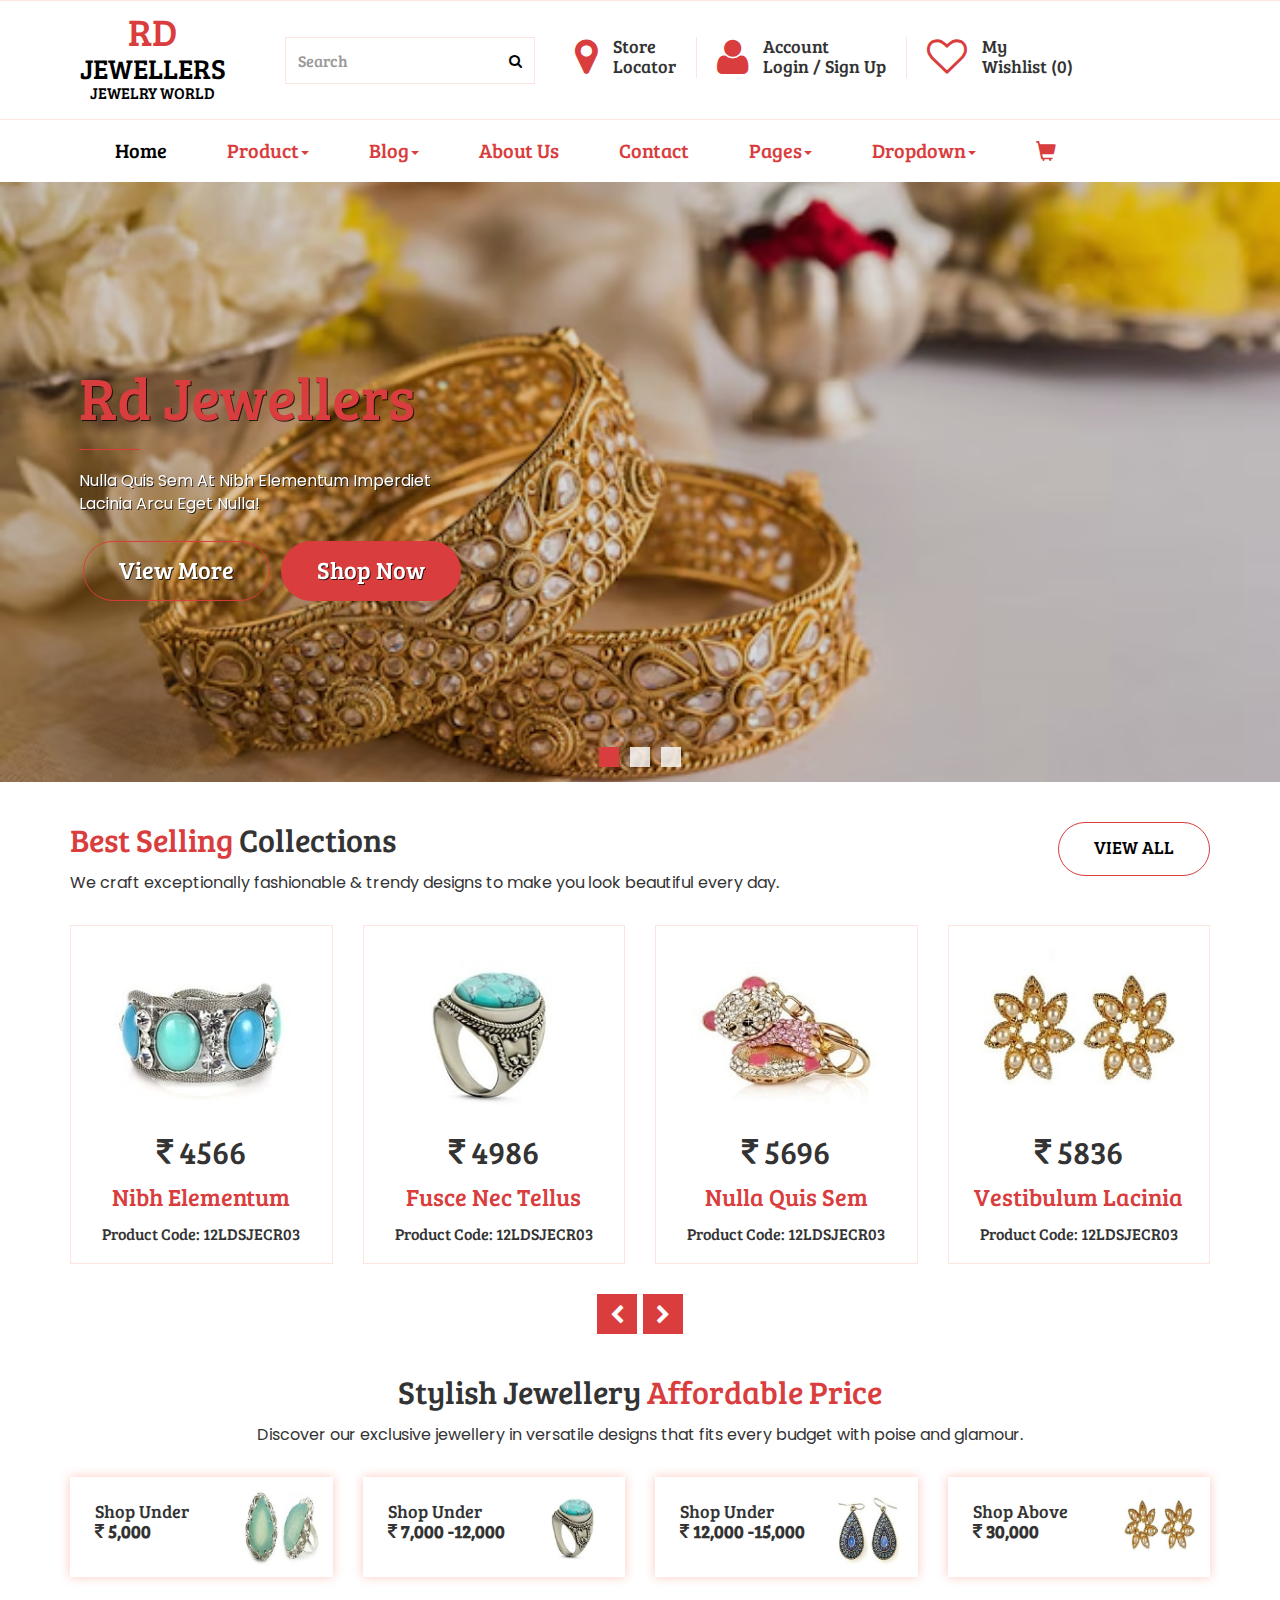
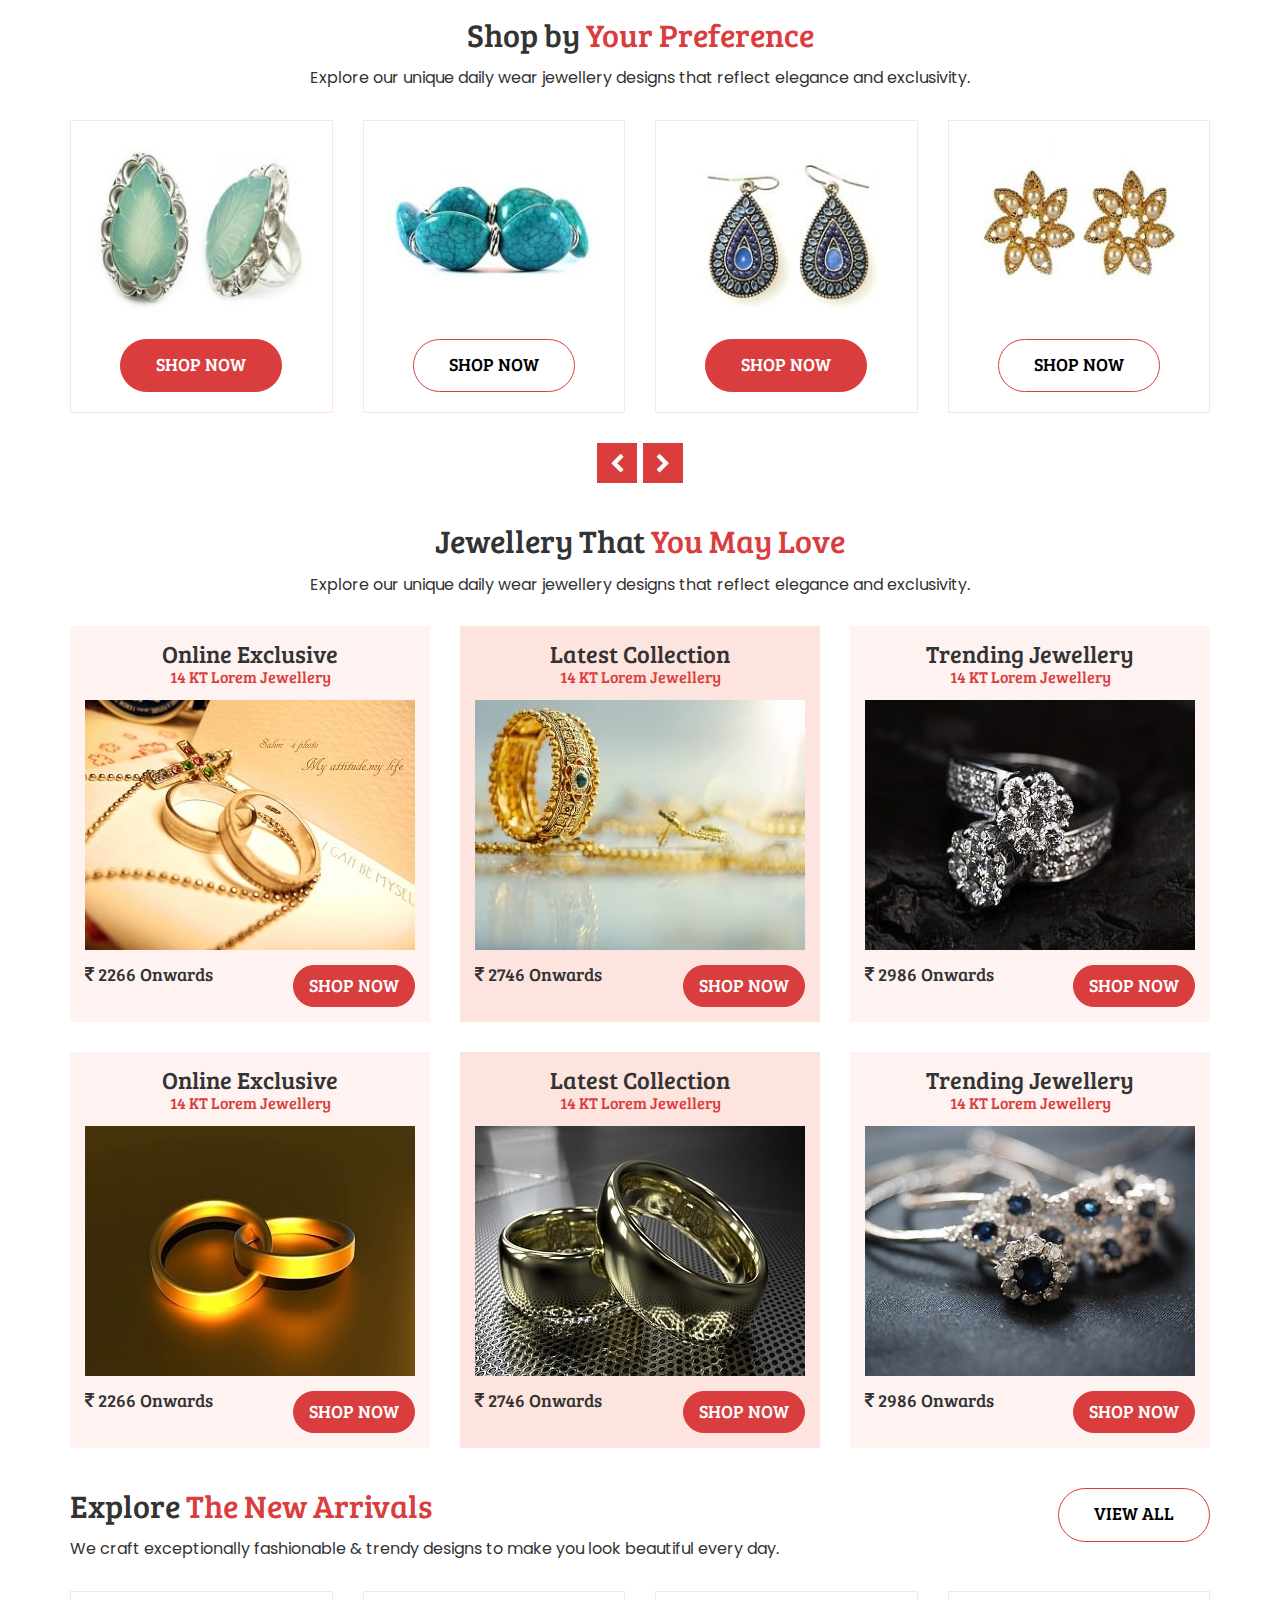
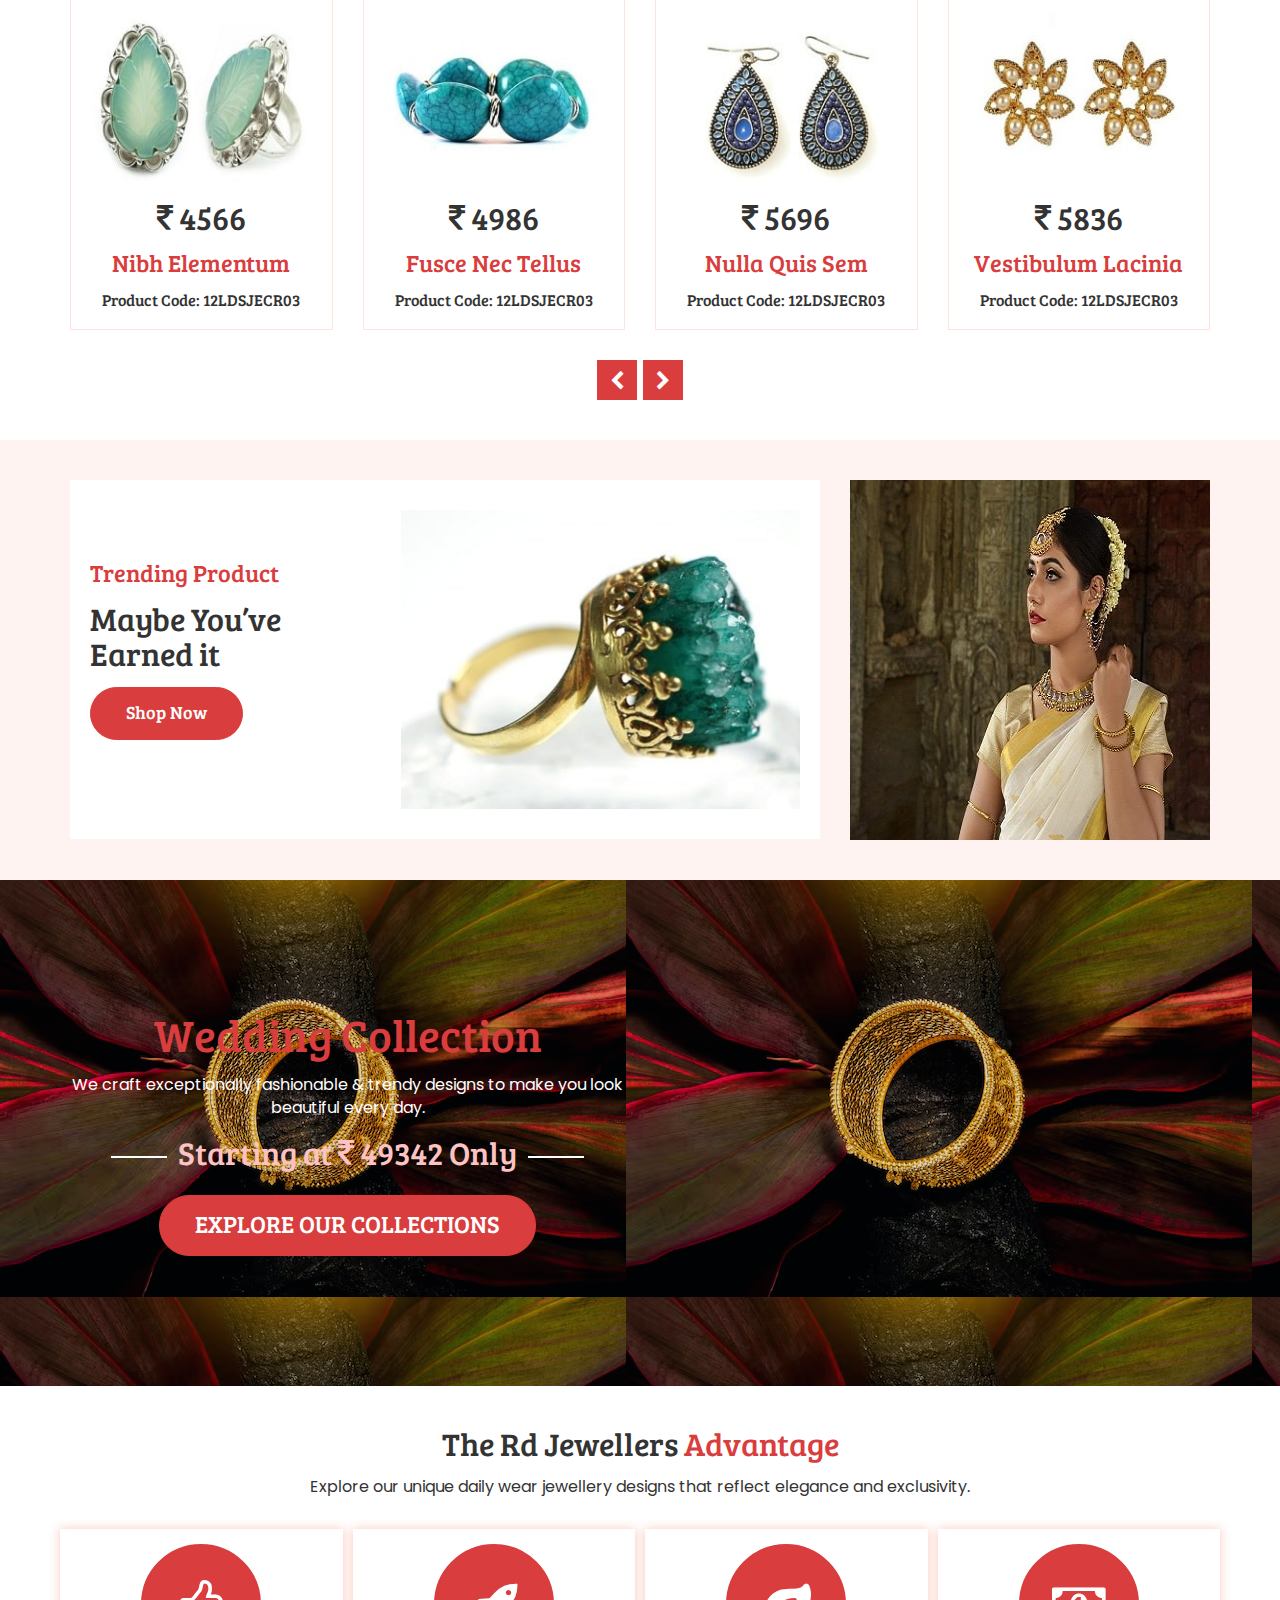
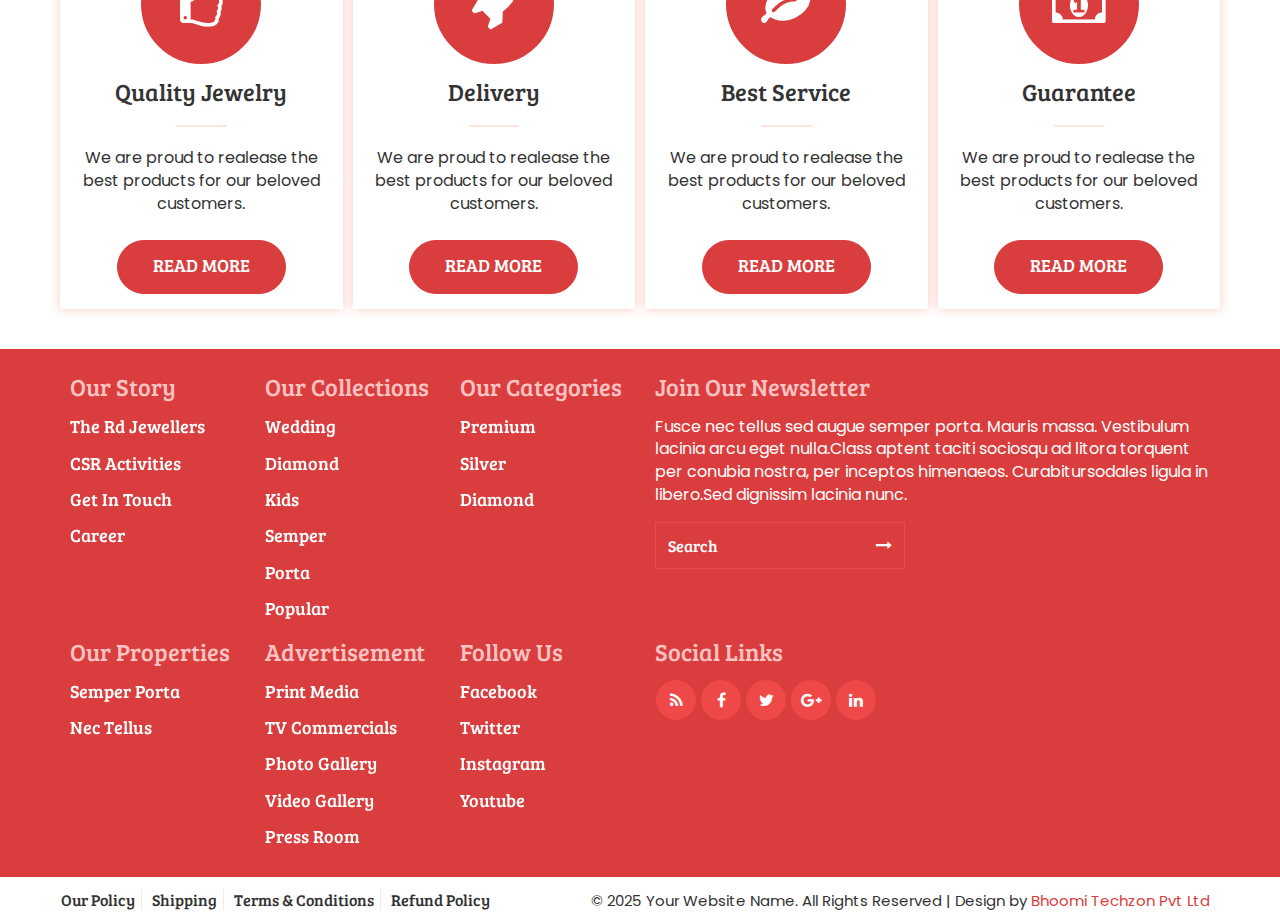
<file: index.html>
<!DOCTYPE html>
<html lang="en">
  <head>
    <meta charset="utf-8">
    <meta http-equiv="X-UA-Compatible" content="IE=edge">
    <meta name="viewport" content="width=device-width, initial-scale=1">
    <title>Rd Jewellers</title>
	<link href="css/bootstrap.min.css" rel="stylesheet">
	<link href="css/global.css" rel="stylesheet">
	<link href="css/index.css" rel="stylesheet">
	<link rel="stylesheet" type="text/css" href="css/font-awesome.min.css" />
	<link href="https://fonts.googleapis.com/css2?family=Bree+Serif&display=swap" rel="stylesheet">
	<link href="https://fonts.googleapis.com/css2?family=Poppins:ital,wght@0,400;1,300&display=swap" rel="stylesheet">
	<script src="js/jquery-2.1.1.min.js"></script>
    <script src="js/bootstrap.min.js"></script>
  </head>
  
<body>

<section id="header">
 <div class="container">
  <div class="row">
   <div class="header_1 clearfix">
    <div class="col-sm-2">
	 <div class="header_1l text-center clearfix">
	   <h2 class="mgt"><a class="col_1" href="index.html">RD <span class="span_1">JEWELLERS</span>  <span class="span_2">JEWELRY WORLD</span></a></h2>
	 </div>
	</div>
	<div class="col-sm-10">
	 <div class="header_1r clearfix">
	   <div class="header_1ri border_none clearfix">
	     <div class="input-group">
					<input type="text" class="form-control" placeholder="Search">
					<span class="input-group-btn">
						<button class="btn btn-primary" type="button">
							<i class="fa fa-search"></i></button>
					</span>
				 </div>
	   </div>
	   <div class="header_1ri clearfix">
	     <span class="span_1"><a class="col_1" href="#"><i class="fa fa-map-marker"></i></a></span>
		 <h5 class="mgt"><a href="#">Store <br> Locator</a></h5>
	   </div>
	   <div class="header_1ri clearfix">
	     <span class="span_1"><a class="col_1" href="login.html"><i class="fa fa-user"></i></a></span>
		 <h5 class="mgt"><a href="login.html">Account <br> Login / Sign Up</a></h5>
	   </div>
	   
	   <div class="header_1ri border_none clearfix">
	     <span class="span_1"><a class="col_1" href="#"><i class="fa fa-heart-o"></i></a></span>
		 <h5 class="mgt"><a href="#">My <br> Wishlist (0)</a></h5>
	   </div>
	 </div>
	</div>
   </div>
  </div>
 </div>
</section>

<section id="menu" class="clearfix cd-secondary-nav">
	<nav class="navbar nav_t">
		<div class="container">
		    <div class="navbar-header page-scroll">
				<button type="button" class="navbar-toggle" data-toggle="collapse" data-target="#bs-example-navbar-collapse-1">
					<span class="sr-only">Toggle navigation</span>
					<span class="icon-bar"></span>
					<span class="icon-bar"></span>
					<span class="icon-bar"></span>
				</button>
				<a class="col_1 navbar-brand" href="index.html">RD <span class="span_1">JEWELLERS</span>  <span class="span_2">JEWELRY WORLD</span></a>
			</div>
			<!-- Brand and toggle get grouped for better mobile display -->
			<!-- Collect the nav links, forms, and other content for toggling -->
			<div class="collapse navbar-collapse" id="bs-example-navbar-collapse-1">
				<ul class="nav navbar-nav">
				
				<li><a class="m_tag active_tab" href="index.html">Home</a></li>
				<li class="dropdown">
					  <a class="m_tag" href="#" data-toggle="dropdown" role="button" aria-expanded="false">Product<span class="caret"></span></a>
					  <ul class="dropdown-menu drop_3" role="menu">
						<li><a href="product.html">Product</a></li>
						<li><a class="border_none" href="detail.html">Product Detail</a></li>
					  </ul>
                    </li>
				<li class="dropdown">
					  <a class="m_tag" href="#" data-toggle="dropdown" role="button" aria-expanded="false">Blog<span class="caret"></span></a>
					  <ul class="dropdown-menu drop_3" role="menu">
						<li><a href="blog.html">Blog</a></li>
						<li><a class="border_none" href="blog_detail.html">Blog Detail</a></li>
					  </ul>
                    </li>
				
				<li><a class="m_tag" href="about.html">About Us</a></li>
				<li><a class="m_tag" href="contact.html">Contact</a></li>
				<li class="dropdown">
					  <a class="m_tag" href="#" data-toggle="dropdown" role="button" aria-expanded="false">Pages<span class="caret"></span></a>
					  <ul class="dropdown-menu drop_3" role="menu">
					    <li><a href="login.html">My Account</a></li>
						<li><a href="cart.html">Shopping Cart</a></li>
						<li><a class="border_none" href="checkout.html">Checkout</a></li>
					  </ul>
                    </li>
				<li class="dropdown dropdown-large">
				<a href="#" class="dropdown-toggle m_tag" data-toggle="dropdown">Dropdown<b class="caret"></b></a>
				
				<ul class="dropdown-menu dropdown-menu-large row">
					<li class="col-sm-2">
						<ul>
							<li class="dropdown-header">BRACELETS</li>
							<li><a href="#">Available</a></li>
							<li><a href="#">Examples</a></li>
							<li><a href="#">Jewelry</a></li>
							<li><a href="#">Aligninment</a></li>
							<li><a href="#">Headers</a></li>
						</ul><br>
						<ul>
							<li class="dropdown-header">BY METAL</li>
							<li><a href="#">Available</a></li>
							<li><a href="#">Examples</a></li>
							<li><a href="#">Jewelry</a></li>
						</ul>
					</li>
					<li class="col-sm-2">
						<ul>
							<li class="dropdown-header">EARRINGS</li>
							<li><a href="#">Available</a></li>
							<li><a href="#">Examples</a></li>
							<li><a href="#">Jewelry</a></li>
							<li><a href="#">Aligninment</a></li>
							<li><a href="#">Headers</a></li>
						</ul><br>
						<ul>
							<li class="dropdown-header">BY METAL</li>
							<li><a href="#"> Glyphs</a></li>
							<li><a href="#">Examples</a></li>
							<li><a href="#">Jewelry</a></li>
						</ul>
					</li>
					<li class="col-sm-2">
						<ul>
							<li class="dropdown-header">PENDANTS</li>
							<li><a href="#">Available</a></li>
							<li><a href="#">Examples</a></li>
							<li><a href="#">Jewelry</a></li>
							<li><a href="#">Aligninment</a></li>
							<li><a href="#">Headers</a></li>
						</ul><br>
						<ul>
							<li class="dropdown-header">BY METAL</li>
							<li><a href="#"> Glyphs</a></li>
							<li><a href="#">Examples</a></li>
							<li><a href="#">Jewelry</a></li>
						</ul>
					</li>
					<li class="col-sm-2">
						<ul>
							<li class="dropdown-header">PENDANTS</li>
							<li><a href="#">Available</a></li>
							<li><a href="#">Examples</a></li>
							<li><a href="#">Jewelry</a></li>
							<li><a href="#">Aligninment</a></li>
							<li><a href="#">Headers</a></li>
						</ul><br>
						<ul>
							<li class="dropdown-header">BY METAL</li>
							<li><a href="#"> Glyphs</a></li>
							<li><a href="#">Examples</a></li>
							<li><a href="#">Jewelry</a></li>
						</ul>
					</li>
					<li class="col-sm-4">
						<ul>
							<li><a href="#"><img src="images/1.avif" alt="abc" class="iw"></a></li>
						</ul><br>
						<ul>
							<li><a href="#"><img src="images/2.avif" alt="abc" class="iw"></a></li>
						</ul>
					</li>
				</ul>
				
			</li>
			     <li class="dropdown drop_cart">
					  <a class="m_tag" href="#" data-toggle="dropdown" role="button" aria-expanded="false"><i class="glyphicon glyphicon-shopping-cart"></i></a>
					  <ul class="dropdown-menu drop_1" role="menu">
						<li>
						 <div class="drop_1i clearfix">
						  <div class="col-sm-6">
						   <div class="drop_1il clearfix"><h5 class="mgt">2 ITEMS</h5></div>
						  </div>
						  <div class="col-sm-6">
						   <div class="drop_1il text-right clearfix"><h5 class="mgt"><a href="cart.html">VIEW CART</a></h5></div>
						  </div>
						 </div>
						 <div class="drop_1i1 clearfix">
						  <div class="col-sm-6">
						   <div class="drop_1i1l clearfix"><h6 class="mgt bold"><a href="#">Nulla Quis</a> <br> <span class="normal col_2">1x - $89.00</span></h6></div>
						  </div>
						  <div class="col-sm-4">
						   <div class="drop_1i1r clearfix"><a href="#"><img src="images/21.jpg" class="iw" alt="abc"></a></div>
						  </div>
						  <div class="col-sm-2">
						   <div class="drop_1i1l text-right clearfix"><h6 class="mgt bold"> <span><i class="fa fa-remove"></i></span></h6></div>
						  </div>
						 </div>
						 <div class="drop_1i1 clearfix">
						  <div class="col-sm-6">
						   <div class="drop_1i1l clearfix"><h6 class="mgt bold"><a href="#">Eget Nulla</a> <br> <span class="normal col_2">1x - $89.00</span></h6></div>
						  </div>
						  <div class="col-sm-4">
						   <div class="drop_1i1r clearfix"><a href="#"><img src="images/20.jpg" class="iw" alt="abc"></a></div>
						  </div>
						  <div class="col-sm-2">
						   <div class="drop_1i1l text-right clearfix"><h6 class="mgt bold"> <span><i class="fa fa-remove"></i></span></h6></div>
						  </div>
						 </div>
						 <div class="drop_1i2 clearfix">
						  <div class="col-sm-6">
						   <div class="drop_1il clearfix"><h5 class="mgt">TOTAL</h5></div>
						  </div>
						  <div class="col-sm-6">
						   <div class="drop_1il text-right clearfix"><h5 class="mgt">$138.00</h5></div>
						  </div>
						 </div>
						 <div class="drop_1i3 text-center clearfix">
						  <div class="col-sm-12">
						   <h5><a class="button_1 block" href="#">CHECKOUT</a></h5>
						   <h5><a class="button block" href="#">VIEW CART</a></h5>
						  </div>
						 </div>
						</li>
					  </ul>
                    </li>
			</ul>
		    	

			</div>
			<!-- /.navbar-collapse -->
		</div>
		<!-- /.container-fluid -->
	</nav>
	
	</section>
	
<section id="center" class="center_home"> 
 <div class="carousel fade-carousel slide" data-ride="carousel" data-interval="4000" id="bs-carousel">
	  <!-- Overlay -->
	  <div class="overlay"></div>
	
	  <!-- Indicators -->
	  <ol class="carousel-indicators">
		<li data-target="#bs-carousel" data-slide-to="0" class="active"></li>
		<li data-target="#bs-carousel" data-slide-to="1" class=""></li>
		<li data-target="#bs-carousel" data-slide-to="2" class=""></li>
	  </ol>
	  
	  <!-- Wrapper for slides -->
	  <div class="carousel-inner">
		<div class="item slides active">
		  <div class="slide-1"></div>
		  <div class="hero">
			<h1 class="mgt">Rd Jewellers</h1>
			<hr>
			<p>Nulla quis sem at nibh elementum imperdiet <br> lacinia arcu eget nulla!</p>
			<h4><a class="button col" href="#">View More</a></h4>
			<h4><a class="button_1 col" href="#"> Shop Now</a></h4>
		  </div>
		</div>
		<div class="item slides">
		  <div class="slide-2"></div>
		  <div class="hero hero_1">
			<h1 class="mgt">Dolore Magna</h1>
			<hr>
			<p>Nulla quis sem at nibh elementum imperdiet <br> lacinia arcu eget nulla!</p>
			<h4><a class="button col" href="#">View More</a></h4>
			<h4><a class="button_1 col" href="#"> Shop Now</a></h4>
		  </div>
		</div>
		<div class="item slides">
		  <div class="slide-3"></div>
		  <div class="hero">
			<h1 class="mgt">Fusce  Tellus </h1>
			<hr>
			<p>Nulla quis sem at nibh elementum imperdiet <br> lacinia arcu eget nulla!</p>
			<h4><a class="button col" href="#">View More</a></h4>
			<h4><a class="button_1 col" href="#"> Shop Now</a></h4>
		  </div>
		</div>
	  </div> 
	</div>
</section>

<section id="list">
 <div class="container">
  <div class="row">
   <div class="list_1 clearfix">
     <div class="col-sm-9">
	  <div class="list_1l clearfix">
	    <h3 class="mgt"><span class="col_1">Best Selling</span> Collections</h3>
		<p>We craft exceptionally fashionable & trendy designs to make you look beautiful every day.</p>
	  </div>
	 </div>
	 <div class="col-sm-3">
	  <div class="list_1r text-right clearfix">
	    <h5 class="mgt"><a class="button mgt" href="#">VIEW ALL</a></h5>
	  </div>
	 </div>
   </div>
   <div class="list_2 clearfix">
     <div id="carousel-example" class="carousel slide" data-ride="carousel">
            <!-- Wrapper for slides -->
            <div class="carousel-inner">
                <div class="item active">
					<div class="col-sm-3">
					  <div class="list_2i clearfix mgt-center">
					    <a href="product.html"><img src="images/10.jpg" class="iw" alt="abc"></a>
						<h3><i class="fa fa-rupee"></i> 4566</h3>
						<h4><a class="col_1" href="product.html">Nibh Elementum</a></h4>
						<h6>Product Code: 12LDSJECR03</h6>
					  </div>
					</div>
					<div class="col-sm-3">
					  <div class="list_2i clearfix mgt-center">
					    <a href="product.html"><img src="images/11.jpg" class="iw" alt="abc"></a>
						<h3><i class="fa fa-rupee"></i> 4986</h3>
						<h4><a class="col_1" href="product.html">Fusce Nec Tellus</a></h4>
						<h6>Product Code: 12LDSJECR03</h6>
					  </div>
					</div>
					<div class="col-sm-3">
					  <div class="list_2i clearfix mgt-center">
					    <a href="product.html"><img src="./images/12.jpg" class="iw" alt="abc"></a>
						<h3><i class="fa fa-rupee"></i> 5696</h3>
						<h4><a class="col_1" href="product.html">Nulla Quis Sem</a></h4>
						<h6>Product Code: 12LDSJECR03</h6>
					  </div>
					</div>
					<div class="col-sm-3">
					  <div class="list_2i clearfix mgt-center">
					    <a href="product.html"><img src="images/9.jpg" class="iw" alt="abc"></a>
						<h3><i class="fa fa-rupee"></i> 5836</h3>
						<h4><a class="col_1" href="product.html">Vestibulum Lacinia</a></h4>
						<h6>Product Code: 12LDSJECR03</h6>
					  </div>
					</div>
                </div>
                <div class="item">
					<div class="col-sm-3">
					  <div class="list_2i clearfix mgt-center">
					    <a href="product.html"><img src="images/10.jpg" class="iw" alt="abc"></a>
						<h3><i class="fa fa-rupee"></i> 4566</h3>
						<h4><a class="col_1" href="product.html">Nibh Elementum</a></h4>
						<h6>Product Code: 12LDSJECR03</h6>
					  </div>
					</div>
					<div class="col-sm-3">
					  <div class="list_2i clearfix mgt-center">
					    <a href="product.html"><img src="images/11.jpg" class="iw" alt="abc"></a>
						<h3><i class="fa fa-rupee"></i> 4986</h3>
						<h4><a class="col_1" href="#">Fusce Nec Tellus</a></h4>
						<h6>Product Code: 12LDSJECR03</h6>
					  </div>
					</div>
					<div class="col-sm-3">
					  <div class="list_2i clearfix mgt-center">
					    <a href="product.html"><img src="images/12.jpg" class="iw" alt="abc"></a>
						<h3><i class="fa fa-rupee"></i> 5696</h3>
						<h4><a class="col_1" href="#">Nulla Quis Sem</a></h4>
						<h6>Product Code: 12LDSJECR03</h6>
					  </div>
					</div>
					<div class="col-sm-3">
					  <div class="list_2i clearfix mgt-center">
					    <a href="product.html"><img src="images/13.png" class="iw" alt="abc"></a>
						<h3><i class="fa fa-rupee"></i> 5836</h3>
						<h4><a class="col_1" href="product.html">Vestibulum Lacinia</a></h4>
						<h6>Product Code: 12LDSJECR03</h6>
					  </div>
					</div>
                </div>
            </div>
        </div>
	 <div class="feature_2_last text-center clearfix">
            <div class="col-sm-12">
                <!-- Controls -->
                <div class="controls">
                    <a class="left fa fa-chevron-left btn btn-success" href="#carousel-example" data-slide="prev"></a><a class="right fa fa-chevron-right btn btn-success" href="#carousel-example" data-slide="next"></a>
                </div>
            </div>
        </div>
   </div>
  </div>
 </div>
</section>

<section id="price">
 <div class="container">
  <div class="row">
   <div class="price_1 text-center clearfix">
       <div class="col-sm-12">
	     <h3 class="mgt"> Stylish Jewellery  <span class="col_1">Affordable Price </span></h3>
		<p>Discover our exclusive jewellery in versatile designs that fits every budget with poise and glamour.</p>
	   </div>
   </div>
   <div class="price_2 clearfix">
       <div class="col-sm-3">
        <div class="price_2i clearfix">
		 <div class="col-sm-8">
		  <h5>Shop Under <br> <span class="bold"><i class="fa fa-rupee"></i> 5,000</span></h5>
		 </div>
		 <div class="col-sm-4 space_all">
		  <img src="images/6.jpg" class="iw" height="80" alt="abc">
		 </div>
		</div>
	   </div>
	   <div class="col-sm-3">
        <div class="price_2i clearfix">
		 <div class="col-sm-8">
		  <h5>Shop Under <br> <span class="bold"><i class="fa fa-rupee"></i> 7,000 -12,000</span></h5>
		 </div>
		 <div class="col-sm-4 space_all">
		  <img src="images/11.jpg" class="iw" height="80" alt="abc">
		 </div>
		</div>
	   </div>
	   <div class="col-sm-3">
        <div class="price_2i clearfix">
		 <div class="col-sm-8">
		  <h5>Shop Under <br> <span class="bold"><i class="fa fa-rupee"></i> 12,000 -15,000</span></h5>
		 </div>
		 <div class="col-sm-4 space_all">
		  <img src="images/8.jpg" class="iw" height="80" alt="abc">
		 </div>
		</div>
	   </div>
	   <div class="col-sm-3">
        <div class="price_2i clearfix">
		 <div class="col-sm-8">
		  <h5>Shop Above <br> <span class="bold"><i class="fa fa-rupee"></i> 30,000</span></h5>
		 </div>
		 <div class="col-sm-4 space_all">
		  <img src="images/9.jpg" class="iw" height="80" alt="abc">
		 </div>
		</div>
	   </div>
   </div>
  </div>
 </div>
</section>

<section id="list_o">
 <div class="container">
  <div class="row">
   <div class="price_1 text-center clearfix">
       <div class="col-sm-12">
	     <h3 class="mgt">Shop by  <span class="col_1">Your Preference</span></h3>
		<p>Explore our unique daily wear jewellery designs that reflect elegance and exclusivity.</p>
	   </div>
   </div>
   <div class="list_2 clearfix">
     <div id="carousel-example_1" class="carousel slide" data-ride="carousel">
            <!-- Wrapper for slides -->
            <div class="carousel-inner">
                <div class="item active">
					<div class="col-sm-3">
					  <div class="list_2i text-center clearfix">
					    <a href="detail.html"><img src="images/6.jpg" class="iw" alt="abc"></a>
						<h5><a class="button_1" href="#">SHOP NOW</a></h5>
					  </div>
					</div>
					<div class="col-sm-3">
					  <div class="list_2i text-center clearfix">
					    <a href="detail.html"><img src="images/7.jpg" class="iw" alt="abc"></a>
				       <h5><a class="button" href="#">SHOP NOW</a></h5>
					  </div>
					</div>
					<div class="col-sm-3">
					  <div class="list_2i text-center clearfix">
					    <a href="detail.html"><img src="images/8.jpg" class="iw" alt="abc"></a>
				        <h5><a class="button_1" href="#">SHOP NOW</a></h5>
					  </div>
					</div>
					<div class="col-sm-3">
					  <div class="list_2i text-center clearfix">
					    <a href="detail.html"><img src="images/9.jpg" class="iw" alt="abc"></a>
				        <h5><a class="button" href="#">SHOP NOW</a></h5>
					  </div>
					</div>
                </div>
                <div class="item">
					<div class="col-sm-3">
					  <div class="list_2i text-center clearfix">
					    <a href="detail.html"><img src="images/10.jpg" class="iw" alt="abc"></a>
				        <h5><a class="button_1" href="#">SHOP NOW</a></h5>
					  </div>
					</div>
					<div class="col-sm-3">
					  <div class="list_2i text-center clearfix">
					    <a href="detail.html"><img src="images/11.jpg" class="iw" alt="abc"></a>
				        <h5><a class="button" href="#">SHOP NOW</a></h5>
					  </div>
					</div>
					<div class="col-sm-3">
					  <div class="list_2i text-center clearfix">
					    <a href="detail.html"><img src="images/12.jpg" class="iw" alt="abc"></a>
					    <h5><a class="button_1" href="#">SHOP NOW</a></h5>
					  </div>
					</div>
					<div class="col-sm-3">
					  <div class="list_2i text-center clearfix">
					    <a href="detail.html"><img src="images/13.png" class="iw" alt="abc"></a>
					    <h5><a class="button" href="#">SHOP NOW</a></h5>
					  </div>
					</div>
                </div>
            </div>
        </div>
	 <div class="feature_2_last text-center clearfix">
            <div class="col-sm-12">
                <!-- Controls -->
                <div class="controls">
                    <a class="left fa fa-chevron-left btn btn-success" href="#carousel-example_1" data-slide="prev"></a><a class="right fa fa-chevron-right btn btn-success" href="#carousel-example_1" data-slide="next"></a>
                </div>
            </div>
        </div>
   </div>
  </div>
 </div>
</section>

<section id="popular">
 <div class="container">
  <div class="row">
   <div class="price_1 text-center clearfix">
       <div class="col-sm-12">
	     <h3 class="mgt">Jewellery That  <span class="col_1">You May Love</span></h3>
		<p>Explore our unique daily wear jewellery designs that reflect elegance and exclusivity.</p>
	   </div>
   </div>
   <div class="popular_1 clearfix">
    <div class="col-sm-4">
	 <div class="popular_1i clearfix">
	  <h4 class="mgt text-center">Online Exclusive </h4>
	  <h6 class="mgt-center">14 KT Lorem Jewellery </h6>
	  <img src="images/14.jpg" class="iw" alt="abc">
	  <div class="popular_1ii clearfix">
	   <div class="col-sm-6 space_left">
	    <h5><i class="fa fa-rupee"></i> 2266 Onwards</h5>
	   </div>
	   <div class="col-sm-6 space_all">
	    <h5 class="text-right"><a class="button_1 mgt" href="#">SHOP NOW</a></h5>
	   </div>
	  </div>
	 </div>
	</div>
	<div class="col-sm-4">
	 <div class="popular_1i bg_1 clearfix">
	  <h4 class="mgt text-center">Latest Collection </h4>
	  <h6 class="mgt-center">14 KT Lorem Jewellery </h6>
	  <img src="images/15.jpg" class="iw" alt="abc">
	  <div class="popular_1ii clearfix">
	   <div class="col-sm-6 space_left">
	    <h5><i class="fa fa-rupee"></i> 2746 Onwards</h5>
	   </div>
	   <div class="col-sm-6 space_all">
	    <h5 class="text-right"><a class="button_1 mgt" href="#">SHOP NOW</a></h5>
	   </div>
	  </div>
	 </div>
	</div>
	<div class="col-sm-4">
	 <div class="popular_1i clearfix">
	  <h4 class="mgt text-center">Trending Jewellery </h4>
	  <h6 class="mgt-center">14 KT Lorem Jewellery </h6>
	  <img src="images/16.jpg" class="iw" alt="abc">
	  <div class="popular_1ii clearfix">
	   <div class="col-sm-6 space_left">
	    <h5><i class="fa fa-rupee"></i> 2986 Onwards</h5>
	   </div>
	   <div class="col-sm-6 space_all">
	    <h5 class="text-right"><a class="button_1 mgt" href="#">SHOP NOW</a></h5>
	   </div>
	  </div>
	 </div>
	</div>
   </div>
   <div class="popular_1 clearfix">
    <div class="col-sm-4">
	 <div class="popular_1i clearfix">
	  <h4 class="mgt text-center">Online Exclusive </h4>
	  <h6 class="mgt-center">14 KT Lorem Jewellery </h6>
	  <img src="images/17.jpg" class="iw" alt="abc">
	  <div class="popular_1ii clearfix">
	   <div class="col-sm-6 space_left">
	    <h5><i class="fa fa-rupee"></i> 2266 Onwards</h5>
	   </div>
	   <div class="col-sm-6 space_all">
	    <h5 class="text-right"><a class="button_1 mgt" href="#">SHOP NOW</a></h5>
	   </div>
	  </div>
	 </div>
	</div>
	<div class="col-sm-4">
	 <div class="popular_1i bg_1 clearfix">
	  <h4 class="mgt text-center">Latest Collection </h4>
	  <h6 class="mgt-center">14 KT Lorem Jewellery </h6>
	  <img src="images/18.jpg" class="iw" alt="abc">
	  <div class="popular_1ii clearfix">
	   <div class="col-sm-6 space_left">
	    <h5><i class="fa fa-rupee"></i> 2746 Onwards</h5>
	   </div>
	   <div class="col-sm-6 space_all">
	    <h5 class="text-right"><a class="button_1 mgt" href="#">SHOP NOW</a></h5>
	   </div>
	  </div>
	 </div>
	</div>
	<div class="col-sm-4">
	 <div class="popular_1i clearfix">
	  <h4 class="mgt text-center">Trending Jewellery </h4>
	  <h6 class="mgt-center">14 KT Lorem Jewellery </h6>
	  <img src="images/19.jpg" class="iw" alt="abc">
	  <div class="popular_1ii clearfix">
	   <div class="col-sm-6 space_left">
	    <h5><i class="fa fa-rupee"></i> 2986 Onwards</h5>
	   </div>
	   <div class="col-sm-6 space_all">
	    <h5 class="text-right"><a class="button_1 mgt" href="#">SHOP NOW</a></h5>
	   </div>
	  </div>
	 </div>
	</div>
   </div>
  </div>
 </div>
</section>

<section id="list_o_1">
 <div class="container">
  <div class="row">
   <div class="list_1 clearfix">
     <div class="col-sm-9">
	  <div class="list_1l clearfix">
	    <h3 class="mgt">Explore  <span class="col_1">The New Arrivals </span></h3>
		<p>We craft exceptionally fashionable &amp; trendy designs to make you look beautiful every day.</p>
	  </div>
	 </div>
	 <div class="col-sm-3">
	  <div class="list_1r text-right clearfix">
	    <h5 class="mgt"><a class="button mgt" href="#">VIEW ALL</a></h5>
	  </div>
	 </div>
   </div>
   <div class="list_2 clearfix">
     <div id="carousel-example_2" class="carousel slide" data-ride="carousel">
            <!-- Wrapper for slides -->
            <div class="carousel-inner">
                <div class="item active">
					<div class="col-sm-3">
					  <div class="list_2i clearfix mgt-center">
					    <a href="#"><img src="images/6.jpg" class="iw" alt="abc"></a>
						<h3><i class="fa fa-rupee"></i> 4566</h3>
						<h4><a class="col_1" href="#">Nibh Elementum</a></h4>
						<h6>Product Code: 12LDSJECR03</h6>
					  </div>
					</div>
					<div class="col-sm-3">
					  <div class="list_2i clearfix mgt-center">
					    <a href="#"><img src="images/7.jpg" class="iw" alt="abc"></a>
						<h3><i class="fa fa-rupee"></i> 4986</h3>
						<h4><a class="col_1" href="#">Fusce Nec Tellus</a></h4>
						<h6>Product Code: 12LDSJECR03</h6>
					  </div>
					</div>
					<div class="col-sm-3">
					  <div class="list_2i clearfix mgt-center">
					    <a href="#"><img src="images/8.jpg" class="iw" alt="abc"></a>
						<h3><i class="fa fa-rupee"></i> 5696</h3>
						<h4><a class="col_1" href="#">Nulla Quis Sem</a></h4>
						<h6>Product Code: 12LDSJECR03</h6>
					  </div>
					</div>
					<div class="col-sm-3">
					  <div class="list_2i clearfix mgt-center">
					    <a href="#"><img src="images/9.jpg" class="iw" alt="abc"></a>
						<h3><i class="fa fa-rupee"></i> 5836</h3>
						<h4><a class="col_1" href="#">Vestibulum Lacinia</a></h4>
						<h6>Product Code: 12LDSJECR03</h6>
					  </div>
					</div>
                </div>
                <div class="item">
					<div class="col-sm-3">
					  <div class="list_2i clearfix mgt-center">
					    <a href="#"><img src="images/10.jpg" class="iw" alt="abc"></a>
						<h3><i class="fa fa-rupee"></i> 4566</h3>
						<h4><a class="col_1" href="#">Nibh Elementum</a></h4>
						<h6>Product Code: 12LDSJECR03</h6>
					  </div>
					</div>
					<div class="col-sm-3">
					  <div class="list_2i clearfix mgt-center">
					    <a href="#"><img src="images/11.jpg" class="iw" alt="abc"></a>
						<h3><i class="fa fa-rupee"></i> 4986</h3>
						<h4><a class="col_1" href="#">Fusce Nec Tellus</a></h4>
						<h6>Product Code: 12LDSJECR03</h6>
					  </div>
					</div>
					<div class="col-sm-3">
					  <div class="list_2i clearfix mgt-center">
					    <a href="#"><img src="images/12.jpg" class="iw" alt="abc"></a>
						<h3><i class="fa fa-rupee"></i> 5696</h3>
						<h4><a class="col_1" href="#">Nulla Quis Sem</a></h4>
						<h6>Product Code: 12LDSJECR03</h6>
					  </div>
					</div>
					<div class="col-sm-3">
					  <div class="list_2i clearfix mgt-center">
					    <a href="#"><img src="images/13.png" class="iw" alt="abc"></a>
						<h3><i class="fa fa-rupee"></i> 5836</h3>
						<h4><a class="col_1" href="#">Vestibulum Lacinia</a></h4>
						<h6>Product Code: 12LDSJECR03</h6>
					  </div>
					</div>
                </div>
            </div>
        </div>
	 <div class="feature_2_last text-center clearfix">
            <div class="col-sm-12">
                <!-- Controls -->
                <div class="controls">
                    <a class="left fa fa-chevron-left btn btn-success" href="#carousel-example_2" data-slide="prev"></a><a class="right fa fa-chevron-right btn btn-success" href="#carousel-example_2" data-slide="next"></a>
                </div>
            </div>
        </div>
   </div>
  </div>
 </div>
</section>

<section id="collection_o">
 <div class="container">
  <div class="row">
   <div class="collect_1 clearfix">
    <div class="col-sm-8">
	 <div class="collect_1l clearfix">
	  <div class="col-sm-5 space_all">
	   <div class="collect_1ll clearfix">
	    <h4 class="mgt col_1">Trending Product</h4>
		<h3>Maybe You’ve Earned it</h3>
		<h5><a class="button_1 mgt" href="#"> Shop Now</a></h5>
	   </div>
	  </div>
	  <div class="col-sm-7 space_right">
	   <div class="collect_1lr clearfix">
	    <a href="#"><img src="images/20.jpg" alt="abc" class="iw"></a>
	   </div>
	  </div>
	 </div>
	</div>
    <div class="col-sm-4">
	 <div class="collect_1ln clearfix">
	  <img src="images/21.jpg" class="iw" alt="abc">
	 </div>
	</div>
   </div>
  </div>
 </div>
</section>

<section id="explore">
 <div class="explore_m clearfix">
  <div class="container">
   <div class="row">
    <div class="explore_1 clearfix">
	 <div class="col-sm-6">
	  <div class="explore_1l text-center clearfix">
	   <h1 class="mgt col_1">Wedding Collection</h1>
	   <p class="col">We craft exceptionally fashionable & trendy designs to make you look beautiful every day.</p>
	   <h3 class="col_3">Starting at <i class="fa fa-rupee"></i> 49342 Only</h3>
	   <h4><a class="button_1" href="#">EXPLORE OUR COLLECTIONS</a></h4>
	  </div>
	 </div>
	 <div class="col-sm-6">
	  <div class="explore_1r clearfix"></div>
	 </div>
	</div>
   </div>
  </div>
 </div>
</section>

<section id="list_last">
 <div class="container">
  <div class="row">
   <div class="price_1 text-center clearfix">
       <div class="col-sm-12">
	     <h3 class="mgt">The Rd Jewellers  <span class="col_1">Advantage</span></h3>
		<p>Explore our unique daily wear jewellery designs that reflect elegance and exclusivity.</p>
	   </div>
   </div>
   <div class="list_last_1 clearfix">
    <div class="col-sm-3 space_all">
	 <div class="list_last_1i text-center clearfix">
	  <span><i class="fa fa-thumbs-o-up"></i></span>
	  <h4><a href="#">Quality Jewelry</a></h4>
	  <hr>
	  <p>We are proud to realease the best products for our beloved customers.</p>
	  <h5 class="normal"><a class="button_1" href="#">READ MORE</a></h5>
	 </div>
	</div>
	<div class="col-sm-3 space_all">
	 <div class="list_last_1i text-center clearfix">
	  <span><i class="fa fa-rocket"></i></span>
	  <h4><a href="#">Delivery</a></h4>
	  <hr>
	  <p>We are proud to realease the best products for our beloved customers.</p>
	  <h5 class="normal"><a class="button_1" href="#">READ MORE</a></h5>
	 </div>
	</div>
	<div class="col-sm-3 space_all">
	 <div class="list_last_1i text-center clearfix">
	  <span><i class="fa fa-leaf"></i></span>
	  <h4><a href="#">Best Service</a></h4>
	  <hr>
	  <p>We are proud to realease the best products for our beloved customers.</p>
	  <h5 class="normal"><a class="button_1" href="#">READ MORE</a></h5>
	 </div>
	</div>
	<div class="col-sm-3 space_all">
	 <div class="list_last_1i text-center clearfix">
	  <span><i class="fa fa-money"></i></span>
	  <h4><a href="#">Guarantee</a></h4>
	  <hr>
	  <p>We are proud to realease the best products for our beloved customers.</p>
	  <h5 class="normal"><a class="button_1" href="#">READ MORE</a></h5>
	 </div>
	</div>
   </div>
  </div>
 </div>
</section>

<section id="footer">
 <div class="container">
  <div class="row">
   <div class="footer_1 mgt clearfix">
    <div class="col-sm-2">
	 <div class="footer_1i clearfix">
	  <h4 class="mgt col_3">Our Story</h4>
	  <h5><a class="hvr-forward col" href="#">The Rd Jewellers</a></h5>
	  <h5><a class="hvr-forward col" href="#">CSR Activities</a></h5>
	  <h5><a class="hvr-forward col" href="#">Get In Touch</a></h5>
	  <h5><a class="hvr-forward col" href="#">Career</a></h5>
	 </div>
	</div>
	<div class="col-sm-2">
	 <div class="footer_1i clearfix">
	  <h4 class="mgt col_3">Our Collections</h4>
	  <h5><a class="hvr-forward col" href="#">Wedding</a></h5>
	  <h5><a class="hvr-forward col" href="#">Diamond</a></h5>
	  <h5><a class="hvr-forward col" href="#">Kids</a></h5>
	  <h5><a class="hvr-forward col" href="#">Semper</a></h5>
	  <h5><a class="hvr-forward col" href="#">Porta</a></h5>
	  <h5><a class="hvr-forward col" href="#">Popular</a></h5>
	 </div>
	</div>
	<div class="col-sm-2">
	 <div class="footer_1i clearfix">
	  <h4 class="mgt col_3">Our Categories</h4>
	  <h5><a class="hvr-forward col" href="#">Premium</a></h5>
	  <h5><a class="hvr-forward col" href="#">Silver</a></h5>
	  <h5><a class="hvr-forward col" href="#">Diamond</a></h5>
	 </div>
	</div>
	<div class="col-sm-6">
	 <div class="footer_1i clearfix">
	  <h4 class="mgt col_3">Join Our Newsletter</h4>
	  <p class="col">Fusce nec tellus sed augue semper porta. Mauris massa. Vestibulum lacinia arcu eget nulla.Class aptent taciti sociosqu ad litora torquent per conubia nostra, per inceptos himenaeos. Curabitursodales ligula in libero.Sed dignissim lacinia nunc.</p>
	  <div class="input-group">
					<input type="text" class="form-control" placeholder="Search">
					<span class="input-group-btn">
						<button class="btn btn-primary" type="button">
							<i class="fa fa-long-arrow-right"></i></button>
					</span>
	  </div>
	 </div>
	</div>
   </div>
   <div class="footer_1 clearfix">
    <div class="col-sm-2">
	 <div class="footer_1i clearfix">
	  <h4 class="mgt col_3">Our Properties</h4>
	  <h5><a class="hvr-forward col" href="#">Semper Porta</a></h5>
	  <h5><a class="hvr-forward col" href="#">Nec Tellus</a></h5>
	 </div>
	</div>
	<div class="col-sm-2">
	 <div class="footer_1i clearfix">
	  <h4 class="mgt col_3">Advertisement</h4>
	  <h5><a class="hvr-forward col" href="#">Print Media</a></h5>
	  <h5><a class="hvr-forward col" href="#">TV Commercials</a></h5>
	  <h5><a class="hvr-forward col" href="#">Photo Gallery</a></h5>
	  <h5><a class="hvr-forward col" href="#">Video Gallery</a></h5>
	  <h5><a class="hvr-forward col" href="#">Press Room</a></h5>
	 </div>
	</div>
	<div class="col-sm-2">
	 <div class="footer_1i clearfix">
	  <h4 class="mgt col_3">Follow Us</h4>
	  <h5><a class="hvr-forward col" href="#">Facebook</a></h5>
	  <h5><a class="hvr-forward col" href="#">Twitter</a></h5>
	  <h5><a class="hvr-forward col" href="#">Instagram</a></h5>
	  <h5><a class="hvr-forward col" href="#">Youtube</a></h5>
	 </div>
	</div>
	<div class="col-sm-6">
	 <div class="footer_1i clearfix">
	  <h4 class="mgt col_3">Social Links</h4>
		 <ul class="social-network social-circle">
							<li><a href="#" class="icoRss" title="Rss"><i class="fa fa-rss"></i></a></li>
							<li><a href="#" class="icoFacebook" title="Facebook"><i class="fa fa-facebook"></i></a></li>
							<li><a href="#" class="icoTwitter" title="Twitter"><i class="fa fa-twitter"></i></a></li>
							<li><a href="#" class="icoGoogle" title="Google +"><i class="fa fa-google-plus"></i></a></li>
							<li><a href="#" class="icoLinkedin" title="Linkedin"><i class="fa fa-linkedin"></i></a></li>
		 </ul>
	 </div>
	</div>
   </div>
  </div>
 </div>
</section>

<section id="footer_bottom">
 <div class="container">
  <div class="row">
   <div class="footer_b clearfix">
	 <div class="col-sm-5 space_left">
	  <div class="footer_br clearfix">
	  <ul class="mgt">
	   <li>
		<a href="#">Our Policy</a>
		<a href="#">Shipping</a>
		<a href="#">Terms & Conditions</a>
		<a class="border_none" href="#">Refund Policy</a>
	   </li>
	  </ul>
	 </div>
	 </div>
	 <div class="col-sm-7 space_left">
	  <div class="footer_bl  text-right clearfix">
	   <p>© 2025 Your Website Name. All Rights Reserved | Design by <a class="col_1" href="">Bhoomi Techzon Pvt Ltd</a></p>
	  </div>
	 </div>
   </div>
  </div>
 </div>
</section>
	
<script type="text/javascript">
$(document).ready(function(){
	/*****Fixed Menu******/
	var secondaryNav = $('.cd-secondary-nav'),
	   secondaryNavTopPosition = secondaryNav.offset().top;
	   navbar_height = document.querySelector('.navbar').offsetHeight;
	   
		$(window).on('scroll', function(){
		    if($(window).scrollTop() > secondaryNavTopPosition + navbar_height ) {
				secondaryNav.addClass('is-fixed');	
				document.body.style.paddingTop = navbar_height + 'px';
				
			} else {
				secondaryNav.removeClass('is-fixed');
				document.body.style.paddingTop = '0'
			}
		});	
		
});
</script>

</body>
 
</html>
</file>
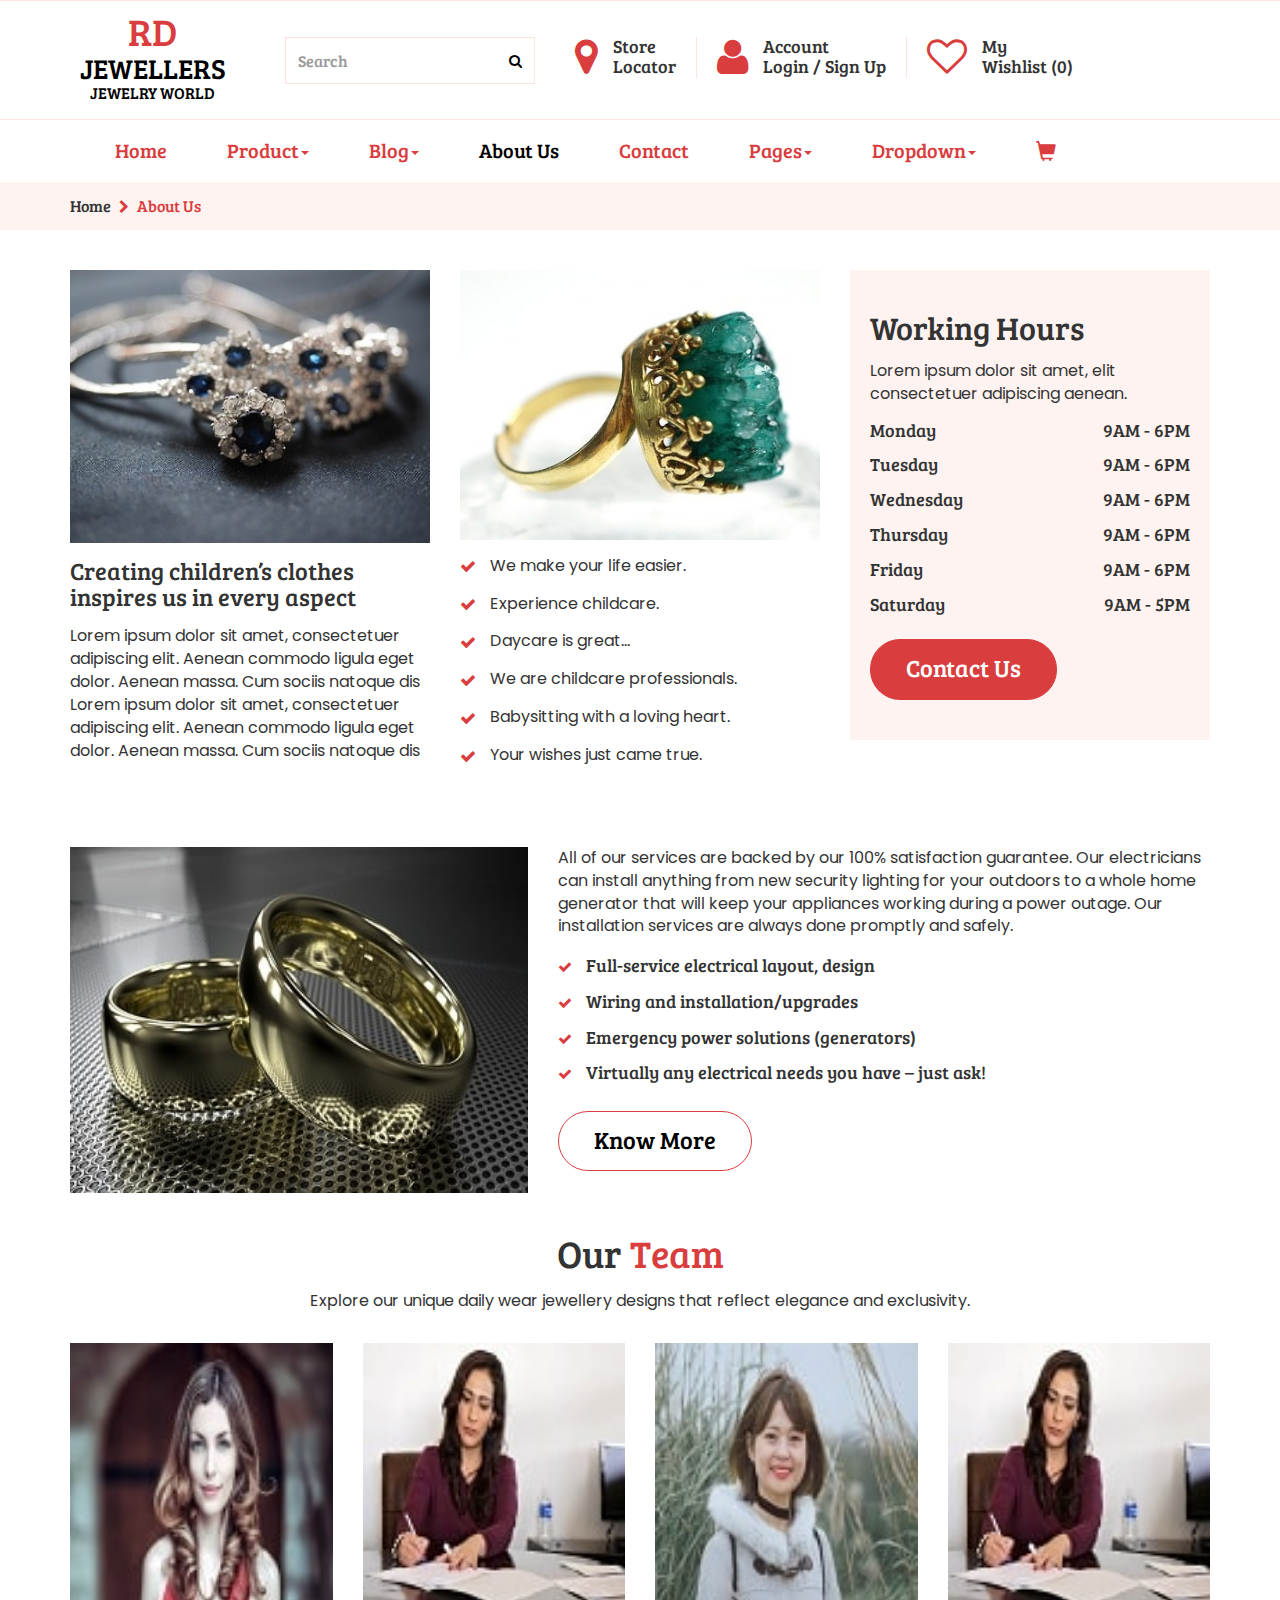
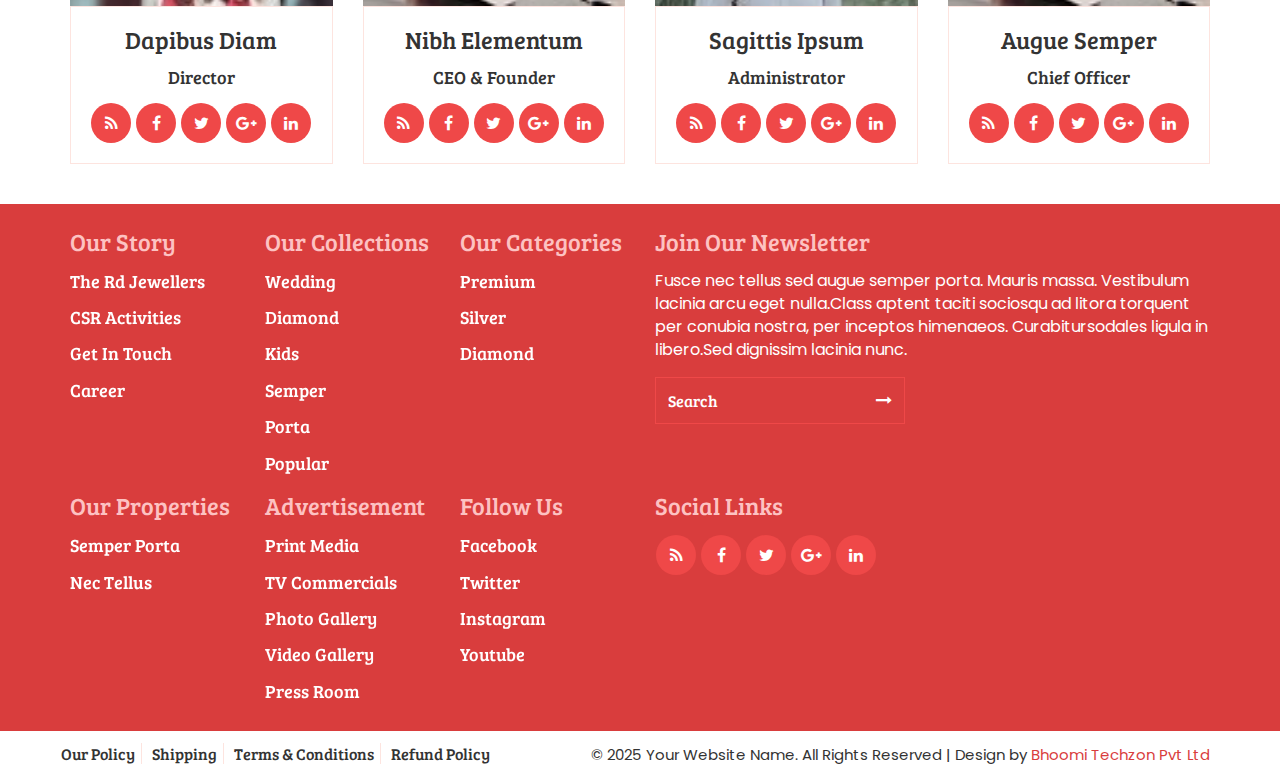
<file: about.html>
<!DOCTYPE html>
<html lang="en">
  <head>
    <meta charset="utf-8">
    <meta http-equiv="X-UA-Compatible" content="IE=edge">
    <meta name="viewport" content="width=device-width, initial-scale=1">
    <title>Rd Jewellers</title>
	<link href="css/bootstrap.min.css" rel="stylesheet">
	<link href="css/global.css" rel="stylesheet">
	<link href="css/about.css" rel="stylesheet">
	<link rel="stylesheet" type="text/css" href="css/font-awesome.min.css" />
	<link href="https://fonts.googleapis.com/css2?family=Bree+Serif&display=swap" rel="stylesheet">
	<link href="https://fonts.googleapis.com/css2?family=Poppins:ital,wght@0,400;1,300&display=swap" rel="stylesheet">
	<script src="js/jquery-2.1.1.min.js"></script>
    <script src="js/bootstrap.min.js"></script>
  </head>
  
<body>

<section id="header">
 <div class="container">
  <div class="row">
   <div class="header_1 clearfix">
    <div class="col-sm-2">
	 <div class="header_1l text-center clearfix">
	   <h2 class="mgt"><a class="col_1" href="index.html">RD <span class="span_1">JEWELLERS</span>  <span class="span_2">JEWELRY WORLD</span></a></h2>
	 </div>
	</div>
	<div class="col-sm-10">
	 <div class="header_1r clearfix">
	   <div class="header_1ri border_none clearfix">
	     <div class="input-group">
					<input type="text" class="form-control" placeholder="Search">
					<span class="input-group-btn">
						<button class="btn btn-primary" type="button">
							<i class="fa fa-search"></i></button>
					</span>
				 </div>
	   </div>
	   <div class="header_1ri clearfix">
	     <span class="span_1"><a class="col_1" href="#"><i class="fa fa-map-marker"></i></a></span>
		 <h5 class="mgt"><a href="#">Store <br> Locator</a></h5>
	   </div>
	   <div class="header_1ri clearfix">
	     <span class="span_1"><a class="col_1" href="login.html"><i class="fa fa-user"></i></a></span>
		 <h5 class="mgt"><a href="login.html">Account <br> Login / Sign Up</a></h5>
	   </div>
	   
	   <div class="header_1ri border_none clearfix">
	     <span class="span_1"><a class="col_1" href="#"><i class="fa fa-heart-o"></i></a></span>
		 <h5 class="mgt"><a href="#">My <br> Wishlist (0)</a></h5>
	   </div>
	 </div>
	</div>
   </div>
  </div>
 </div>
</section>

<section id="menu" class="clearfix cd-secondary-nav">
	<nav class="navbar nav_t">
		<div class="container">
		    <div class="navbar-header page-scroll">
				<button type="button" class="navbar-toggle" data-toggle="collapse" data-target="#bs-example-navbar-collapse-1">
					<span class="sr-only">Toggle navigation</span>
					<span class="icon-bar"></span>
					<span class="icon-bar"></span>
					<span class="icon-bar"></span>
				</button>
				<a class="col_1 navbar-brand" href="index.html">RD <span class="span_1">JEWELLERS</span>  <span class="span_2">JEWELRY WORLD</span></a>
			</div>
			<!-- Brand and toggle get grouped for better mobile display -->
			<!-- Collect the nav links, forms, and other content for toggling -->
			<div class="collapse navbar-collapse" id="bs-example-navbar-collapse-1">
				<ul class="nav navbar-nav">
				
				<li><a class="m_tag" href="index.html">Home</a></li>
				<li class="dropdown">
					  <a class="m_tag" href="#" data-toggle="dropdown" role="button" aria-expanded="false">Product<span class="caret"></span></a>
					  <ul class="dropdown-menu drop_3" role="menu">
						<li><a href="product.html">Product</a></li>
						<li><a class="border_none" href="detail.html">Product Detail</a></li>
					  </ul>
                    </li>
				<li class="dropdown">
					  <a class="m_tag" href="#" data-toggle="dropdown" role="button" aria-expanded="false">Blog<span class="caret"></span></a>
					  <ul class="dropdown-menu drop_3" role="menu">
						<li><a href="blog.html">Blog</a></li>
						<li><a class="border_none" href="blog_detail.html">Blog Detail</a></li>
					  </ul>
                    </li>
				
				<li><a class="m_tag active_tab" href="about.html">About Us</a></li>
				<li><a class="m_tag" href="contact.html">Contact</a></li>
				<li class="dropdown">
					  <a class="m_tag" href="#" data-toggle="dropdown" role="button" aria-expanded="false">Pages<span class="caret"></span></a>
					  <ul class="dropdown-menu drop_3" role="menu">
					    <li><a href="login.html">My Account</a></li>
						<li><a href="cart.html">Shopping Cart</a></li>
						<li><a class="border_none" href="checkout.html">Checkout</a></li>
					  </ul>
                    </li>
				<li class="dropdown dropdown-large">
				<a href="#" class="dropdown-toggle m_tag" data-toggle="dropdown">Dropdown<b class="caret"></b></a>
				
				<ul class="dropdown-menu dropdown-menu-large row">
					<li class="col-sm-2">
						<ul>
							<li class="dropdown-header">BRACELETS</li>
							<li><a href="#">Available</a></li>
							<li><a href="#">Examples</a></li>
							<li><a href="#">Jewelry</a></li>
							<li><a href="#">Aligninment</a></li>
							<li><a href="#">Headers</a></li>
						</ul><br>
						<ul>
							<li class="dropdown-header">BY METAL</li>
							<li><a href="#">Available</a></li>
							<li><a href="#">Examples</a></li>
							<li><a href="#">Jewelry</a></li>
						</ul>
					</li>
					<li class="col-sm-2">
						<ul>
							<li class="dropdown-header">EARRINGS</li>
							<li><a href="#">Available</a></li>
							<li><a href="#">Examples</a></li>
							<li><a href="#">Jewelry</a></li>
							<li><a href="#">Aligninment</a></li>
							<li><a href="#">Headers</a></li>
						</ul><br>
						<ul>
							<li class="dropdown-header">BY METAL</li>
							<li><a href="#"> Glyphs</a></li>
							<li><a href="#">Examples</a></li>
							<li><a href="#">Jewelry</a></li>
						</ul>
					</li>
					<li class="col-sm-2">
						<ul>
							<li class="dropdown-header">PENDANTS</li>
							<li><a href="#">Available</a></li>
							<li><a href="#">Examples</a></li>
							<li><a href="#">Jewelry</a></li>
							<li><a href="#">Aligninment</a></li>
							<li><a href="#">Headers</a></li>
						</ul><br>
						<ul>
							<li class="dropdown-header">BY METAL</li>
							<li><a href="#"> Glyphs</a></li>
							<li><a href="#">Examples</a></li>
							<li><a href="#">Jewelry</a></li>
						</ul>
					</li>
					<li class="col-sm-2">
						<ul>
							<li class="dropdown-header">PENDANTS</li>
							<li><a href="#">Available</a></li>
							<li><a href="#">Examples</a></li>
							<li><a href="#">Jewelry</a></li>
							<li><a href="#">Aligninment</a></li>
							<li><a href="#">Headers</a></li>
						</ul><br>
						<ul>
							<li class="dropdown-header">BY METAL</li>
							<li><a href="#"> Glyphs</a></li>
							<li><a href="#">Examples</a></li>
							<li><a href="#">Jewelry</a></li>
						</ul>
					</li>
					<li class="col-sm-4">
						<ul>
							<li><a href="#"><img src="images/1.avif" alt="abc" class="iw"></a></li>
						</ul><br>
						<ul>
							<li><a href="#"><img src="images/2.avif" alt="abc" class="iw"></a></li>
						</ul>
					</li>
				</ul>
				
			</li>
			    <li class="dropdown drop_cart">
					  <a class="m_tag" href="#" data-toggle="dropdown" role="button" aria-expanded="false"><i class="glyphicon glyphicon-shopping-cart"></i></a>
					  <ul class="dropdown-menu drop_1" role="menu">
						<li>
						 <div class="drop_1i clearfix">
						  <div class="col-sm-6">
						   <div class="drop_1il clearfix"><h5 class="mgt">2 ITEMS</h5></div>
						  </div>
						  <div class="col-sm-6">
						   <div class="drop_1il text-right clearfix"><h5 class="mgt"><a href="#">VIEW CART</a></h5></div>
						  </div>
						 </div>
						 <div class="drop_1i1 clearfix">
						  <div class="col-sm-6">
						   <div class="drop_1i1l clearfix"><h6 class="mgt bold"><a href="#">Nulla Quis</a> <br> <span class="normal col_2">1x - $89.00</span></h6></div>
						  </div>
						  <div class="col-sm-4">
						   <div class="drop_1i1r clearfix"><a href="#"><img src="images/21.jpg" class="iw" alt="abc"></a></div>
						  </div>
						  <div class="col-sm-2">
						   <div class="drop_1i1l text-right clearfix"><h6 class="mgt bold"> <span><i class="fa fa-remove"></i></span></h6></div>
						  </div>
						 </div>
						 <div class="drop_1i1 clearfix">
						  <div class="col-sm-6">
						   <div class="drop_1i1l clearfix"><h6 class="mgt bold"><a href="#">Eget Nulla</a> <br> <span class="normal col_2">1x - $89.00</span></h6></div>
						  </div>
						  <div class="col-sm-4">
						   <div class="drop_1i1r clearfix"><a href="#"><img src="images/20.jpg" class="iw" alt="abc"></a></div>
						  </div>
						  <div class="col-sm-2">
						   <div class="drop_1i1l text-right clearfix"><h6 class="mgt bold"> <span><i class="fa fa-remove"></i></span></h6></div>
						  </div>
						 </div>
						 <div class="drop_1i2 clearfix">
						  <div class="col-sm-6">
						   <div class="drop_1il clearfix"><h5 class="mgt">TOTAL</h5></div>
						  </div>
						  <div class="col-sm-6">
						   <div class="drop_1il text-right clearfix"><h5 class="mgt">$138.00</h5></div>
						  </div>
						 </div>
						 <div class="drop_1i3 text-center clearfix">
						  <div class="col-sm-12">
						   <h5><a class="button_1 block" href="#">CHECKOUT</a></h5>
						   <h5><a class="button block" href="#">VIEW CART</a></h5>
						  </div>
						 </div>
						</li>
					  </ul>
                    </li>
			</ul>
		    	

			</div>
			<!-- /.navbar-collapse -->
		</div>
		<!-- /.container-fluid -->
	</nav>
	
	</section>
	
<section id="center" class="clearfix center_prod">
<div class="container">
 <div class="row">
   <div class="center_prod_1 clearfix">
    <div class="col-sm-12">
	 <h6 class="mgt col_1 normal"><a href="#">Home</a>  <i style="font-size:14px; margin-left:5px; margin-right:5px;" class="fa fa-chevron-right"></i>   About Us</h6>
	</div>
   </div>
 </div>
</div>
</section>

<section id="about" class="clearfix">
 <div class="container">
  <div class="row">
   <div class="about_1 clearfix">
    <div class="col-sm-4">
	 <div class="about_1l clearfix">
	  <img src="images/19.jpg" class="iw" alt="abc">
	  <h4>Creating children’s clothes inspires us in every aspect</h4>
	  <p>Lorem ipsum dolor sit amet, consectetuer adipiscing elit. Aenean commodo ligula eget dolor. Aenean massa. Cum sociis natoque dis Lorem ipsum dolor sit amet, consectetuer adipiscing elit. Aenean commodo ligula eget dolor. Aenean massa. Cum sociis natoque dis</p>
	 </div>
	</div>
	<div class="col-sm-4">
	 <div class="about_1m clearfix">
	  <img src="images/20.jpg" class="iw" alt="abc">
	  <p><i class="fa fa-check"></i> We make your life easier.</p>
	  <p><i class="fa fa-check"></i> Experience childcare.</p>
	  <p><i class="fa fa-check"></i> Daycare is great…</p>
	  <p><i class="fa fa-check"></i> We are childcare professionals.</p>
	  <p><i class="fa fa-check"></i> Babysitting with a loving heart.</p>
	  <p><i class="fa fa-check"></i> Your wishes just came true.</p>
	 </div>
	</div>
	<div class="col-sm-4">
	 <div class="about_1r clearfix">
     <h3 class="mgt">Working Hours</h3>
	 <p>Lorem ipsum dolor sit amet, elit consectetuer adipiscing aenean.</p>
	 <h5 class="normal">Monday	<span class="pull-right">9AM - 6PM</span></h5>
	 <h5 class="normal">Tuesday	<span class="pull-right">9AM - 6PM</span></h5>
	 <h5 class="normal">Wednesday	<span class="pull-right">9AM - 6PM</span></h5>
	 <h5 class="normal">Thursday	<span class="pull-right">9AM - 6PM</span></h5>
	 <h5 class="normal">Friday	<span class="pull-right">9AM - 6PM</span></h5>
	 <h5 class="normal">Saturday	<span class="pull-right">9AM - 5PM</span></h5>
	 <h4><a class="button_1" href="#">Contact Us </a></h4>
	 </div>
	</div>
   </div>
  </div>
 </div>
</section>

<section id="about_home">
 <div class="container">
  <div class="row">
   <div class="about_home_2 clearfix">
    <div class="col-sm-5">
     <div class="about_home_2l clearfix">
	  <img src="images/18.jpg" class="iw" alt="abc">
	 </div>
	</div>
	<div class="col-sm-7">
     <div class="about_home_2r clearfix">
	  <p class="mgt">All of our services are backed by our 100% satisfaction guarantee. Our electricians can install anything from new security lighting for your outdoors to a whole home generator that will keep your appliances working during a power outage. Our installation services are always done promptly and safely.</p>
	  <ul>
	   <li><i class="fa fa-check col_1"></i> Full-service electrical layout, design</li>
	   <li><i class="fa fa-check col_1"></i> Wiring and installation/upgrades</li>
	   <li><i class="fa fa-check col_1"></i> Emergency power solutions (generators)</li>
	   <li><i class="fa fa-check col_1"></i> Virtually any electrical needs you have – just ask!</li>
	  </ul>
	  <h4><a class="button" href="#"> Know More</a></h4>
	 </div>
	</div>
   </div>
  </div>
 </div>
</section>

<section id="team_pg">
 <div class="container">
  <div class="row">
   <div class="price_1 text-center clearfix">
       <div class="col-sm-12">
	     <h2 class="mgt">Our <span class="col_1">Team</span></h2>
		<p>Explore our unique daily wear jewellery designs that reflect elegance and exclusivity.</p>
	   </div>
   </div>
   <div class="team_pg_1 clearfix">
     <div class="col-sm-3">
	<div class="team_homei text-center">
	 <div class="grid clearfix">
	  <figure class="effect-jazz">
		<a href="#"><img src="images/42.jpg" class="iw mgt" alt="img25"></a>
	  </figure>
	</div>
	 <div class="team_homeii">
	  <h4><a href="#">Dapibus Diam</a></h4>
	 <h5>Director</h5>
	 <ul class="social-network social-circle">
		<li><a href="#" class="icoRss" title="Rss"><i class="fa fa-rss"></i></a></li>
		<li><a href="#" class="icoFacebook" title="Facebook"><i class="fa fa-facebook"></i></a></li>
		<li><a href="#" class="icoTwitter" title="Twitter"><i class="fa fa-twitter"></i></a></li>
		<li><a href="#" class="icoGoogle" title="Google +"><i class="fa fa-google-plus"></i></a></li>
		<li><a href="#" class="icoLinkedin" title="Linkedin"><i class="fa fa-linkedin"></i></a></li>
	 </ul>
	 </div>
	</div>
	</div>
	 <div class="col-sm-3">
	<div class="team_homei text-center">
	 <div class="grid clearfix">
	  <figure class="effect-jazz">
		<a href="#"><img src="images/43.jpg" class="iw mgt" alt="img25"></a>
	  </figure>
	</div>
	 <div class="team_homeii">
	  <h4><a href="#">Nibh Elementum </a></h4>
	 <h5>CEO &amp; Founder</h5>
	 <ul class="social-network social-circle">
		<li><a href="#" class="icoRss" title="Rss"><i class="fa fa-rss"></i></a></li>
		<li><a href="#" class="icoFacebook" title="Facebook"><i class="fa fa-facebook"></i></a></li>
		<li><a href="#" class="icoTwitter" title="Twitter"><i class="fa fa-twitter"></i></a></li>
		<li><a href="#" class="icoGoogle" title="Google +"><i class="fa fa-google-plus"></i></a></li>
		<li><a href="#" class="icoLinkedin" title="Linkedin"><i class="fa fa-linkedin"></i></a></li>
	 </ul>
	 </div>
	</div>
	</div>
	 <div class="col-sm-3">
	<div class="team_homei text-center">
	 <div class="grid clearfix">
	  <figure class="effect-jazz">
		<a href="#"><img src="images/44.jpg" class="iw mgt" alt="img25"></a>
	  </figure>
	</div>
	 <div class="team_homeii">
	  <h4><a href="#">Sagittis Ipsum</a></h4>
	 <h5>Administrator</h5>
	 <ul class="social-network social-circle">
		<li><a href="#" class="icoRss" title="Rss"><i class="fa fa-rss"></i></a></li>
		<li><a href="#" class="icoFacebook" title="Facebook"><i class="fa fa-facebook"></i></a></li>
		<li><a href="#" class="icoTwitter" title="Twitter"><i class="fa fa-twitter"></i></a></li>
		<li><a href="#" class="icoGoogle" title="Google +"><i class="fa fa-google-plus"></i></a></li>
		<li><a href="#" class="icoLinkedin" title="Linkedin"><i class="fa fa-linkedin"></i></a></li>
	 </ul>
	 </div>
	</div>
	</div>
	 <div class="col-sm-3">
	<div class="team_homei text-center">
	 <div class="grid clearfix">
	  <figure class="effect-jazz">
		<a href="#"><img src="images/43.jpg" class="iw mgt" alt="img25"></a>
	  </figure>
	</div>
	 <div class="team_homeii">
	  <h4><a href="#">Augue Semper</a></h4>
	 <h5>Chief Officer</h5>
	 <ul class="social-network social-circle">
		<li><a href="#" class="icoRss" title="Rss"><i class="fa fa-rss"></i></a></li>
		<li><a href="#" class="icoFacebook" title="Facebook"><i class="fa fa-facebook"></i></a></li>
		<li><a href="#" class="icoTwitter" title="Twitter"><i class="fa fa-twitter"></i></a></li>
		<li><a href="#" class="icoGoogle" title="Google +"><i class="fa fa-google-plus"></i></a></li>
		<li><a href="#" class="icoLinkedin" title="Linkedin"><i class="fa fa-linkedin"></i></a></li>
	 </ul>
	 </div>
	</div>
	</div>
   </div>
  </div>
 </div>
</section>

<section id="footer">
 <div class="container">
  <div class="row">
   <div class="footer_1 mgt clearfix">
    <div class="col-sm-2">
	 <div class="footer_1i clearfix">
	  <h4 class="mgt col_3">Our Story</h4>
	  <h5><a class="hvr-forward col" href="#">The Rd Jewellers</a></h5>
	  <h5><a class="hvr-forward col" href="#">CSR Activities</a></h5>
	  <h5><a class="hvr-forward col" href="#">Get In Touch</a></h5>
	  <h5><a class="hvr-forward col" href="#">Career</a></h5>
	 </div>
	</div>
	<div class="col-sm-2">
	 <div class="footer_1i clearfix">
	  <h4 class="mgt col_3">Our Collections</h4>
	  <h5><a class="hvr-forward col" href="#">Wedding</a></h5>
	  <h5><a class="hvr-forward col" href="#">Diamond</a></h5>
	  <h5><a class="hvr-forward col" href="#">Kids</a></h5>
	  <h5><a class="hvr-forward col" href="#">Semper</a></h5>
	  <h5><a class="hvr-forward col" href="#">Porta</a></h5>
	  <h5><a class="hvr-forward col" href="#">Popular</a></h5>
	 </div>
	</div>
	<div class="col-sm-2">
	 <div class="footer_1i clearfix">
	  <h4 class="mgt col_3">Our Categories</h4>
	  <h5><a class="hvr-forward col" href="#">Premium</a></h5>
	  <h5><a class="hvr-forward col" href="#">Silver</a></h5>
	  <h5><a class="hvr-forward col" href="#">Diamond</a></h5>
	 </div>
	</div>
	<div class="col-sm-6">
	 <div class="footer_1i clearfix">
	  <h4 class="mgt col_3">Join Our Newsletter</h4>
	  <p class="col">Fusce nec tellus sed augue semper porta. Mauris massa. Vestibulum lacinia arcu eget nulla.Class aptent taciti sociosqu ad litora torquent per conubia nostra, per inceptos himenaeos. Curabitursodales ligula in libero.Sed dignissim lacinia nunc.</p>
	  <div class="input-group">
					<input type="text" class="form-control" placeholder="Search">
					<span class="input-group-btn">
						<button class="btn btn-primary" type="button">
							<i class="fa fa-long-arrow-right"></i></button>
					</span>
	  </div>
	 </div>
	</div>
   </div>
   <div class="footer_1 clearfix">
    <div class="col-sm-2">
	 <div class="footer_1i clearfix">
	  <h4 class="mgt col_3">Our Properties</h4>
	  <h5><a class="hvr-forward col" href="#">Semper Porta</a></h5>
	  <h5><a class="hvr-forward col" href="#">Nec Tellus</a></h5>
	 </div>
	</div>
	<div class="col-sm-2">
	 <div class="footer_1i clearfix">
	  <h4 class="mgt col_3">Advertisement</h4>
	  <h5><a class="hvr-forward col" href="#">Print Media</a></h5>
	  <h5><a class="hvr-forward col" href="#">TV Commercials</a></h5>
	  <h5><a class="hvr-forward col" href="#">Photo Gallery</a></h5>
	  <h5><a class="hvr-forward col" href="#">Video Gallery</a></h5>
	  <h5><a class="hvr-forward col" href="#">Press Room</a></h5>
	 </div>
	</div>
	<div class="col-sm-2">
	 <div class="footer_1i clearfix">
	  <h4 class="mgt col_3">Follow Us</h4>
	  <h5><a class="hvr-forward col" href="#">Facebook</a></h5>
	  <h5><a class="hvr-forward col" href="#">Twitter</a></h5>
	  <h5><a class="hvr-forward col" href="#">Instagram</a></h5>
	  <h5><a class="hvr-forward col" href="#">Youtube</a></h5>
	 </div>
	</div>
	<div class="col-sm-6">
	 <div class="footer_1i clearfix">
	  <h4 class="mgt col_3">Social Links</h4>
		 <ul class="social-network social-circle">
							<li><a href="#" class="icoRss" title="Rss"><i class="fa fa-rss"></i></a></li>
							<li><a href="#" class="icoFacebook" title="Facebook"><i class="fa fa-facebook"></i></a></li>
							<li><a href="#" class="icoTwitter" title="Twitter"><i class="fa fa-twitter"></i></a></li>
							<li><a href="#" class="icoGoogle" title="Google +"><i class="fa fa-google-plus"></i></a></li>
							<li><a href="#" class="icoLinkedin" title="Linkedin"><i class="fa fa-linkedin"></i></a></li>
		 </ul>
	 </div>
	</div>
   </div>
  </div>
 </div>
</section>

<section id="footer_bottom">
 <div class="container">
  <div class="row">
   <div class="footer_b clearfix">
	 <div class="col-sm-5 space_left">
	  <div class="footer_br clearfix">
	  <ul class="mgt">
	   <li>
		<a href="#">Our Policy</a>
		<a href="#">Shipping</a>
		<a href="#">Terms & Conditions</a>
		<a class="border_none" href="#">Refund Policy</a>
	   </li>
	  </ul>
	 </div>
	 </div>
	 <div class="col-sm-7 space_left">
	  <div class="footer_bl  text-right clearfix">
	   <p>© 2025 Your Website Name. All Rights Reserved | Design by <a class="col_1" href="">Bhoomi Techzon Pvt Ltd</a></p>
	  </div>
	 </div>
   </div>
  </div>
 </div>
</section>
	
<script type="text/javascript">
$(document).ready(function(){
	/*****Fixed Menu******/
	var secondaryNav = $('.cd-secondary-nav'),
	   secondaryNavTopPosition = secondaryNav.offset().top;
	   navbar_height = document.querySelector('.navbar').offsetHeight;
	   
		$(window).on('scroll', function(){
		    if($(window).scrollTop() > secondaryNavTopPosition + navbar_height ) {
				secondaryNav.addClass('is-fixed');	
				document.body.style.paddingTop = navbar_height + 'px';
				
			} else {
				secondaryNav.removeClass('is-fixed');
				document.body.style.paddingTop = '0'
			}
		});	
		
});
</script>

</body>
 
</html>
</file>
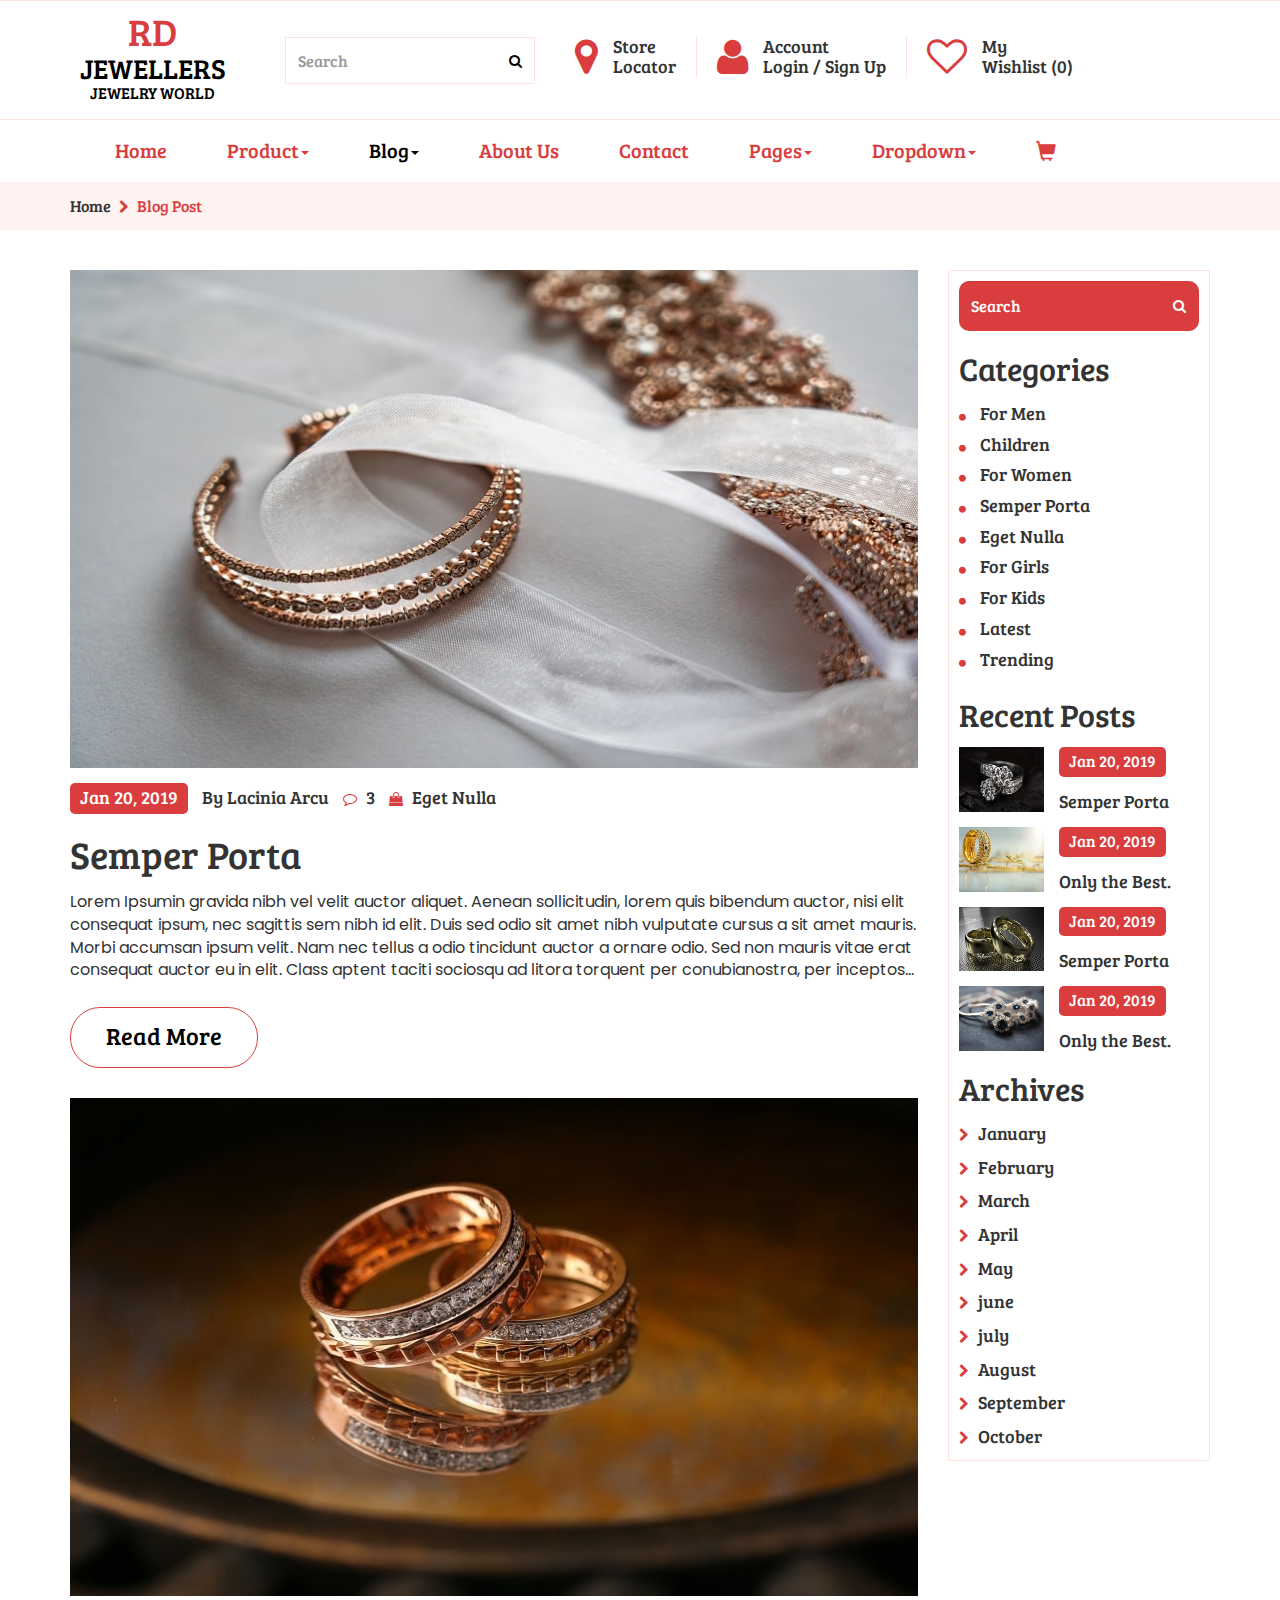
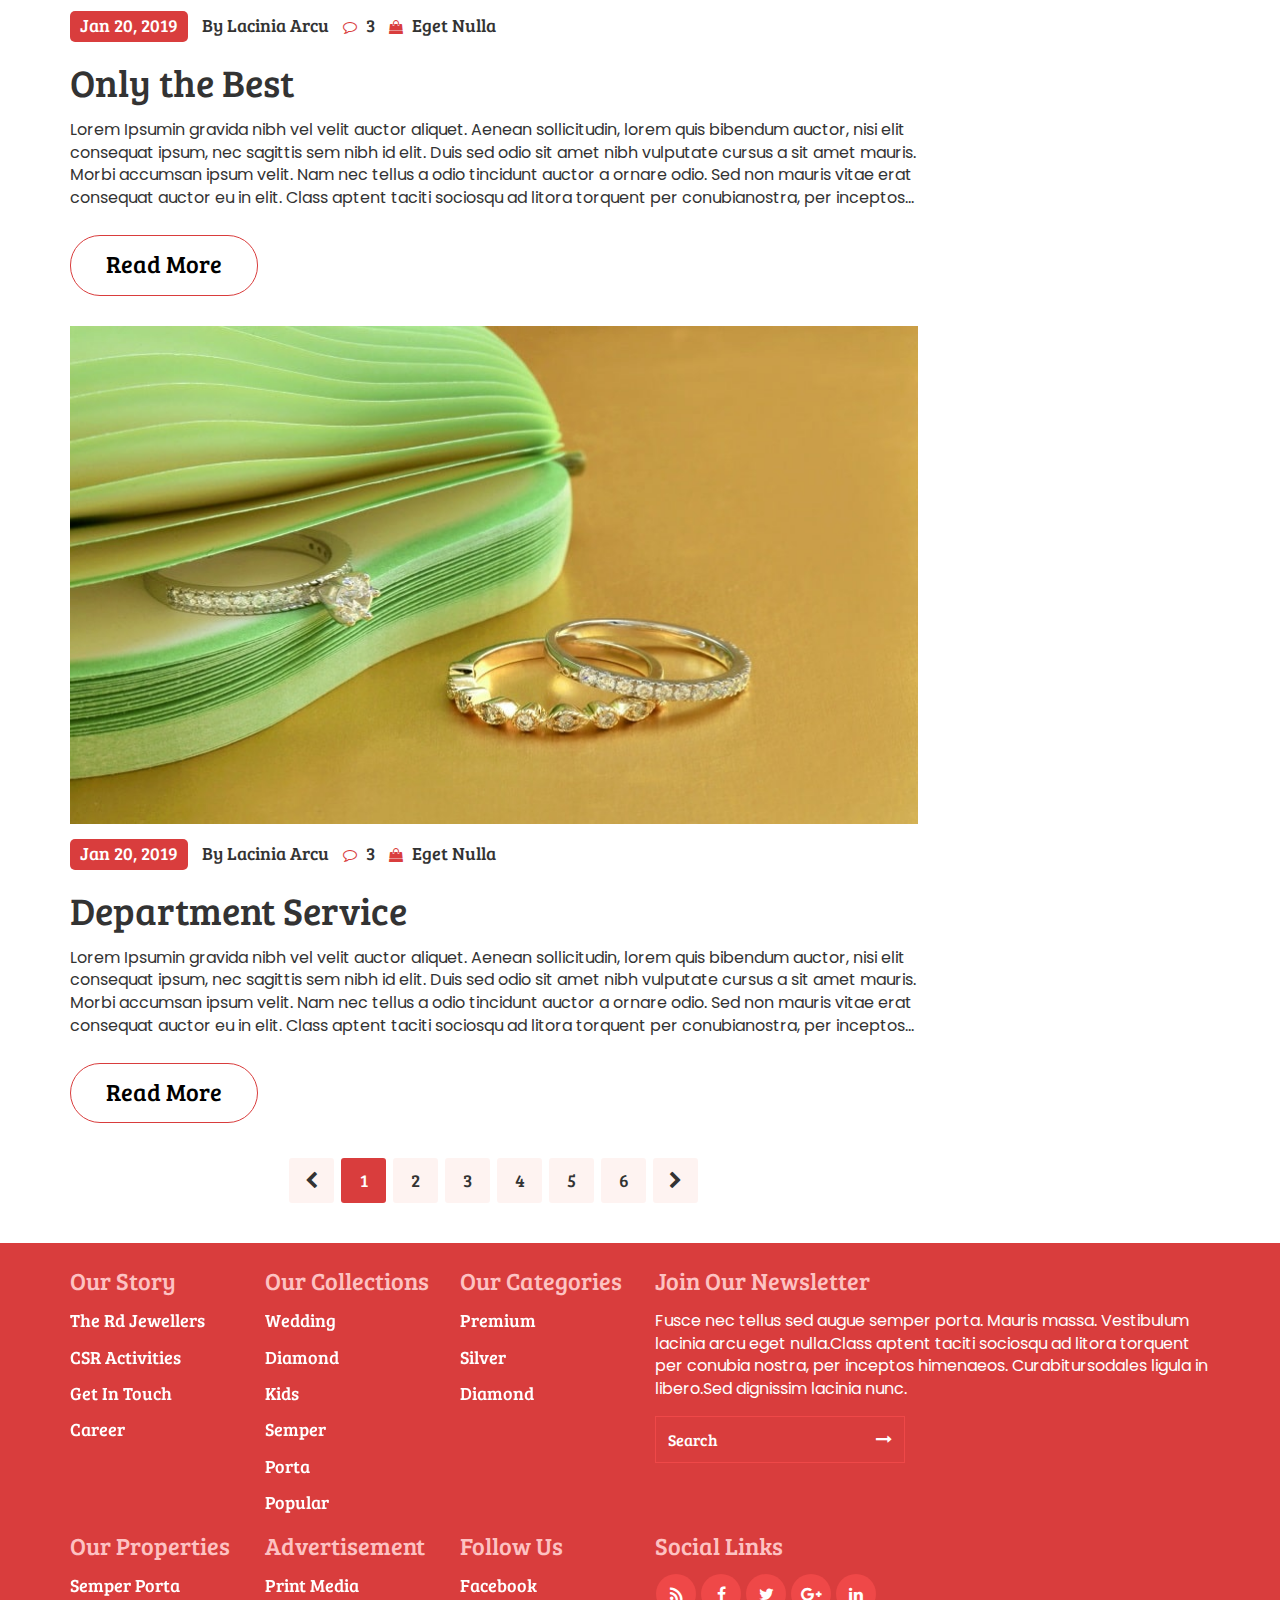
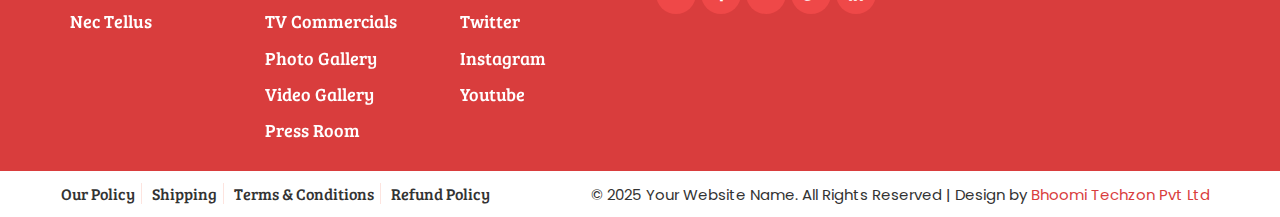
<file: blog.html>
<!DOCTYPE html>
<html lang="en">
  <head>
    <meta charset="utf-8">
    <meta http-equiv="X-UA-Compatible" content="IE=edge">
    <meta name="viewport" content="width=device-width, initial-scale=1">
    <title>Rd Jewellers</title>
	<link href="css/bootstrap.min.css" rel="stylesheet">
	<link href="css/global.css" rel="stylesheet">
	<link href="css/blog.css" rel="stylesheet">
	<link rel="stylesheet" type="text/css" href="css/font-awesome.min.css" />
	<link href="https://fonts.googleapis.com/css2?family=Bree+Serif&display=swap" rel="stylesheet">
	<link href="https://fonts.googleapis.com/css2?family=Poppins:ital,wght@0,400;1,300&display=swap" rel="stylesheet">
	<script src="js/jquery-2.1.1.min.js"></script>
    <script src="js/bootstrap.min.js"></script>
  </head>
  
<body>

<section id="header">
 <div class="container">
  <div class="row">
   <div class="header_1 clearfix">
    <div class="col-sm-2">
	 <div class="header_1l text-center clearfix">
	   <h2 class="mgt"><a class="col_1" href="index.html">RD <span class="span_1">JEWELLERS</span>  <span class="span_2">JEWELRY WORLD</span></a></h2>
	 </div>
	</div>
	<div class="col-sm-10">
	 <div class="header_1r clearfix">
	   <div class="header_1ri border_none clearfix">
	     <div class="input-group">
					<input type="text" class="form-control" placeholder="Search">
					<span class="input-group-btn">
						<button class="btn btn-primary" type="button">
							<i class="fa fa-search"></i></button>
					</span>
				 </div>
	   </div>
	   <div class="header_1ri clearfix">
	     <span class="span_1"><a class="col_1" href="#"><i class="fa fa-map-marker"></i></a></span>
		 <h5 class="mgt"><a href="#">Store <br> Locator</a></h5>
	   </div>
	   <div class="header_1ri clearfix">
	     <span class="span_1"><a class="col_1" href="login.html"><i class="fa fa-user"></i></a></span>
		 <h5 class="mgt"><a href="login.html">Account <br> Login / Sign Up</a></h5>
	   </div>
	   
	   <div class="header_1ri border_none clearfix">
	     <span class="span_1"><a class="col_1" href="#"><i class="fa fa-heart-o"></i></a></span>
		 <h5 class="mgt"><a href="#">My <br> Wishlist (0)</a></h5>
	   </div>
	 </div>
	</div>
   </div>
  </div>
 </div>
</section>

<section id="menu" class="clearfix cd-secondary-nav">
	<nav class="navbar nav_t">
		<div class="container">
		    <div class="navbar-header page-scroll">
				<button type="button" class="navbar-toggle" data-toggle="collapse" data-target="#bs-example-navbar-collapse-1">
					<span class="sr-only">Toggle navigation</span>
					<span class="icon-bar"></span>
					<span class="icon-bar"></span>
					<span class="icon-bar"></span>
				</button>
				<a class="col_1 navbar-brand" href="index.html">RD <span class="span_1">JEWELLERS</span>  <span class="span_2">JEWELRY WORLD</span></a>
			</div>
			<!-- Brand and toggle get grouped for better mobile display -->
			<!-- Collect the nav links, forms, and other content for toggling -->
			<div class="collapse navbar-collapse" id="bs-example-navbar-collapse-1">
				<ul class="nav navbar-nav">
				
				<li><a class="m_tag" href="index.html">Home</a></li>
				<li class="dropdown">
					  <a class="m_tag" href="#" data-toggle="dropdown" role="button" aria-expanded="false">Product<span class="caret"></span></a>
					  <ul class="dropdown-menu drop_3" role="menu">
						<li><a href="product.html">Product</a></li>
						<li><a class="border_none" href="detail.html">Product Detail</a></li>
					  </ul>
                    </li>
				<li class="dropdown">
					  <a class="m_tag active_tab" href="#" data-toggle="dropdown" role="button" aria-expanded="false">Blog<span class="caret"></span></a>
					  <ul class="dropdown-menu drop_3" role="menu">
						<li><a href="blog.html">Blog</a></li>
						<li><a class="border_none" href="blog_detail.html">Blog Detail</a></li>
					  </ul>
                    </li>
				
				<li><a class="m_tag" href="about.html">About Us</a></li>
				<li><a class="m_tag" href="contact.html">Contact</a></li>
				<li class="dropdown">
					  <a class="m_tag" href="#" data-toggle="dropdown" role="button" aria-expanded="false">Pages<span class="caret"></span></a>
					  <ul class="dropdown-menu drop_3" role="menu">
					    <li><a href="login.html">My Account</a></li>
						<li><a href="cart.html">Shopping Cart</a></li>
						<li><a class="border_none" href="checkout.html">Checkout</a></li>
					  </ul>
                    </li>
				<li class="dropdown dropdown-large">
				<a href="#" class="dropdown-toggle m_tag" data-toggle="dropdown">Dropdown<b class="caret"></b></a>
				
				<ul class="dropdown-menu dropdown-menu-large row">
					<li class="col-sm-2">
						<ul>
							<li class="dropdown-header">BRACELETS</li>
							<li><a href="#">Available</a></li>
							<li><a href="#">Examples</a></li>
							<li><a href="#">Jewelry</a></li>
							<li><a href="#">Aligninment</a></li>
							<li><a href="#">Headers</a></li>
						</ul><br>
						<ul>
							<li class="dropdown-header">BY METAL</li>
							<li><a href="#">Available</a></li>
							<li><a href="#">Examples</a></li>
							<li><a href="#">Jewelry</a></li>
						</ul>
					</li>
					<li class="col-sm-2">
						<ul>
							<li class="dropdown-header">EARRINGS</li>
							<li><a href="#">Available</a></li>
							<li><a href="#">Examples</a></li>
							<li><a href="#">Jewelry</a></li>
							<li><a href="#">Aligninment</a></li>
							<li><a href="#">Headers</a></li>
						</ul><br>
						<ul>
							<li class="dropdown-header">BY METAL</li>
							<li><a href="#"> Glyphs</a></li>
							<li><a href="#">Examples</a></li>
							<li><a href="#">Jewelry</a></li>
						</ul>
					</li>
					<li class="col-sm-2">
						<ul>
							<li class="dropdown-header">PENDANTS</li>
							<li><a href="#">Available</a></li>
							<li><a href="#">Examples</a></li>
							<li><a href="#">Jewelry</a></li>
							<li><a href="#">Aligninment</a></li>
							<li><a href="#">Headers</a></li>
						</ul><br>
						<ul>
							<li class="dropdown-header">BY METAL</li>
							<li><a href="#"> Glyphs</a></li>
							<li><a href="#">Examples</a></li>
							<li><a href="#">Jewelry</a></li>
						</ul>
					</li>
					<li class="col-sm-2">
						<ul>
							<li class="dropdown-header">PENDANTS</li>
							<li><a href="#">Available</a></li>
							<li><a href="#">Examples</a></li>
							<li><a href="#">Jewelry</a></li>
							<li><a href="#">Aligninment</a></li>
							<li><a href="#">Headers</a></li>
						</ul><br>
						<ul>
							<li class="dropdown-header">BY METAL</li>
							<li><a href="#"> Glyphs</a></li>
							<li><a href="#">Examples</a></li>
							<li><a href="#">Jewelry</a></li>
						</ul>
					</li>
					<li class="col-sm-4">
						<ul>
							<li><a href="#"><img src="images/1.avif" alt="abc" class="iw"></a></li>
						</ul><br>
						<ul>
							<li><a href="#"><img src="images/2.avif" alt="abc" class="iw"></a></li>
						</ul>
					</li>
				</ul>
				
			</li>
			    <li class="dropdown drop_cart">
					  <a class="m_tag" href="#" data-toggle="dropdown" role="button" aria-expanded="false"><i class="glyphicon glyphicon-shopping-cart"></i></a>
					  <ul class="dropdown-menu drop_1" role="menu">
						<li>
						 <div class="drop_1i clearfix">
						  <div class="col-sm-6">
						   <div class="drop_1il clearfix"><h5 class="mgt">2 ITEMS</h5></div>
						  </div>
						  <div class="col-sm-6">
						   <div class="drop_1il text-right clearfix"><h5 class="mgt"><a href="#">VIEW CART</a></h5></div>
						  </div>
						 </div>
						 <div class="drop_1i1 clearfix">
						  <div class="col-sm-6">
						   <div class="drop_1i1l clearfix"><h6 class="mgt bold"><a href="#">Nulla Quis</a> <br> <span class="normal col_2">1x - $89.00</span></h6></div>
						  </div>
						  <div class="col-sm-4">
						   <div class="drop_1i1r clearfix"><a href="#"><img src="images/21.jpg" class="iw" alt="abc"></a></div>
						  </div>
						  <div class="col-sm-2">
						   <div class="drop_1i1l text-right clearfix"><h6 class="mgt bold"> <span><i class="fa fa-remove"></i></span></h6></div>
						  </div>
						 </div>
						 <div class="drop_1i1 clearfix">
						  <div class="col-sm-6">
						   <div class="drop_1i1l clearfix"><h6 class="mgt bold"><a href="#">Eget Nulla</a> <br> <span class="normal col_2">1x - $89.00</span></h6></div>
						  </div>
						  <div class="col-sm-4">
						   <div class="drop_1i1r clearfix"><a href="#"><img src="images/20.jpg" class="iw" alt="abc"></a></div>
						  </div>
						  <div class="col-sm-2">
						   <div class="drop_1i1l text-right clearfix"><h6 class="mgt bold"> <span><i class="fa fa-remove"></i></span></h6></div>
						  </div>
						 </div>
						 <div class="drop_1i2 clearfix">
						  <div class="col-sm-6">
						   <div class="drop_1il clearfix"><h5 class="mgt">TOTAL</h5></div>
						  </div>
						  <div class="col-sm-6">
						   <div class="drop_1il text-right clearfix"><h5 class="mgt">$138.00</h5></div>
						  </div>
						 </div>
						 <div class="drop_1i3 text-center clearfix">
						  <div class="col-sm-12">
						   <h5><a class="button_1 block" href="#">CHECKOUT</a></h5>
						   <h5><a class="button block" href="#">VIEW CART</a></h5>
						  </div>
						 </div>
						</li>
					  </ul>
                    </li>
			</ul>
		    	

			</div>
			<!-- /.navbar-collapse -->
		</div>
		<!-- /.container-fluid -->
	</nav>
	
	</section>
	
<section id="center" class="clearfix center_prod">
<div class="container">
 <div class="row">
   <div class="center_prod_1 clearfix">
    <div class="col-sm-12">
	 <h6 class="mgt col_1 normal"><a href="#">Home</a>  <i style="font-size:14px; margin-left:5px; margin-right:5px;" class="fa fa-chevron-right"></i>   Blog Post</h6>
	</div>
   </div>
 </div>
</div>
</section>

<section id="blog_page" class="clearfix">
 <div class="container">
  <div class="row">
    <div class="blog_page_1 clearfix">
	 <div class="col-sm-9">
	  <div class="blog_page_1l mgt clearfix">
	   <a href="blog_detail.html"><img src="images/33.jpg" class="iw" alt="abc"></a>
	   <h5 class="normal"><a href="blog_detail.html"><span class="span_1">Jan 20, 2019</span></a> <span class="span_2">By <a href="blog_detail.html">Lacinia Arcu</a></span>  <span class="span_3"><i class="fa fa-comment-o"></i> <a href="blog_detail.html">3</a></span>  <i class="fa fa-shopping-bag"></i> <a href="blog_detail.html">Eget Nulla</a></h5><br>
	   <h2 class="mgt">Semper Porta</h2>
	   <p>Lorem Ipsumin gravida nibh vel velit auctor aliquet. Aenean sollicitudin, lorem quis bibendum auctor, nisi elit consequat ipsum, nec sagittis sem nibh id elit. Duis sed odio sit amet nibh vulputate cursus a sit amet mauris. Morbi accumsan ipsum velit. Nam nec tellus a odio tincidunt auctor a ornare odio. Sed non mauris vitae erat consequat auctor eu in elit. Class aptent taciti sociosqu ad litora torquent per conubianostra, per inceptos...</p>
	   <h4><a class="button" href="blog_detail.html">Read More</a></h4>
	  </div>
	  <div class="blog_page_1l clearfix">
	   <a href="blog_detail.html"><img src="images/34.jpg" class="iw" alt="abc"></a>
	   <h5 class="normal"><a href="blog_detail.html"><span class="span_1">Jan 20, 2019</span></a> <span class="span_2">By <a href="blog_detail.html">Lacinia Arcu</a></span>  <span class="span_3"><i class="fa fa-comment-o"></i> <a href="blog_detail.html">3</a></span>  <i class="fa fa-shopping-bag"></i> <a href="blog_detail.html">Eget Nulla</a></h5><br>
	   <h2 class="mgt">Only the Best</h2>
	   <p>Lorem Ipsumin gravida nibh vel velit auctor aliquet. Aenean sollicitudin, lorem quis bibendum auctor, nisi elit consequat ipsum, nec sagittis sem nibh id elit. Duis sed odio sit amet nibh vulputate cursus a sit amet mauris. Morbi accumsan ipsum velit. Nam nec tellus a odio tincidunt auctor a ornare odio. Sed non mauris vitae erat consequat auctor eu in elit. Class aptent taciti sociosqu ad litora torquent per conubianostra, per inceptos...</p>
	   <h4><a class="button" href="blog_detail.html">Read More</a></h4>
	  </div>
	  <div class="blog_page_1l clearfix">
	   <a href="blog_detail.html"><img src="images/35.jpg" class="iw" alt="abc"></a>
	   <h5 class="normal"><a href="blog_detail.html"><span class="span_1">Jan 20, 2019</span></a> <span class="span_2">By <a href="blog_detail.html">Lacinia Arcu</a></span>  <span class="span_3"><i class="fa fa-comment-o"></i> <a href="blog_detail.html">3</a></span>  <i class="fa fa-shopping-bag"></i> <a href="blog_detail.html">Eget Nulla</a></h5><br>
	   <h2 class="mgt">Department Service</h2>
	   <p>Lorem Ipsumin gravida nibh vel velit auctor aliquet. Aenean sollicitudin, lorem quis bibendum auctor, nisi elit consequat ipsum, nec sagittis sem nibh id elit. Duis sed odio sit amet nibh vulputate cursus a sit amet mauris. Morbi accumsan ipsum velit. Nam nec tellus a odio tincidunt auctor a ornare odio. Sed non mauris vitae erat consequat auctor eu in elit. Class aptent taciti sociosqu ad litora torquent per conubianostra, per inceptos...</p>
	   <h4><a class="button" href="blog_detail.html">Read More</a></h4>
	  </div>
	  <div class="product_1_last text-center clearfix">
	  <div class="col-sm-12">
	   <ul>
	    <li><a href="blog_detail.html"><i class="fa fa-chevron-left"></i></a></li>
	    <li class="act"><a href="blog_detail.html">1</a></li>
		<li><a href="blog_detail.html">2</a></li>
		<li><a href="blog_detail.html">3</a></li>
		<li><a href="blog_detail.html">4</a></li>
		<li><a href="blog_detail.html">5</a></li>
		<li><a href="blog_detail.html">6</a></li>
		<li><a href="blog_detail.html"><i class="fa fa-chevron-right"></i></a></li>
	   </ul>
	  </div>
	 </div>
	 </div>
	 <div class="col-sm-3">
	  <div class="blog_pgrm clearfix">
		<div class="blog_page_1r clearfix">
		<div class="input-group">
		<input type="text" class="form-control" placeholder="Search">
		<span class="input-group-btn">
		<button class="btn btn-primary" type="button">
		<i class="fa fa-search"></i></button>
		</span>												
		</div>
		</div><br>
		<div class="product_1r1 clearfix">
		<h3 class="mgt">Categories</h3>
		<ul class="normal">
		<li><i class="fa fa-circle col_1"></i> <a href="blog_detail.html">For Men</a></li>
		<li><i class="fa fa-circle col_1"></i> <a href="blog_detail.html">Children</a></li>
		<li><i class="fa fa-circle col_1"></i> <a href="blog_detail.html">For Women</a></li>
		<li><i class="fa fa-circle col_1"></i> <a href="blog_detail.html">Semper Porta</a></li>
		<li><i class="fa fa-circle col_1"></i> <a href="blog_detail.html">Eget Nulla</a></li>
		<li><i class="fa fa-circle col_1"></i> <a href="blog_detail.html">For Girls</a></li>
		<li><i class="fa fa-circle col_1"></i> <a href="blog_detail.html">For Kids</a></li>
		<li><i class="fa fa-circle col_1"></i> <a href="blog_detail.html">Latest</a></li>
		<li><i class="fa fa-circle col_1"></i> <a href="blog_detail.html">Trending</a></li>
		</ul>
		</div><br>
		<div class="product_1r1 clearfix">
		<h3 class="mgt">Recent Posts</h3>
		<div class="sold_1i clearfix">
		<div class="col-sm-5 space_left">
		<img src="images/16.jpg" class="iw" alt="abc">
		</div>
		<div class="col-sm-7 space_all">
		<div class="prod_home_2m1 clearfix">
		<h6 class="normal mgt"><a href="blog_detail.html">Jan 20, 2019</a></h6>
		<h5 class="normal"><a href="blog_detail.html">Semper Porta</a></h5>
		</div>
		</div>
		</div>
		<div class="sold_1i clearfix">
		<div class="col-sm-5 space_left">
		<img src="images/15.jpg" class="iw" alt="abc">
		</div>
		<div class="col-sm-7 space_all">
		<div class="prod_home_2m1 clearfix">
		<h6 class="normal mgt"><a href="blog_detail.html">Jan 20, 2019</a></h6>
		<h5 class="normal"><a href="blog_detail.html">Only the Best.</a></h5>
		</div>
		</div>
		</div>
		<div class="sold_1i clearfix">
		<div class="col-sm-5 space_left">
		<img src="images/18.jpg" class="iw" alt="abc">
		</div>
		<div class="col-sm-7 space_all">
		<div class="prod_home_2m1 clearfix">
		<h6 class="normal mgt"><a href="blog_detail.html">Jan 20, 2019</a></h6>
		<h5 class="normal"><a href="blog_detail.html">Semper Porta</a></h5>
		</div>
		</div>
		</div>
		<div class="sold_1i clearfix">
		<div class="col-sm-5 space_left">
		<img src="images/19.jpg" class="iw" alt="abc">
		</div>
		<div class="col-sm-7 space_all">
		<div class="prod_home_2m1 clearfix">
		<h6 class="normal mgt"><a href="blog_detail.html">Jan 20, 2019</a></h6>
		<h5 class="normal"><a href="blog_detail.html">Only the Best.</a></h5>
		</div>
		</div>
		</div>
		</div><br>
		<div class="product_1r2 clearfix">
		<h3 class="mgt">Archives</h3>
		<ul class="normal">
		<li><a href="blog_detail.html"><i class="fa fa-chevron-right"></i> January</a></li>
		<li><a href="blog_detail.html"><i class="fa fa-chevron-right"></i> February</a></li>
		<li><a href="blog_detail.html"><i class="fa fa-chevron-right"></i> March</a></li>
		<li><a href="blog_detail.html"><i class="fa fa-chevron-right"></i> April</a></li>
		<li><a href="blog_detail.html"><i class="fa fa-chevron-right"></i> May</a></li>
		<li><a href="blog_detail.html"><i class="fa fa-chevron-right"></i> june</a></li>
		<li><a href="blog_detail.html"><i class="fa fa-chevron-right"></i> july</a></li>
		<li><a href="blog_detail.html"><i class="fa fa-chevron-right"></i> August</a></li>
		<li><a href="blog_detail.html"><i class="fa fa-chevron-right"></i> September</a></li>
		<li><a href="blog_detail.html"><i class="fa fa-chevron-right"></i> October</a></li>
		</ul>
		</div>
	  </div>
	 </div>
	</div>
  </div>
 </div>
</section>

<section id="footer">
 <div class="container">
  <div class="row">
   <div class="footer_1 mgt clearfix">
    <div class="col-sm-2">
	 <div class="footer_1i clearfix">
	  <h4 class="mgt col_3">Our Story</h4>
	  <h5><a class="hvr-forward col" href="#">The Rd Jewellers</a></h5>
	  <h5><a class="hvr-forward col" href="#">CSR Activities</a></h5>
	  <h5><a class="hvr-forward col" href="#">Get In Touch</a></h5>
	  <h5><a class="hvr-forward col" href="#">Career</a></h5>
	 </div>
	</div>
	<div class="col-sm-2">
	 <div class="footer_1i clearfix">
	  <h4 class="mgt col_3">Our Collections</h4>
	  <h5><a class="hvr-forward col" href="#">Wedding</a></h5>
	  <h5><a class="hvr-forward col" href="#">Diamond</a></h5>
	  <h5><a class="hvr-forward col" href="#">Kids</a></h5>
	  <h5><a class="hvr-forward col" href="#">Semper</a></h5>
	  <h5><a class="hvr-forward col" href="#">Porta</a></h5>
	  <h5><a class="hvr-forward col" href="#">Popular</a></h5>
	 </div>
	</div>
	<div class="col-sm-2">
	 <div class="footer_1i clearfix">
	  <h4 class="mgt col_3">Our Categories</h4>
	  <h5><a class="hvr-forward col" href="#">Premium</a></h5>
	  <h5><a class="hvr-forward col" href="#">Silver</a></h5>
	  <h5><a class="hvr-forward col" href="#">Diamond</a></h5>
	 </div>
	</div>
	<div class="col-sm-6">
	 <div class="footer_1i clearfix">
	  <h4 class="mgt col_3">Join Our Newsletter</h4>
	  <p class="col">Fusce nec tellus sed augue semper porta. Mauris massa. Vestibulum lacinia arcu eget nulla.Class aptent taciti sociosqu ad litora torquent per conubia nostra, per inceptos himenaeos. Curabitursodales ligula in libero.Sed dignissim lacinia nunc.</p>
	  <div class="input-group">
					<input type="text" class="form-control" placeholder="Search">
					<span class="input-group-btn">
						<button class="btn btn-primary" type="button">
							<i class="fa fa-long-arrow-right"></i></button>
					</span>
	  </div>
	 </div>
	</div>
   </div>
   <div class="footer_1 clearfix">
    <div class="col-sm-2">
	 <div class="footer_1i clearfix">
	  <h4 class="mgt col_3">Our Properties</h4>
	  <h5><a class="hvr-forward col" href="#">Semper Porta</a></h5>
	  <h5><a class="hvr-forward col" href="#">Nec Tellus</a></h5>
	 </div>
	</div>
	<div class="col-sm-2">
	 <div class="footer_1i clearfix">
	  <h4 class="mgt col_3">Advertisement</h4>
	  <h5><a class="hvr-forward col" href="#">Print Media</a></h5>
	  <h5><a class="hvr-forward col" href="#">TV Commercials</a></h5>
	  <h5><a class="hvr-forward col" href="#">Photo Gallery</a></h5>
	  <h5><a class="hvr-forward col" href="#">Video Gallery</a></h5>
	  <h5><a class="hvr-forward col" href="#">Press Room</a></h5>
	 </div>
	</div>
	<div class="col-sm-2">
	 <div class="footer_1i clearfix">
	  <h4 class="mgt col_3">Follow Us</h4>
	  <h5><a class="hvr-forward col" href="#">Facebook</a></h5>
	  <h5><a class="hvr-forward col" href="#">Twitter</a></h5>
	  <h5><a class="hvr-forward col" href="#">Instagram</a></h5>
	  <h5><a class="hvr-forward col" href="#">Youtube</a></h5>
	 </div>
	</div>
	<div class="col-sm-6">
	 <div class="footer_1i clearfix">
	  <h4 class="mgt col_3">Social Links</h4>
		 <ul class="social-network social-circle">
							<li><a href="#" class="icoRss" title="Rss"><i class="fa fa-rss"></i></a></li>
							<li><a href="#" class="icoFacebook" title="Facebook"><i class="fa fa-facebook"></i></a></li>
							<li><a href="#" class="icoTwitter" title="Twitter"><i class="fa fa-twitter"></i></a></li>
							<li><a href="#" class="icoGoogle" title="Google +"><i class="fa fa-google-plus"></i></a></li>
							<li><a href="#" class="icoLinkedin" title="Linkedin"><i class="fa fa-linkedin"></i></a></li>
		 </ul>
	 </div>
	</div>
   </div>
  </div>
 </div>
</section>

<section id="footer_bottom">
 <div class="container">
  <div class="row">
   <div class="footer_b clearfix">
	 <div class="col-sm-5 space_left">
	  <div class="footer_br clearfix">
	  <ul class="mgt">
	   <li>
		<a href="#">Our Policy</a>
		<a href="#">Shipping</a>
		<a href="#">Terms & Conditions</a>
		<a class="border_none" href="#">Refund Policy</a>
	   </li>
	  </ul>
	 </div>
	 </div>
	 <div class="col-sm-7 space_left">
	  <div class="footer_bl  text-right clearfix">
	   <p>© 2025 Your Website Name. All Rights Reserved | Design by <a class="col_1" href="">Bhoomi Techzon Pvt Ltd</a></p>
	  </div>
	 </div>
   </div>
  </div>
 </div>
</section>
	
<script type="text/javascript">
$(document).ready(function(){
	/*****Fixed Menu******/
	var secondaryNav = $('.cd-secondary-nav'),
	   secondaryNavTopPosition = secondaryNav.offset().top;
	   navbar_height = document.querySelector('.navbar').offsetHeight;
	   
		$(window).on('scroll', function(){
		    if($(window).scrollTop() > secondaryNavTopPosition + navbar_height ) {
				secondaryNav.addClass('is-fixed');	
				document.body.style.paddingTop = navbar_height + 'px';
				
			} else {
				secondaryNav.removeClass('is-fixed');
				document.body.style.paddingTop = '0'
			}
		});	
		
});
</script>

</body>
 
</html>
</file>
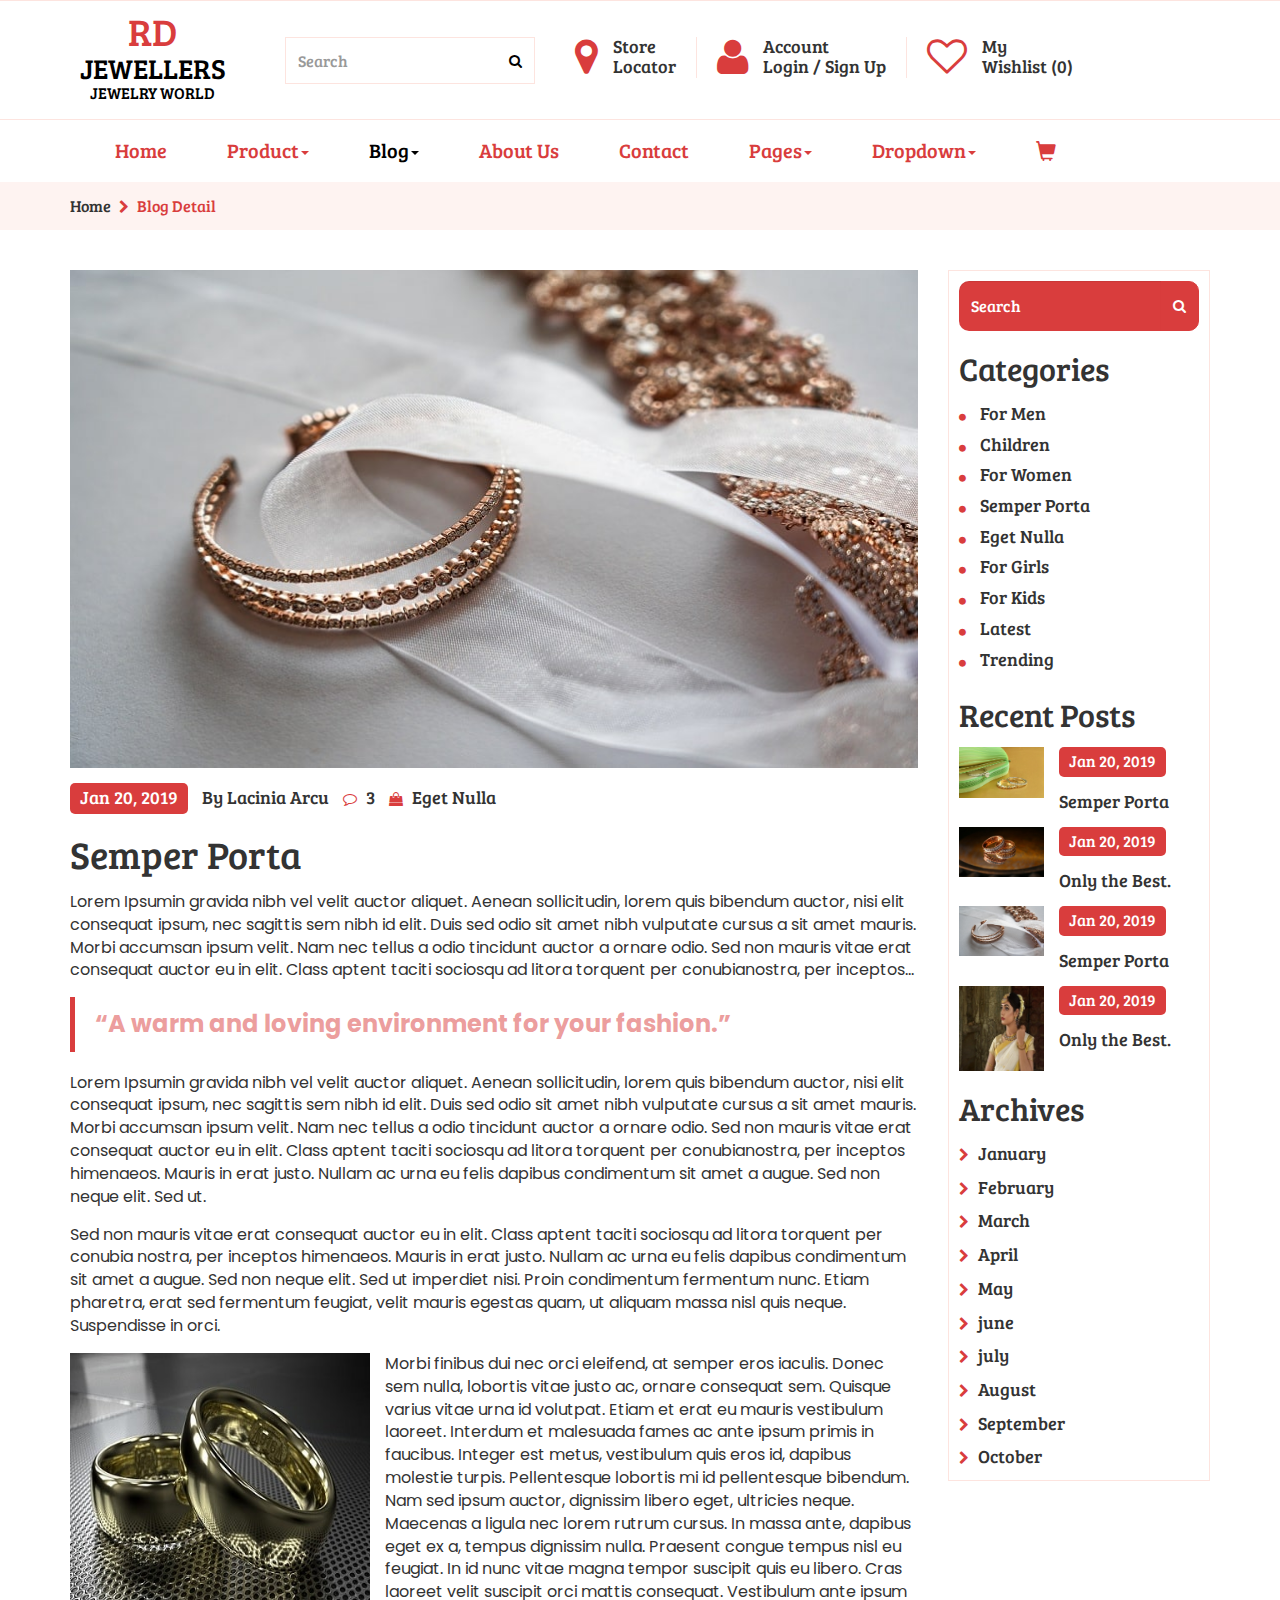
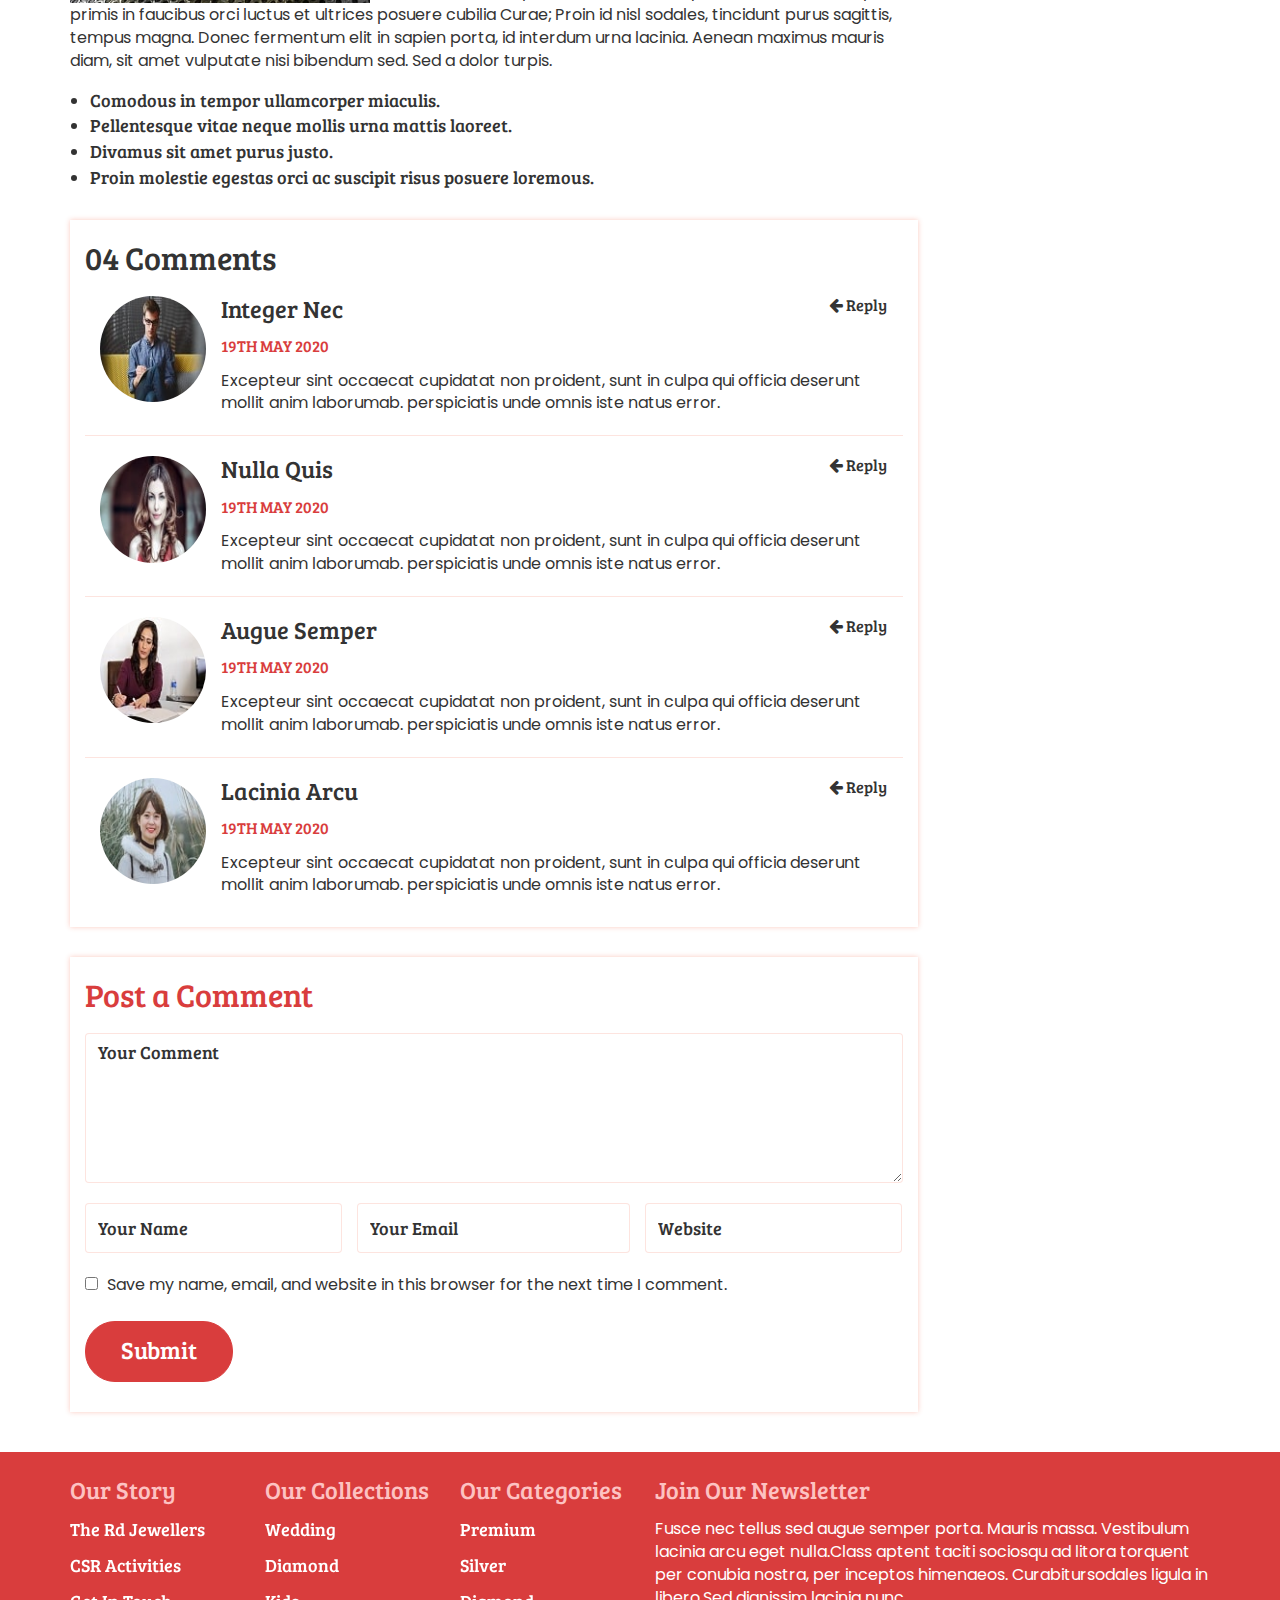
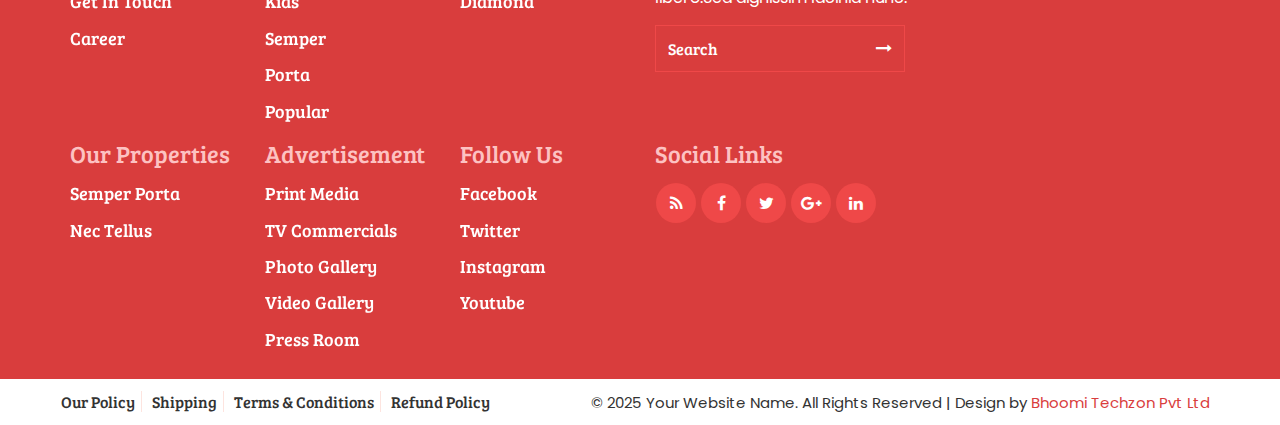
<file: blog_detail.html>
<!DOCTYPE html>
<html lang="en">
  <head>
    <meta charset="utf-8">
    <meta http-equiv="X-UA-Compatible" content="IE=edge">
    <meta name="viewport" content="width=device-width, initial-scale=1">
    <title>Rd Jewellers</title>
	<link href="css/bootstrap.min.css" rel="stylesheet">
	<link href="css/global.css" rel="stylesheet">
	<link href="css/blog_detail.css" rel="stylesheet">
	<link rel="stylesheet" type="text/css" href="css/font-awesome.min.css" />
	<link href="https://fonts.googleapis.com/css2?family=Bree+Serif&display=swap" rel="stylesheet">
	<link href="https://fonts.googleapis.com/css2?family=Poppins:ital,wght@0,400;1,300&display=swap" rel="stylesheet">
	<script src="js/jquery-2.1.1.min.js"></script>
    <script src="js/bootstrap.min.js"></script>
  </head>
  
<body>

<section id="header">
 <div class="container">
  <div class="row">
   <div class="header_1 clearfix">
    <div class="col-sm-2">
	 <div class="header_1l text-center clearfix">
	   <h2 class="mgt"><a class="col_1" href="index.html">RD <span class="span_1">JEWELLERS</span>  <span class="span_2">JEWELRY WORLD</span></a></h2>
	 </div>
	</div>
	<div class="col-sm-10">
	 <div class="header_1r clearfix">
	   <div class="header_1ri border_none clearfix">
	     <div class="input-group">
					<input type="text" class="form-control" placeholder="Search">
					<span class="input-group-btn">
						<button class="btn btn-primary" type="button">
							<i class="fa fa-search"></i></button>
					</span>
				 </div>
	   </div>
	   <div class="header_1ri clearfix">
	     <span class="span_1"><a class="col_1" href="#"><i class="fa fa-map-marker"></i></a></span>
		 <h5 class="mgt"><a href="#">Store <br> Locator</a></h5>
	   </div>
	   <div class="header_1ri clearfix">
	     <span class="span_1"><a class="col_1" href="login.html"><i class="fa fa-user"></i></a></span>
		 <h5 class="mgt"><a href="login.html">Account <br> Login / Sign Up</a></h5>
	   </div>
	   
	   <div class="header_1ri border_none clearfix">
	     <span class="span_1"><a class="col_1" href="#"><i class="fa fa-heart-o"></i></a></span>
		 <h5 class="mgt"><a href="#">My <br> Wishlist (0)</a></h5>
	   </div>
	 </div>
	</div>
   </div>
  </div>
 </div>
</section>

<section id="menu" class="clearfix cd-secondary-nav">
	<nav class="navbar nav_t">
		<div class="container">
		    <div class="navbar-header page-scroll">
				<button type="button" class="navbar-toggle" data-toggle="collapse" data-target="#bs-example-navbar-collapse-1">
					<span class="sr-only">Toggle navigation</span>
					<span class="icon-bar"></span>
					<span class="icon-bar"></span>
					<span class="icon-bar"></span>
				</button>
				<a class="col_1 navbar-brand" href="index.html">RD <span class="span_1">JEWELLERS</span>  <span class="span_2">JEWELRY WORLD</span></a>
			</div>
			<!-- Brand and toggle get grouped for better mobile display -->
			<!-- Collect the nav links, forms, and other content for toggling -->
			<div class="collapse navbar-collapse" id="bs-example-navbar-collapse-1">
				<ul class="nav navbar-nav">
				
				<li><a class="m_tag" href="index.html">Home</a></li>
				<li class="dropdown">
					  <a class="m_tag" href="#" data-toggle="dropdown" role="button" aria-expanded="false">Product<span class="caret"></span></a>
					  <ul class="dropdown-menu drop_3" role="menu">
						<li><a href="product.html">Product</a></li>
						<li><a class="border_none" href="detail.html">Product Detail</a></li>
					  </ul>
                    </li>
				<li class="dropdown">
					  <a class="m_tag active_tab" href="#" data-toggle="dropdown" role="button" aria-expanded="false">Blog<span class="caret"></span></a>
					  <ul class="dropdown-menu drop_3" role="menu">
						<li><a href="blog.html">Blog</a></li>
						<li><a class="border_none" href="blog_detail.html">Blog Detail</a></li>
					  </ul>
                    </li>
				
				<li><a class="m_tag" href="about.html">About Us</a></li>
				<li><a class="m_tag" href="contact.html">Contact</a></li>
				<li class="dropdown">
					  <a class="m_tag" href="#" data-toggle="dropdown" role="button" aria-expanded="false">Pages<span class="caret"></span></a>
					  <ul class="dropdown-menu drop_3" role="menu">
					    <li><a href="login.html">My Account</a></li>
						<li><a href="cart.html">Shopping Cart</a></li>
						<li><a class="border_none" href="checkout.html">Checkout</a></li>
					  </ul>
                    </li>
				<li class="dropdown dropdown-large">
				<a href="#" class="dropdown-toggle m_tag" data-toggle="dropdown">Dropdown<b class="caret"></b></a>
				
				<ul class="dropdown-menu dropdown-menu-large row">
					<li class="col-sm-2">
						<ul>
							<li class="dropdown-header">BRACELETS</li>
							<li><a href="#">Available</a></li>
							<li><a href="#">Examples</a></li>
							<li><a href="#">Jewelry</a></li>
							<li><a href="#">Aligninment</a></li>
							<li><a href="#">Headers</a></li>
						</ul><br>
						<ul>
							<li class="dropdown-header">BY METAL</li>
							<li><a href="#">Available</a></li>
							<li><a href="#">Examples</a></li>
							<li><a href="#">Jewelry</a></li>
						</ul>
					</li>
					<li class="col-sm-2">
						<ul>
							<li class="dropdown-header">EARRINGS</li>
							<li><a href="#">Available</a></li>
							<li><a href="#">Examples</a></li>
							<li><a href="#">Jewelry</a></li>
							<li><a href="#">Aligninment</a></li>
							<li><a href="#">Headers</a></li>
						</ul><br>
						<ul>
							<li class="dropdown-header">BY METAL</li>
							<li><a href="#"> Glyphs</a></li>
							<li><a href="#">Examples</a></li>
							<li><a href="#">Jewelry</a></li>
						</ul>
					</li>
					<li class="col-sm-2">
						<ul>
							<li class="dropdown-header">PENDANTS</li>
							<li><a href="#">Available</a></li>
							<li><a href="#">Examples</a></li>
							<li><a href="#">Jewelry</a></li>
							<li><a href="#">Aligninment</a></li>
							<li><a href="#">Headers</a></li>
						</ul><br>
						<ul>
							<li class="dropdown-header">BY METAL</li>
							<li><a href="#"> Glyphs</a></li>
							<li><a href="#">Examples</a></li>
							<li><a href="#">Jewelry</a></li>
						</ul>
					</li>
					<li class="col-sm-2">
						<ul>
							<li class="dropdown-header">PENDANTS</li>
							<li><a href="#">Available</a></li>
							<li><a href="#">Examples</a></li>
							<li><a href="#">Jewelry</a></li>
							<li><a href="#">Aligninment</a></li>
							<li><a href="#">Headers</a></li>
						</ul><br>
						<ul>
							<li class="dropdown-header">BY METAL</li>
							<li><a href="#"> Glyphs</a></li>
							<li><a href="#">Examples</a></li>
							<li><a href="#">Jewelry</a></li>
						</ul>
					</li>
					<li class="col-sm-4">
						<ul>
							<li><a href="#"><img src="images/1.avif" alt="abc" class="iw"></a></li>
						</ul><br>
						<ul>
							<li><a href="#"><img src="images/2.avif" alt="abc" class="iw"></a></li>
						</ul>
					</li>
				</ul>
				
			</li>
			    <li class="dropdown drop_cart">
					  <a class="m_tag" href="#" data-toggle="dropdown" role="button" aria-expanded="false"><i class="glyphicon glyphicon-shopping-cart"></i></a>
					  <ul class="dropdown-menu drop_1" role="menu">
						<li>
						 <div class="drop_1i clearfix">
						  <div class="col-sm-6">
						   <div class="drop_1il clearfix"><h5 class="mgt">2 ITEMS</h5></div>
						  </div>
						  <div class="col-sm-6">
						   <div class="drop_1il text-right clearfix"><h5 class="mgt"><a href="#">VIEW CART</a></h5></div>
						  </div>
						 </div>
						 <div class="drop_1i1 clearfix">
						  <div class="col-sm-6">
						   <div class="drop_1i1l clearfix"><h6 class="mgt bold"><a href="#">Nulla Quis</a> <br> <span class="normal col_2">1x - $89.00</span></h6></div>
						  </div>
						  <div class="col-sm-4">
						   <div class="drop_1i1r clearfix"><a href="#"><img src="images/21.jpg" class="iw" alt="abc"></a></div>
						  </div>
						  <div class="col-sm-2">
						   <div class="drop_1i1l text-right clearfix"><h6 class="mgt bold"> <span><i class="fa fa-remove"></i></span></h6></div>
						  </div>
						 </div>
						 <div class="drop_1i1 clearfix">
						  <div class="col-sm-6">
						   <div class="drop_1i1l clearfix"><h6 class="mgt bold"><a href="#">Eget Nulla</a> <br> <span class="normal col_2">1x - $89.00</span></h6></div>
						  </div>
						  <div class="col-sm-4">
						   <div class="drop_1i1r clearfix"><a href="#"><img src="images/20.jpg" class="iw" alt="abc"></a></div>
						  </div>
						  <div class="col-sm-2">
						   <div class="drop_1i1l text-right clearfix"><h6 class="mgt bold"> <span><i class="fa fa-remove"></i></span></h6></div>
						  </div>
						 </div>
						 <div class="drop_1i2 clearfix">
						  <div class="col-sm-6">
						   <div class="drop_1il clearfix"><h5 class="mgt">TOTAL</h5></div>
						  </div>
						  <div class="col-sm-6">
						   <div class="drop_1il text-right clearfix"><h5 class="mgt">$138.00</h5></div>
						  </div>
						 </div>
						 <div class="drop_1i3 text-center clearfix">
						  <div class="col-sm-12">
						   <h5><a class="button_1 block" href="#">CHECKOUT</a></h5>
						   <h5><a class="button block" href="#">VIEW CART</a></h5>
						  </div>
						 </div>
						</li>
					  </ul>
                    </li>
			</ul>
		    	

			</div>
			<!-- /.navbar-collapse -->
		</div>
		<!-- /.container-fluid -->
	</nav>
	
	</section>
	
<section id="center" class="clearfix center_prod">
<div class="container">
 <div class="row">
   <div class="center_prod_1 clearfix">
    <div class="col-sm-12">
	 <h6 class="mgt col_1 normal"><a href="#">Home</a>  <i style="font-size:14px; margin-left:5px; margin-right:5px;" class="fa fa-chevron-right"></i>   Blog Detail</h6>
	</div>
   </div>
 </div>
</div>
</section>

<section id="blog_page" class="clearfix">
 <div class="container">
  <div class="row">
    <div class="blog_page_1 clearfix">
	 <div class="col-sm-9">
		<div class="blog_page_1l mgt clearfix">
		<a href="blog_detail.html"><img src="images/33.jpg" class="iw" alt="abc"></a>
		<h5 class="normal"><a href="blog_detail.html"><span class="span_1">Jan 20, 2019</span></a> <span class="span_2">By <a href="blog_detail.html">Lacinia Arcu</a></span>  <span class="span_3"><i class="fa fa-comment-o"></i> <a href="blog_detail.html">3</a></span>  <i class="fa fa-shopping-bag"></i> <a href="blog_detail.html">Eget Nulla</a></h5><br>
		<h2 class="mgt">Semper Porta</h2>
		<p>Lorem Ipsumin gravida nibh vel velit auctor aliquet. Aenean sollicitudin, lorem quis bibendum auctor, nisi elit consequat ipsum, nec sagittis sem nibh id elit. Duis sed odio sit amet nibh vulputate cursus a sit amet mauris. Morbi accumsan ipsum velit. Nam nec tellus a odio tincidunt auctor a ornare odio. Sed non mauris vitae erat consequat auctor eu in elit. Class aptent taciti sociosqu ad litora torquent per conubianostra, per inceptos...</p>
		<blockquote>
		<p class="mgt">“A warm and loving environment for your fashion.”</p>
		</blockquote>
		<p>Lorem Ipsumin gravida nibh vel velit auctor aliquet. Aenean sollicitudin, lorem quis bibendum auctor, nisi elit consequat ipsum, nec sagittis sem nibh id elit. Duis sed odio sit amet nibh vulputate cursus a sit amet mauris. Morbi accumsan ipsum velit. Nam nec tellus a odio tincidunt auctor a ornare odio. Sed non mauris vitae erat consequat auctor eu in elit. Class aptent taciti sociosqu ad litora torquent per conubianostra, per inceptos himenaeos. Mauris in erat justo. Nullam ac urna eu felis dapibus condimentum sit amet a augue. Sed non neque elit. Sed ut.</p>
		<p>Sed non mauris vitae erat consequat auctor eu in elit. Class aptent taciti sociosqu ad litora torquent per conubia nostra, per inceptos himenaeos. Mauris in erat justo. Nullam ac urna eu felis dapibus condimentum sit amet a augue. Sed non neque elit. Sed ut imperdiet nisi. Proin condimentum fermentum nunc. Etiam pharetra, erat sed fermentum feugiat, velit mauris egestas quam, ut aliquam massa nisl quis neque. Suspendisse in orci.</p>
		</div>
		<div class="blog_dm2 clearfix">
		<img src="images/40.jpg" alt="abc">
		<p class="mgt">Morbi finibus dui nec orci eleifend, at semper eros iaculis. Donec sem nulla, lobortis vitae justo ac, ornare consequat sem. Quisque varius vitae urna id volutpat. Etiam et erat eu mauris vestibulum laoreet. Interdum et malesuada fames ac ante ipsum primis in faucibus. Integer est metus, vestibulum quis eros id, dapibus molestie turpis. Pellentesque lobortis mi id pellentesque bibendum. Nam sed ipsum auctor, dignissim libero eget, ultricies neque. Maecenas a ligula nec lorem rutrum cursus. In massa ante, dapibus eget ex a, tempus dignissim nulla. Praesent congue tempus nisl eu feugiat.  In id nunc vitae magna tempor suscipit quis eu libero. Cras laoreet velit suscipit orci mattis consequat. Vestibulum ante ipsum primis in faucibus orci luctus et ultrices posuere cubilia Curae; Proin id nisl sodales, tincidunt purus sagittis, tempus magna. Donec fermentum elit in sapien porta, id interdum urna lacinia. Aenean maximus mauris diam, sit amet vulputate nisi bibendum sed. Sed a dolor turpis.</p>
		</div>
		<div class="blog_dm2 clearfix">
		<ul class="nav_n mgt">
		<li>Comodous in tempor ullamcorper miaculis.</li>
		<li>Pellentesque vitae neque mollis urna mattis laoreet.</li>
		<li>Divamus sit amet purus justo.</li>
		<li>Proin molestie egestas orci ac suscipit risus posuere loremous.</li>
		</ul>
		</div>
		<div class="blog_detail_l2 clearfix">
		<div class="blog_detail_l2i clearfix">
		<h3 class="mgt">04 Comments</h3>
		</div>
		<div class="blog_detail_l2i1 clearfix">
		<div class="col-sm-2">
		<img src="images/41.jpg" class="iw img-circle" alt="abc">
		</div>
		<div class="col-sm-10 space_left">
		<h4 class="mgt">Integer Nec <a class="col_4 pull-right" href="#"><i class="fa fa-arrow-left"></i> Reply</a></h4>
		<h6 class="col_1">19TH MAY 2020</h6>
		<p>Excepteur sint occaecat cupidatat non proident, sunt in culpa qui officia deserunt mollit anim laborumab. perspiciatis unde omnis iste natus error.</p>
		</div>
		</div>
		<div class="blog_detail_l2i1 clearfix">
		<div class="col-sm-2">
		<img src="images/42.jpg" class="iw img-circle" alt="abc">
		</div>
		<div class="col-sm-10 space_left">
		<h4 class="mgt">Nulla Quis <a class="col_4 pull-right" href="#"><i class="fa fa-arrow-left"></i> Reply</a></h4>
		<h6 class="col_1">19TH MAY 2020</h6>
		<p>Excepteur sint occaecat cupidatat non proident, sunt in culpa qui officia deserunt mollit anim laborumab. perspiciatis unde omnis iste natus error.</p>
		</div>
		</div>
		<div class="blog_detail_l2i1 clearfix">
		<div class="col-sm-2">
		<img src="images/43.jpg" class="iw img-circle" alt="abc">
		</div>
		<div class="col-sm-10 space_left">
		<h4 class="mgt">Augue Semper <a class="col_4 pull-right" href="#"><i class="fa fa-arrow-left"></i> Reply</a></h4>
		<h6 class="col_1">19TH MAY 2020</h6>
		<p>Excepteur sint occaecat cupidatat non proident, sunt in culpa qui officia deserunt mollit anim laborumab. perspiciatis unde omnis iste natus error.</p>
		</div>
		</div>
		<div class="blog_detail_l2i1 pdb border_none clearfix">
		<div class="col-sm-2">
		<img src="images/44.jpg" class="iw img-circle" alt="abc">
		</div>
		<div class="col-sm-10 space_left">
		<h4 class="mgt">Lacinia Arcu <a class="col_4 pull-right" href="#"><i class="fa fa-arrow-left"></i> Reply</a></h4>
		<h6 class="col_1">19TH MAY 2020</h6>
		<p>Excepteur sint occaecat cupidatat non proident, sunt in culpa qui officia deserunt mollit anim laborumab. perspiciatis unde omnis iste natus error.</p>
		</div>
		</div>
		</div>
		<div class="blog_page_1l4 clearfix">
	  <div class="blog_page_1l4ii clearfix">
	  <h3 class="mgt col_1">Post a Comment</h3>
	  <textarea class="form-control form_1" placeholder="Your Comment"></textarea>
	  </div>
	  <div class="blog_page_1l4i clearfix">
	   <div class="col-sm-4 space_left">
	    <div class="blog_page_1l4i1 clearfix">
		 <input class="form-control" placeholder="Your Name" type="text">
		</div>
	   </div>
	   <div class="col-sm-4 space_all">
	    <div class="blog_page_1l4i1 clearfix">
		 <input class="form-control" placeholder="Your Email" type="text">
		</div>
	   </div>
	   <div class="col-sm-4 space_right">
	    <div class="blog_page_1l4i1 clearfix">
		 <input class="form-control" placeholder="Website" type="text">
		</div>
	   </div>
	  </div>
	  <div class="blog_page_1l4ii clearfix">
	     <p>
		  <input type="checkbox"> 
		  <span>Save my name, email, and website in this browser for the next time I comment.</span>
		</p>
		<h4><a class="button_1" href="#">Submit</a></h4>
	  </div>
	 </div>
	 </div>
	 <div class="col-sm-3">
	  <div class="blog_pgrm clearfix">
		<div class="blog_page_1r clearfix">
		<div class="input-group">
		<input type="text" class="form-control" placeholder="Search">
		<span class="input-group-btn">
		<button class="btn btn-primary" type="button">
		<i class="fa fa-search"></i></button>
		</span>												
		</div>
		</div><br>
		<div class="product_1r1 clearfix">
		<h3 class="mgt">Categories</h3>
		<ul class="normal">
		<li><i class="fa fa-circle col_1"></i> <a href="blog_detail.html">For Men</a></li>
		<li><i class="fa fa-circle col_1"></i> <a href="blog_detail.html">Children</a></li>
		<li><i class="fa fa-circle col_1"></i> <a href="blog_detail.html">For Women</a></li>
		<li><i class="fa fa-circle col_1"></i> <a href="blog_detail.html">Semper Porta</a></li>
		<li><i class="fa fa-circle col_1"></i> <a href="blog_detail.html">Eget Nulla</a></li>
		<li><i class="fa fa-circle col_1"></i> <a href="blog_detail.html">For Girls</a></li>
		<li><i class="fa fa-circle col_1"></i> <a href="blog_detail.html">For Kids</a></li>
		<li><i class="fa fa-circle col_1"></i> <a href="blog_detail.html">Latest</a></li>
		<li><i class="fa fa-circle col_1"></i> <a href="blog_detail.html">Trending</a></li>
		</ul>
		</div><br>
		<div class="product_1r1 clearfix">
		<h3 class="mgt">Recent Posts</h3>
		<div class="sold_1i clearfix">
		<div class="col-sm-5 space_left">
		<img src="images/35.jpg" class="iw" alt="abc">
		</div>
		<div class="col-sm-7 space_all">
		<div class="prod_home_2m1 clearfix">
		<h6 class="normal mgt"><a href="blog_detail.html">Jan 20, 2019</a></h6>
		<h5 class="normal"><a href="blog_detail.html">Semper Porta</a></h5>
		</div>
		</div>
		</div>
		<div class="sold_1i clearfix">
		<div class="col-sm-5 space_left">
		<img src="images/34.jpg" class="iw" alt="abc">
		</div>
		<div class="col-sm-7 space_all">
		<div class="prod_home_2m1 clearfix">
		<h6 class="normal mgt"><a href="blog_detail.html">Jan 20, 2019</a></h6>
		<h5 class="normal"><a href="blog_detail.html">Only the Best.</a></h5>
		</div>
		</div>
		</div>
		<div class="sold_1i clearfix">
		<div class="col-sm-5 space_left">
		<img src="images/33.jpg" class="iw" alt="abc">
		</div>
		<div class="col-sm-7 space_all">
		<div class="prod_home_2m1 clearfix">
		<h6 class="normal mgt"><a href="blog_detail.html">Jan 20, 2019</a></h6>
		<h5 class="normal"><a href="blog_detail.html">Semper Porta</a></h5>
		</div>
		</div>
		</div>
		<div class="sold_1i clearfix">
		<div class="col-sm-5 space_left">
		<img src="images/21.jpg" class="iw" alt="abc">
		</div>
		<div class="col-sm-7 space_all">
		<div class="prod_home_2m1 clearfix">
		<h6 class="normal mgt"><a href="blog_detail.html">Jan 20, 2019</a></h6>
		<h5 class="normal"><a href="blog_detail.html">Only the Best.</a></h5>
		</div>
		</div>
		</div>
		</div><br>
		<div class="product_1r2 clearfix">
		<h3 class="mgt">Archives</h3>
		<ul class="normal">
		<li><a href="blog_detail.html"><i class="fa fa-chevron-right"></i> January</a></li>
		<li><a href="blog_detail.html"><i class="fa fa-chevron-right"></i> February</a></li>
		<li><a href="blog_detail.html"><i class="fa fa-chevron-right"></i> March</a></li>
		<li><a href="blog_detail.html"><i class="fa fa-chevron-right"></i> April</a></li>
		<li><a href="blog_detail.html"><i class="fa fa-chevron-right"></i> May</a></li>
		<li><a href="blog_detail.html"><i class="fa fa-chevron-right"></i> june</a></li>
		<li><a href="blog_detail.html"><i class="fa fa-chevron-right"></i> july</a></li>
		<li><a href="blog_detail.html"><i class="fa fa-chevron-right"></i> August</a></li>
		<li><a href="blog_detail.html"><i class="fa fa-chevron-right"></i> September</a></li>
		<li><a href="blog_detail.html"><i class="fa fa-chevron-right"></i> October</a></li>
		</ul>
		</div>
	  </div>
	 </div>
	</div>
  </div>
 </div>
</section>

<section id="footer">
 <div class="container">
  <div class="row">
   <div class="footer_1 mgt clearfix">
    <div class="col-sm-2">
	 <div class="footer_1i clearfix">
	  <h4 class="mgt col_3">Our Story</h4>
	  <h5><a class="hvr-forward col" href="#">The Rd Jewellers</a></h5>
	  <h5><a class="hvr-forward col" href="#">CSR Activities</a></h5>
	  <h5><a class="hvr-forward col" href="#">Get In Touch</a></h5>
	  <h5><a class="hvr-forward col" href="#">Career</a></h5>
	 </div>
	</div>
	<div class="col-sm-2">
	 <div class="footer_1i clearfix">
	  <h4 class="mgt col_3">Our Collections</h4>
	  <h5><a class="hvr-forward col" href="#">Wedding</a></h5>
	  <h5><a class="hvr-forward col" href="#">Diamond</a></h5>
	  <h5><a class="hvr-forward col" href="#">Kids</a></h5>
	  <h5><a class="hvr-forward col" href="#">Semper</a></h5>
	  <h5><a class="hvr-forward col" href="#">Porta</a></h5>
	  <h5><a class="hvr-forward col" href="#">Popular</a></h5>
	 </div>
	</div>
	<div class="col-sm-2">
	 <div class="footer_1i clearfix">
	  <h4 class="mgt col_3">Our Categories</h4>
	  <h5><a class="hvr-forward col" href="#">Premium</a></h5>
	  <h5><a class="hvr-forward col" href="#">Silver</a></h5>
	  <h5><a class="hvr-forward col" href="#">Diamond</a></h5>
	 </div>
	</div>
	<div class="col-sm-6">
	 <div class="footer_1i clearfix">
	  <h4 class="mgt col_3">Join Our Newsletter</h4>
	  <p class="col">Fusce nec tellus sed augue semper porta. Mauris massa. Vestibulum lacinia arcu eget nulla.Class aptent taciti sociosqu ad litora torquent per conubia nostra, per inceptos himenaeos. Curabitursodales ligula in libero.Sed dignissim lacinia nunc.</p>
	  <div class="input-group">
					<input type="text" class="form-control" placeholder="Search">
					<span class="input-group-btn">
						<button class="btn btn-primary" type="button">
							<i class="fa fa-long-arrow-right"></i></button>
					</span>
	  </div>
	 </div>
	</div>
   </div>
   <div class="footer_1 clearfix">
    <div class="col-sm-2">
	 <div class="footer_1i clearfix">
	  <h4 class="mgt col_3">Our Properties</h4>
	  <h5><a class="hvr-forward col" href="#">Semper Porta</a></h5>
	  <h5><a class="hvr-forward col" href="#">Nec Tellus</a></h5>
	 </div>
	</div>
	<div class="col-sm-2">
	 <div class="footer_1i clearfix">
	  <h4 class="mgt col_3">Advertisement</h4>
	  <h5><a class="hvr-forward col" href="#">Print Media</a></h5>
	  <h5><a class="hvr-forward col" href="#">TV Commercials</a></h5>
	  <h5><a class="hvr-forward col" href="#">Photo Gallery</a></h5>
	  <h5><a class="hvr-forward col" href="#">Video Gallery</a></h5>
	  <h5><a class="hvr-forward col" href="#">Press Room</a></h5>
	 </div>
	</div>
	<div class="col-sm-2">
	 <div class="footer_1i clearfix">
	  <h4 class="mgt col_3">Follow Us</h4>
	  <h5><a class="hvr-forward col" href="#">Facebook</a></h5>
	  <h5><a class="hvr-forward col" href="#">Twitter</a></h5>
	  <h5><a class="hvr-forward col" href="#">Instagram</a></h5>
	  <h5><a class="hvr-forward col" href="#">Youtube</a></h5>
	 </div>
	</div>
	<div class="col-sm-6">
	 <div class="footer_1i clearfix">
	  <h4 class="mgt col_3">Social Links</h4>
		 <ul class="social-network social-circle">
							<li><a href="#" class="icoRss" title="Rss"><i class="fa fa-rss"></i></a></li>
							<li><a href="#" class="icoFacebook" title="Facebook"><i class="fa fa-facebook"></i></a></li>
							<li><a href="#" class="icoTwitter" title="Twitter"><i class="fa fa-twitter"></i></a></li>
							<li><a href="#" class="icoGoogle" title="Google +"><i class="fa fa-google-plus"></i></a></li>
							<li><a href="#" class="icoLinkedin" title="Linkedin"><i class="fa fa-linkedin"></i></a></li>
		 </ul>
	 </div>
	</div>
   </div>
  </div>
 </div>
</section>

<section id="footer_bottom">
 <div class="container">
  <div class="row">
   <div class="footer_b clearfix">
	 <div class="col-sm-5 space_left">
	  <div class="footer_br clearfix">
	  <ul class="mgt">
	   <li>
		<a href="#">Our Policy</a>
		<a href="#">Shipping</a>
		<a href="#">Terms & Conditions</a>
		<a class="border_none" href="#">Refund Policy</a>
	   </li>
	  </ul>
	 </div>
	 </div>
	 <div class="col-sm-7 space_left">
	  <div class="footer_bl  text-right clearfix">
	   <p>© 2025 Your Website Name. All Rights Reserved | Design by <a class="col_1" href="">Bhoomi Techzon Pvt Ltd</a></p>
	  </div>
	 </div>
   </div>
  </div>
 </div>
</section>
	
<script type="text/javascript">
$(document).ready(function(){
	/*****Fixed Menu******/
	var secondaryNav = $('.cd-secondary-nav'),
	   secondaryNavTopPosition = secondaryNav.offset().top;
	   navbar_height = document.querySelector('.navbar').offsetHeight;
	   
		$(window).on('scroll', function(){
		    if($(window).scrollTop() > secondaryNavTopPosition + navbar_height ) {
				secondaryNav.addClass('is-fixed');	
				document.body.style.paddingTop = navbar_height + 'px';
				
			} else {
				secondaryNav.removeClass('is-fixed');
				document.body.style.paddingTop = '0'
			}
		});	
		
});
</script>

</body>
 
</html>
</file>
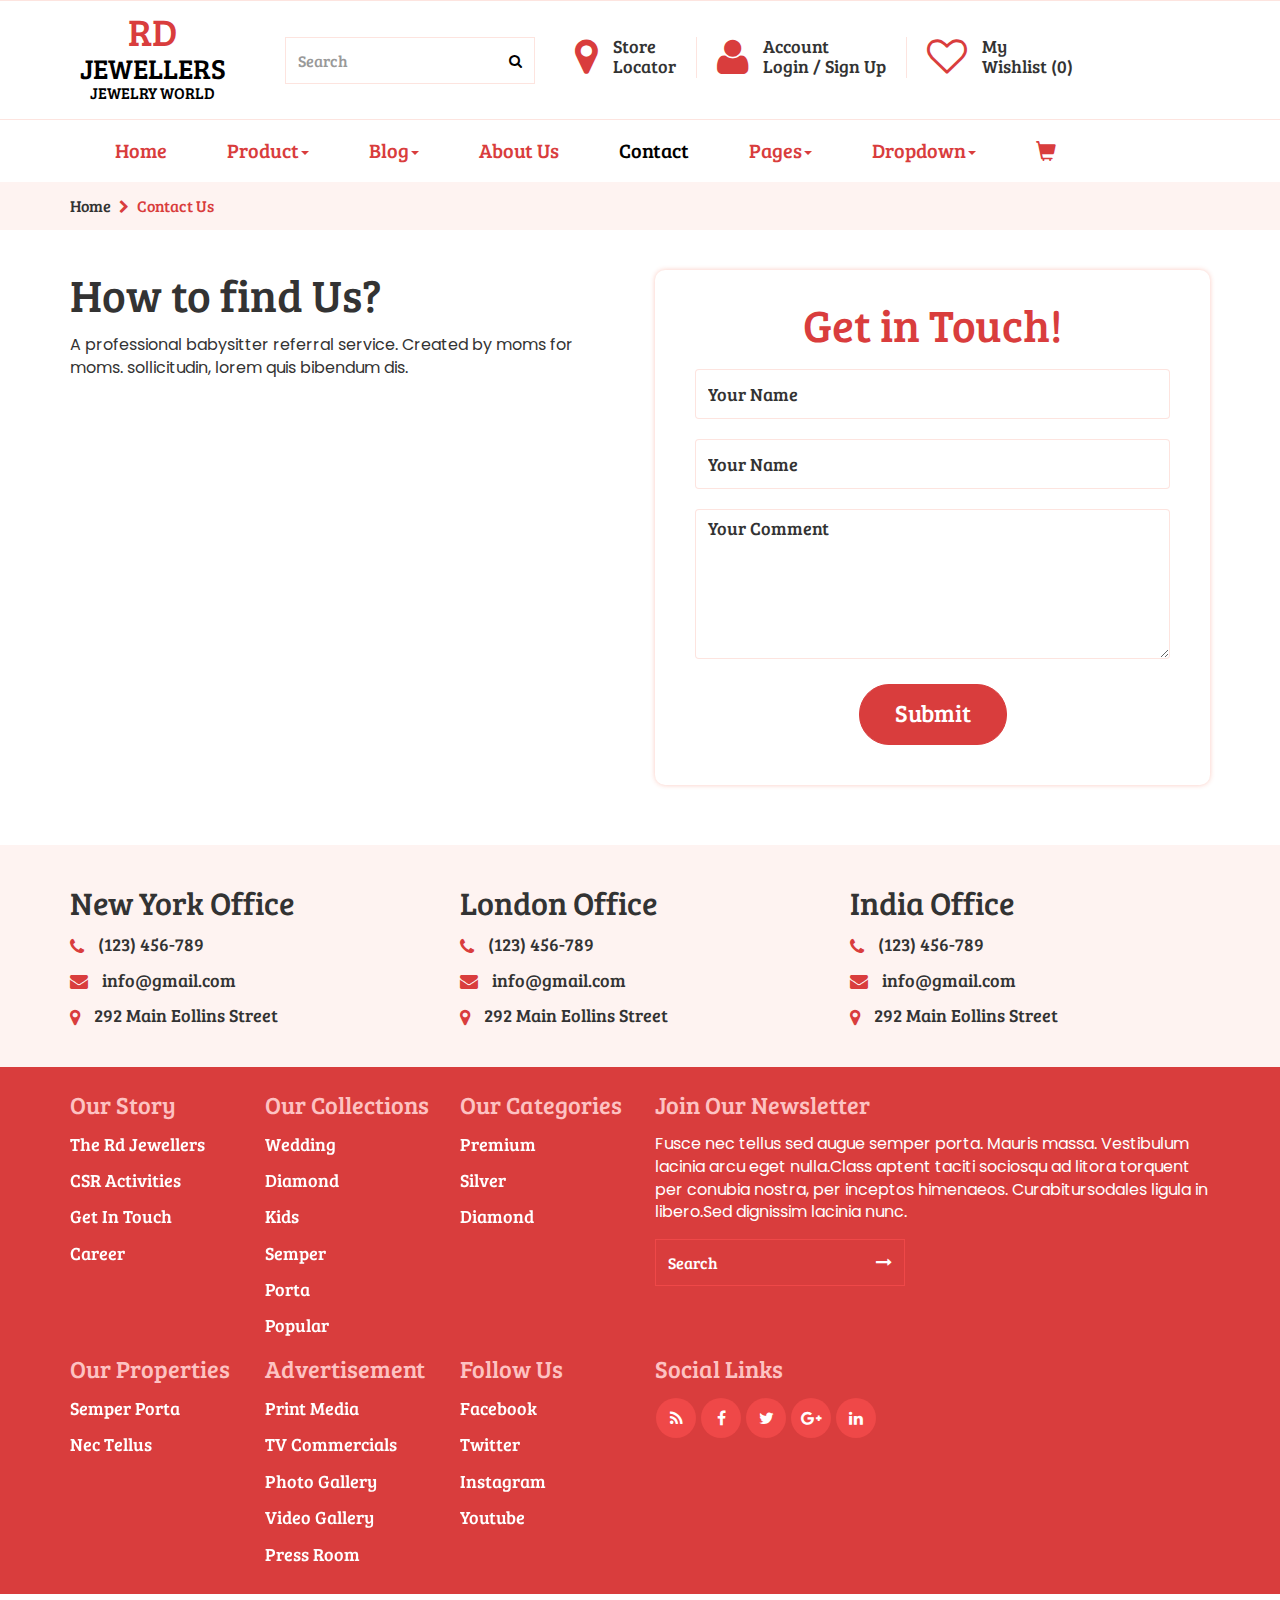
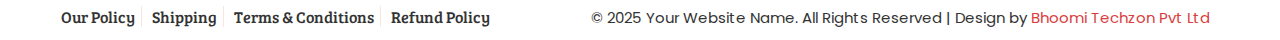
<file: contact.html>
<!DOCTYPE html>
<html lang="en">
  <head>
    <meta charset="utf-8">
    <meta http-equiv="X-UA-Compatible" content="IE=edge">
    <meta name="viewport" content="width=device-width, initial-scale=1">
    <title>Rd Jewellers</title>
	<link href="css/bootstrap.min.css" rel="stylesheet">
	<link href="css/global.css" rel="stylesheet">
	<link href="css/contact.css" rel="stylesheet">
	<link rel="stylesheet" type="text/css" href="css/font-awesome.min.css" />
	<link href="https://fonts.googleapis.com/css2?family=Bree+Serif&display=swap" rel="stylesheet">
	<link href="https://fonts.googleapis.com/css2?family=Poppins:ital,wght@0,400;1,300&display=swap" rel="stylesheet">
	<script src="js/jquery-2.1.1.min.js"></script>
    <script src="js/bootstrap.min.js"></script>
  </head>
  
<body>

<section id="header">
 <div class="container">
  <div class="row">
   <div class="header_1 clearfix">
    <div class="col-sm-2">
	 <div class="header_1l text-center clearfix">
	   <h2 class="mgt"><a class="col_1" href="index.html">RD <span class="span_1">JEWELLERS</span>  <span class="span_2">JEWELRY WORLD</span></a></h2>
	 </div>
	</div>
	<div class="col-sm-10">
	 <div class="header_1r clearfix">
	   <div class="header_1ri border_none clearfix">
	     <div class="input-group">
					<input type="text" class="form-control" placeholder="Search">
					<span class="input-group-btn">
						<button class="btn btn-primary" type="button">
							<i class="fa fa-search"></i></button>
					</span>
				 </div>
	   </div>
	   <div class="header_1ri clearfix">
	     <span class="span_1"><a class="col_1" href="#"><i class="fa fa-map-marker"></i></a></span>
		 <h5 class="mgt"><a href="#">Store <br> Locator</a></h5>
	   </div>
	   <div class="header_1ri clearfix">
	     <span class="span_1"><a class="col_1" href="login.html"><i class="fa fa-user"></i></a></span>
		 <h5 class="mgt"><a href="login.html">Account <br> Login / Sign Up</a></h5>
	   </div>
	   
	   <div class="header_1ri border_none clearfix">
	     <span class="span_1"><a class="col_1" href="#"><i class="fa fa-heart-o"></i></a></span>
		 <h5 class="mgt"><a href="#">My <br> Wishlist (0)</a></h5>
	   </div>
	 </div>
	</div>
   </div>
  </div>
 </div>
</section>

<section id="menu" class="clearfix cd-secondary-nav">
	<nav class="navbar nav_t">
		<div class="container">
		    <div class="navbar-header page-scroll">
				<button type="button" class="navbar-toggle" data-toggle="collapse" data-target="#bs-example-navbar-collapse-1">
					<span class="sr-only">Toggle navigation</span>
					<span class="icon-bar"></span>
					<span class="icon-bar"></span>
					<span class="icon-bar"></span>
				</button>
				<a class="col_1 navbar-brand" href="index.html">RD <span class="span_1">JEWELLERS</span>  <span class="span_2">JEWELRY WORLD</span></a>
			</div>
			<!-- Brand and toggle get grouped for better mobile display -->
			<!-- Collect the nav links, forms, and other content for toggling -->
			<div class="collapse navbar-collapse" id="bs-example-navbar-collapse-1">
				<ul class="nav navbar-nav">
				
				<li><a class="m_tag" href="index.html">Home</a></li>
				<li class="dropdown">
					  <a class="m_tag" href="#" data-toggle="dropdown" role="button" aria-expanded="false">Product<span class="caret"></span></a>
					  <ul class="dropdown-menu drop_3" role="menu">
						<li><a href="product.html">Product</a></li>
						<li><a class="border_none" href="detail.html">Product Detail</a></li>
					  </ul>
                    </li>
				<li class="dropdown">
					  <a class="m_tag" href="#" data-toggle="dropdown" role="button" aria-expanded="false">Blog<span class="caret"></span></a>
					  <ul class="dropdown-menu drop_3" role="menu">
						<li><a href="blog.html">Blog</a></li>
						<li><a class="border_none" href="blog_detail.html">Blog Detail</a></li>
					  </ul>
                    </li>
				
				<li><a class="m_tag" href="about.html">About Us</a></li>
				<li><a class="m_tag active_tab" href="contact.html">Contact</a></li>
				<li class="dropdown">
					  <a class="m_tag" href="#" data-toggle="dropdown" role="button" aria-expanded="false">Pages<span class="caret"></span></a>
					  <ul class="dropdown-menu drop_3" role="menu">
					    <li><a href="login.html">My Account</a></li>
						<li><a href="cart.html">Shopping Cart</a></li>
						<li><a class="border_none" href="checkout.html">Checkout</a></li>
					  </ul>
                    </li>
				<li class="dropdown dropdown-large">
				<a href="#" class="dropdown-toggle m_tag" data-toggle="dropdown">Dropdown<b class="caret"></b></a>
				
				<ul class="dropdown-menu dropdown-menu-large row">
					<li class="col-sm-2">
						<ul>
							<li class="dropdown-header">BRACELETS</li>
							<li><a href="#">Available</a></li>
							<li><a href="#">Examples</a></li>
							<li><a href="#">Jewelry</a></li>
							<li><a href="#">Aligninment</a></li>
							<li><a href="#">Headers</a></li>
						</ul><br>
						<ul>
							<li class="dropdown-header">BY METAL</li>
							<li><a href="#">Available</a></li>
							<li><a href="#">Examples</a></li>
							<li><a href="#">Jewelry</a></li>
						</ul>
					</li>
					<li class="col-sm-2">
						<ul>
							<li class="dropdown-header">EARRINGS</li>
							<li><a href="#">Available</a></li>
							<li><a href="#">Examples</a></li>
							<li><a href="#">Jewelry</a></li>
							<li><a href="#">Aligninment</a></li>
							<li><a href="#">Headers</a></li>
						</ul><br>
						<ul>
							<li class="dropdown-header">BY METAL</li>
							<li><a href="#"> Glyphs</a></li>
							<li><a href="#">Examples</a></li>
							<li><a href="#">Jewelry</a></li>
						</ul>
					</li>
					<li class="col-sm-2">
						<ul>
							<li class="dropdown-header">PENDANTS</li>
							<li><a href="#">Available</a></li>
							<li><a href="#">Examples</a></li>
							<li><a href="#">Jewelry</a></li>
							<li><a href="#">Aligninment</a></li>
							<li><a href="#">Headers</a></li>
						</ul><br>
						<ul>
							<li class="dropdown-header">BY METAL</li>
							<li><a href="#"> Glyphs</a></li>
							<li><a href="#">Examples</a></li>
							<li><a href="#">Jewelry</a></li>
						</ul>
					</li>
					<li class="col-sm-2">
						<ul>
							<li class="dropdown-header">PENDANTS</li>
							<li><a href="#">Available</a></li>
							<li><a href="#">Examples</a></li>
							<li><a href="#">Jewelry</a></li>
							<li><a href="#">Aligninment</a></li>
							<li><a href="#">Headers</a></li>
						</ul><br>
						<ul>
							<li class="dropdown-header">BY METAL</li>
							<li><a href="#"> Glyphs</a></li>
							<li><a href="#">Examples</a></li>
							<li><a href="#">Jewelry</a></li>
						</ul>
					</li>
					<li class="col-sm-4">
						<ul>
							<li><a href="#"><img src="images/1.avif" alt="abc" class="iw"></a></li>
						</ul><br>
						<ul>
							<li><a href="#"><img src="images/2.avif" alt="abc" class="iw"></a></li>
						</ul>
					</li>
				</ul>
				
			</li>
			     <li class="dropdown drop_cart">
					  <a class="m_tag" href="#" data-toggle="dropdown" role="button" aria-expanded="false"><i class="glyphicon glyphicon-shopping-cart"></i></a>
					  <ul class="dropdown-menu drop_1" role="menu">
						<li>
						 <div class="drop_1i clearfix">
						  <div class="col-sm-6">
						   <div class="drop_1il clearfix"><h5 class="mgt">2 ITEMS</h5></div>
						  </div>
						  <div class="col-sm-6">
						   <div class="drop_1il text-right clearfix"><h5 class="mgt"><a href="#">VIEW CART</a></h5></div>
						  </div>
						 </div>
						 <div class="drop_1i1 clearfix">
						  <div class="col-sm-6">
						   <div class="drop_1i1l clearfix"><h6 class="mgt bold"><a href="#">Nulla Quis</a> <br> <span class="normal col_2">1x - $89.00</span></h6></div>
						  </div>
						  <div class="col-sm-4">
						   <div class="drop_1i1r clearfix"><a href="#"><img src="images/21.jpg" class="iw" alt="abc"></a></div>
						  </div>
						  <div class="col-sm-2">
						   <div class="drop_1i1l text-right clearfix"><h6 class="mgt bold"> <span><i class="fa fa-remove"></i></span></h6></div>
						  </div>
						 </div>
						 <div class="drop_1i1 clearfix">
						  <div class="col-sm-6">
						   <div class="drop_1i1l clearfix"><h6 class="mgt bold"><a href="#">Eget Nulla</a> <br> <span class="normal col_2">1x - $89.00</span></h6></div>
						  </div>
						  <div class="col-sm-4">
						   <div class="drop_1i1r clearfix"><a href="#"><img src="images/20.jpg" class="iw" alt="abc"></a></div>
						  </div>
						  <div class="col-sm-2">
						   <div class="drop_1i1l text-right clearfix"><h6 class="mgt bold"> <span><i class="fa fa-remove"></i></span></h6></div>
						  </div>
						 </div>
						 <div class="drop_1i2 clearfix">
						  <div class="col-sm-6">
						   <div class="drop_1il clearfix"><h5 class="mgt">TOTAL</h5></div>
						  </div>
						  <div class="col-sm-6">
						   <div class="drop_1il text-right clearfix"><h5 class="mgt">$138.00</h5></div>
						  </div>
						 </div>
						 <div class="drop_1i3 text-center clearfix">
						  <div class="col-sm-12">
						   <h5><a class="button_1 block" href="#">CHECKOUT</a></h5>
						   <h5><a class="button block" href="#">VIEW CART</a></h5>
						  </div>
						 </div>
						</li>
					  </ul>
                    </li>
			</ul>
		    	

			</div>
			<!-- /.navbar-collapse -->
		</div>
		<!-- /.container-fluid -->
	</nav>
	
	</section>
	
<section id="center" class="clearfix center_prod">
<div class="container">
 <div class="row">
   <div class="center_prod_1 clearfix">
    <div class="col-sm-12">
	 <h6 class="mgt col_1 normal"><a href="#">Home</a>  <i style="font-size:14px; margin-left:5px; margin-right:5px;" class="fa fa-chevron-right"></i>   Contact Us</h6>
	</div>
   </div>
 </div>
</div>
</section>

<section id="contact">
 <div class="container">
  <div class="row">
   <div class="contact_1 clearfix">
    <div class="col-sm-6">
	 <div class="contact_1l clearfix">
	  <h1 class="mgt">How to find Us?</h1>
	  <p>A professional babysitter referral service. Created by moms for moms. sollicitudin, lorem quis bibendum dis.</p><br>
	  <iframe src="https://www.google.com/maps/embed?pb=!1m18!1m12!1m3!1d114964.53925916665!2d-80.29949920266738!3d25.782390733064336!2m3!1f0!2f0!3f0!3m2!1i1024!2i768!4f13.1!3m3!1m2!1s0x88d9b0a20ec8c111%3A0xff96f271ddad4f65!2sMiami%2C+FL%2C+USA!5e0!3m2!1sen!2sin!4v1530774403788" width="100%" height="400px" frameborder="0" style="border:0" allowfullscreen=""></iframe>
	 </div>
	</div>
	<div class="col-sm-6">
	 <div class="contact_1r text-center clearfix">
	  <h1 class="mgt col_1">Get in Touch!</h1>
	  <input class="form-control" placeholder="Your Name" type="text">
	  <input class="form-control" placeholder="Your Name" type="text">
	  <textarea class="form-control form_1" placeholder="Your Comment"></textarea>
	  <h4><a class="button_1" href="#">Submit</a></h4>
	 </div> 
	</div>
   </div>
  </div>
 </div>
</section>

<section id="contact_us">
 <div class="container">
  <div class="row">
   <div class="contact_us_1 clearfix">
    <div class="col-sm-4">
	 <div class="contact_us_1l clearfix">
	  <h3 class="mgt">New York Office</h3>
	  <h5><a href="#"><i class="fa fa-phone col_1"></i> (123) 456-789</a></h5>
	  <h5><a href="#"><i class="fa fa-envelope col_1"></i> info@gmail.com</a></h5>
	  <h5><a href="#"><i class="fa fa-map-marker col_1"></i> 292 Main Eollins Street</a></h5>
	 </div>
	</div>
	<div class="col-sm-4">
	 <div class="contact_us_1l clearfix">
	  <h3 class="mgt">London Office</h3>
	  <h5><a href="#"><i class="fa fa-phone col_1"></i> (123) 456-789</a></h5>
	  <h5><a href="#"><i class="fa fa-envelope col_1"></i> info@gmail.com</a></h5>
	  <h5><a href="#"><i class="fa fa-map-marker col_1"></i> 292 Main Eollins Street</a></h5>
	 </div>
	</div>
	<div class="col-sm-4">
	 <div class="contact_us_1l clearfix">
	  <h3 class="mgt">India Office</h3>
	  <h5><a href="#"><i class="fa fa-phone col_1"></i> (123) 456-789</a></h5>
	  <h5><a href="#"><i class="fa fa-envelope col_1"></i> info@gmail.com</a></h5>
	  <h5><a href="#"><i class="fa fa-map-marker col_1"></i> 292 Main Eollins Street</a></h5>
	 </div>
	</div>
   </div>
  </div>
 </div>
</section>

<section id="footer">
 <div class="container">
  <div class="row">
   <div class="footer_1 mgt clearfix">
    <div class="col-sm-2">
	 <div class="footer_1i clearfix">
	  <h4 class="mgt col_3">Our Story</h4>
	  <h5><a class="hvr-forward col" href="#">The Rd Jewellers</a></h5>
	  <h5><a class="hvr-forward col" href="#">CSR Activities</a></h5>
	  <h5><a class="hvr-forward col" href="#">Get In Touch</a></h5>
	  <h5><a class="hvr-forward col" href="#">Career</a></h5>
	 </div>
	</div>
	<div class="col-sm-2">
	 <div class="footer_1i clearfix">
	  <h4 class="mgt col_3">Our Collections</h4>
	  <h5><a class="hvr-forward col" href="#">Wedding</a></h5>
	  <h5><a class="hvr-forward col" href="#">Diamond</a></h5>
	  <h5><a class="hvr-forward col" href="#">Kids</a></h5>
	  <h5><a class="hvr-forward col" href="#">Semper</a></h5>
	  <h5><a class="hvr-forward col" href="#">Porta</a></h5>
	  <h5><a class="hvr-forward col" href="#">Popular</a></h5>
	 </div>
	</div>
	<div class="col-sm-2">
	 <div class="footer_1i clearfix">
	  <h4 class="mgt col_3">Our Categories</h4>
	  <h5><a class="hvr-forward col" href="#">Premium</a></h5>
	  <h5><a class="hvr-forward col" href="#">Silver</a></h5>
	  <h5><a class="hvr-forward col" href="#">Diamond</a></h5>
	 </div>
	</div>
	<div class="col-sm-6">
	 <div class="footer_1i clearfix">
	  <h4 class="mgt col_3">Join Our Newsletter</h4>
	  <p class="col">Fusce nec tellus sed augue semper porta. Mauris massa. Vestibulum lacinia arcu eget nulla.Class aptent taciti sociosqu ad litora torquent per conubia nostra, per inceptos himenaeos. Curabitursodales ligula in libero.Sed dignissim lacinia nunc.</p>
	  <div class="input-group">
					<input type="text" class="form-control" placeholder="Search">
					<span class="input-group-btn">
						<button class="btn btn-primary" type="button">
							<i class="fa fa-long-arrow-right"></i></button>
					</span>
	  </div>
	 </div>
	</div>
   </div>
   <div class="footer_1 clearfix">
    <div class="col-sm-2">
	 <div class="footer_1i clearfix">
	  <h4 class="mgt col_3">Our Properties</h4>
	  <h5><a class="hvr-forward col" href="#">Semper Porta</a></h5>
	  <h5><a class="hvr-forward col" href="#">Nec Tellus</a></h5>
	 </div>
	</div>
	<div class="col-sm-2">
	 <div class="footer_1i clearfix">
	  <h4 class="mgt col_3">Advertisement</h4>
	  <h5><a class="hvr-forward col" href="#">Print Media</a></h5>
	  <h5><a class="hvr-forward col" href="#">TV Commercials</a></h5>
	  <h5><a class="hvr-forward col" href="#">Photo Gallery</a></h5>
	  <h5><a class="hvr-forward col" href="#">Video Gallery</a></h5>
	  <h5><a class="hvr-forward col" href="#">Press Room</a></h5>
	 </div>
	</div>
	<div class="col-sm-2">
	 <div class="footer_1i clearfix">
	  <h4 class="mgt col_3">Follow Us</h4>
	  <h5><a class="hvr-forward col" href="#">Facebook</a></h5>
	  <h5><a class="hvr-forward col" href="#">Twitter</a></h5>
	  <h5><a class="hvr-forward col" href="#">Instagram</a></h5>
	  <h5><a class="hvr-forward col" href="#">Youtube</a></h5>
	 </div>
	</div>
	<div class="col-sm-6">
	 <div class="footer_1i clearfix">
	  <h4 class="mgt col_3">Social Links</h4>
		 <ul class="social-network social-circle">
							<li><a href="#" class="icoRss" title="Rss"><i class="fa fa-rss"></i></a></li>
							<li><a href="#" class="icoFacebook" title="Facebook"><i class="fa fa-facebook"></i></a></li>
							<li><a href="#" class="icoTwitter" title="Twitter"><i class="fa fa-twitter"></i></a></li>
							<li><a href="#" class="icoGoogle" title="Google +"><i class="fa fa-google-plus"></i></a></li>
							<li><a href="#" class="icoLinkedin" title="Linkedin"><i class="fa fa-linkedin"></i></a></li>
		 </ul>
	 </div>
	</div>
   </div>
  </div>
 </div>
</section>

<section id="footer_bottom">
 <div class="container">
  <div class="row">
   <div class="footer_b clearfix">
	 <div class="col-sm-5 space_left">
	  <div class="footer_br clearfix">
	  <ul class="mgt">
	   <li>
		<a href="#">Our Policy</a>
		<a href="#">Shipping</a>
		<a href="#">Terms & Conditions</a>
		<a class="border_none" href="#">Refund Policy</a>
	   </li>
	  </ul>
	 </div>
	 </div>
	 <div class="col-sm-7 space_left">
	  <div class="footer_bl  text-right clearfix">
	   <p>© 2025 Your Website Name. All Rights Reserved | Design by <a class="col_1" href="">Bhoomi Techzon Pvt Ltd</a></p>
	  </div>
	 </div>
   </div>
  </div>
 </div>
</section>
	
<script type="text/javascript">
$(document).ready(function(){
	/*****Fixed Menu******/
	var secondaryNav = $('.cd-secondary-nav'),
	   secondaryNavTopPosition = secondaryNav.offset().top;
	   navbar_height = document.querySelector('.navbar').offsetHeight;
	   
		$(window).on('scroll', function(){
		    if($(window).scrollTop() > secondaryNavTopPosition + navbar_height ) {
				secondaryNav.addClass('is-fixed');	
				document.body.style.paddingTop = navbar_height + 'px';
				
			} else {
				secondaryNav.removeClass('is-fixed');
				document.body.style.paddingTop = '0'
			}
		});	
		
});
</script>

</body>
 
</html>
</file>
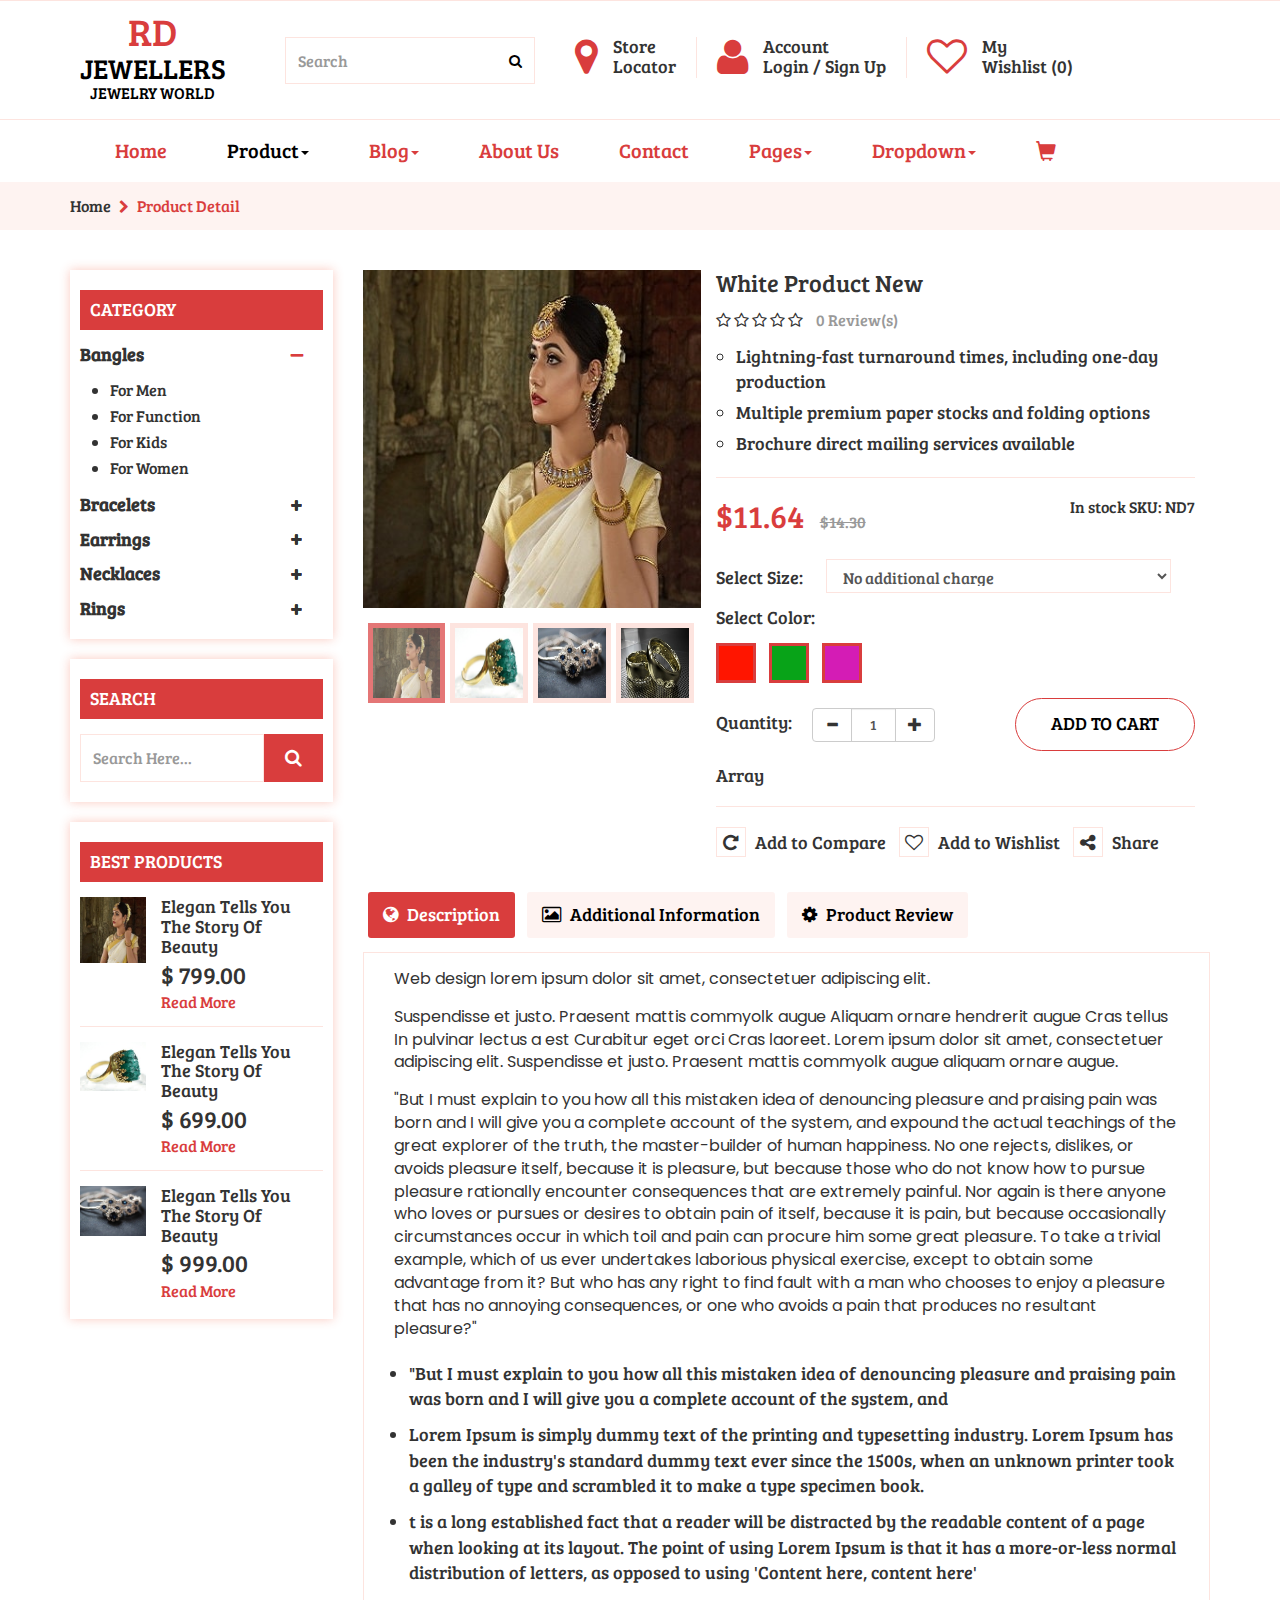
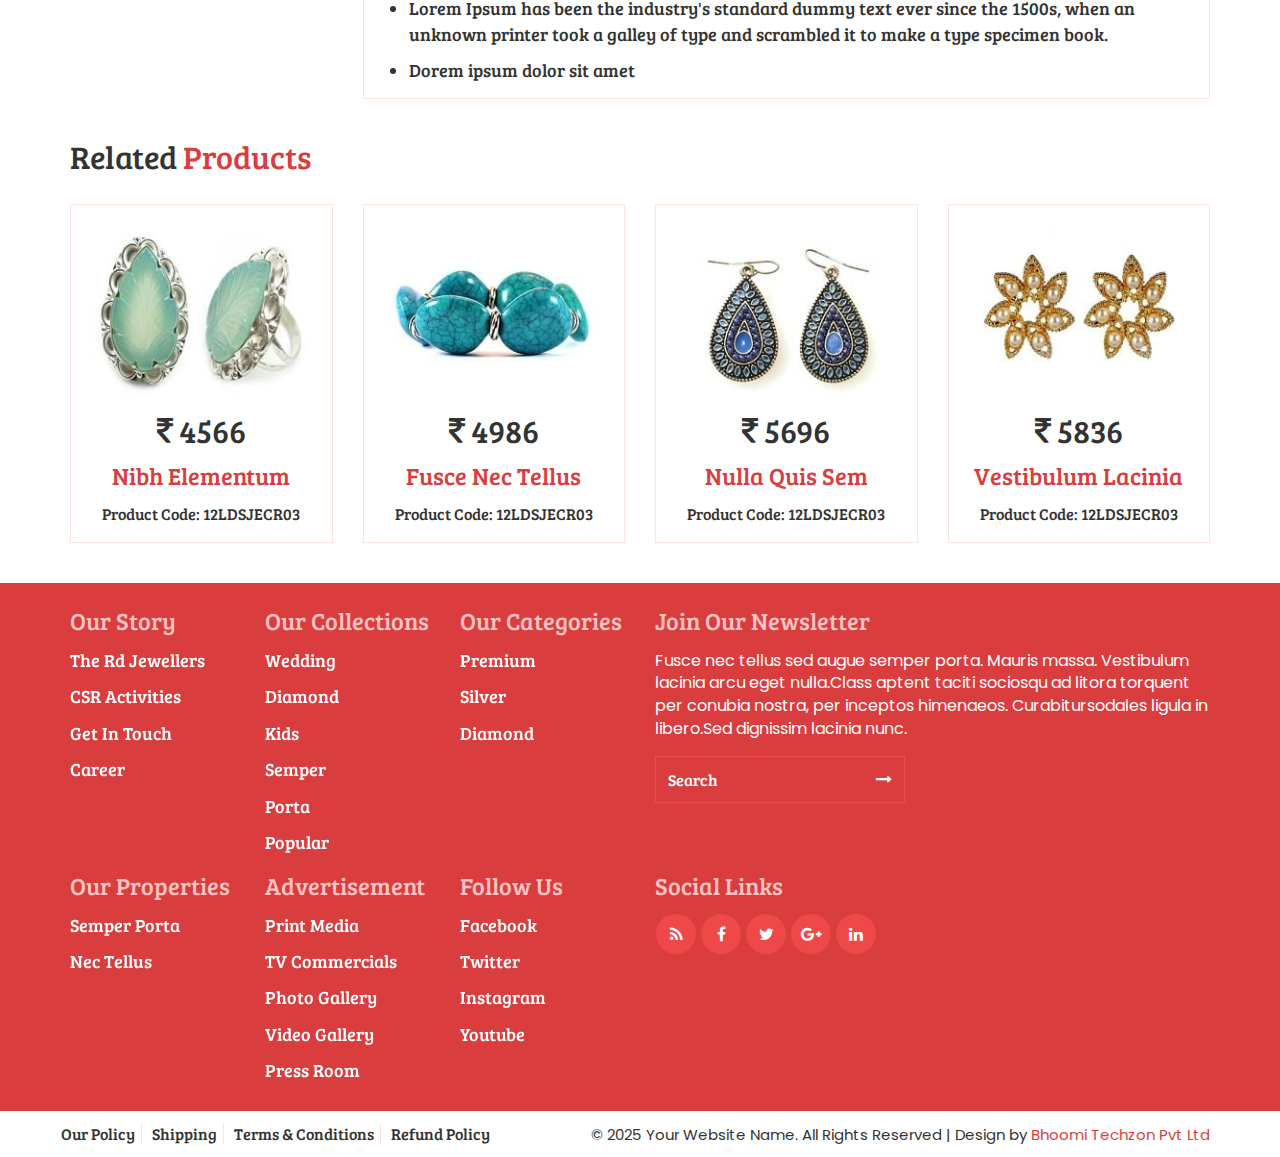
<file: detail.html>
<!DOCTYPE html>
<html lang="en">
  <head>
    <meta charset="utf-8">
    <meta http-equiv="X-UA-Compatible" content="IE=edge">
    <meta name="viewport" content="width=device-width, initial-scale=1">
    <title>Rd Jewellers</title>
	<link href="css/bootstrap.min.css" rel="stylesheet">
	<link href="css/global.css" rel="stylesheet">
	<link href="css/detail.css" rel="stylesheet">
	<link rel="stylesheet" type="text/css" href="css/font-awesome.min.css" />
	<link href="https://fonts.googleapis.com/css2?family=Bree+Serif&display=swap" rel="stylesheet">
	<link href="https://fonts.googleapis.com/css2?family=Poppins:ital,wght@0,400;1,300&display=swap" rel="stylesheet">
	<script src="js/jquery-2.1.1.min.js"></script>
    <script src="js/bootstrap.min.js"></script>
  </head>
  
<body>

<section id="header">
 <div class="container">
  <div class="row">
   <div class="header_1 clearfix">
    <div class="col-sm-2">
	 <div class="header_1l text-center clearfix">
	   <h2 class="mgt"><a class="col_1" href="index.html">RD <span class="span_1">JEWELLERS</span>  <span class="span_2">JEWELRY WORLD</span></a></h2>
	 </div>
	</div>
	<div class="col-sm-10">
	 <div class="header_1r clearfix">
	   <div class="header_1ri border_none clearfix">
	     <div class="input-group">
					<input type="text" class="form-control" placeholder="Search">
					<span class="input-group-btn">
						<button class="btn btn-primary" type="button">
							<i class="fa fa-search"></i></button>
					</span>
				 </div>
	   </div>
	   <div class="header_1ri clearfix">
	     <span class="span_1"><a class="col_1" href="#"><i class="fa fa-map-marker"></i></a></span>
		 <h5 class="mgt"><a href="#">Store <br> Locator</a></h5>
	   </div>
	   <div class="header_1ri clearfix">
	     <span class="span_1"><a class="col_1" href="login.html"><i class="fa fa-user"></i></a></span>
		 <h5 class="mgt"><a href="login.html">Account <br> Login / Sign Up</a></h5>
	   </div>
	   
	   <div class="header_1ri border_none clearfix">
	     <span class="span_1"><a class="col_1" href="#"><i class="fa fa-heart-o"></i></a></span>
		 <h5 class="mgt"><a href="#">My <br> Wishlist (0)</a></h5>
	   </div>
	 </div>
	</div>
   </div>
  </div>
 </div>
</section>

<section id="menu" class="clearfix cd-secondary-nav">
	<nav class="navbar nav_t">
		<div class="container">
		    <div class="navbar-header page-scroll">
				<button type="button" class="navbar-toggle" data-toggle="collapse" data-target="#bs-example-navbar-collapse-1">
					<span class="sr-only">Toggle navigation</span>
					<span class="icon-bar"></span>
					<span class="icon-bar"></span>
					<span class="icon-bar"></span>
				</button>
				<a class="col_1 navbar-brand" href="index.html">RD <span class="span_1">JEWELLERS</span>  <span class="span_2">JEWELRY WORLD</span></a>
			</div>
			<!-- Brand and toggle get grouped for better mobile display -->
			<!-- Collect the nav links, forms, and other content for toggling -->
			<div class="collapse navbar-collapse" id="bs-example-navbar-collapse-1">
				<ul class="nav navbar-nav">
				
				<li><a class="m_tag" href="index.html">Home</a></li>
				<li class="dropdown">
					  <a class="m_tag active_tab" href="#" data-toggle="dropdown" role="button" aria-expanded="false">Product<span class="caret"></span></a>
					  <ul class="dropdown-menu drop_3" role="menu">
						<li><a href="product.html">Product</a></li>
						<li><a class="border_none" href="detail.html">Product Detail</a></li>
					  </ul>
                    </li>
				<li class="dropdown">
					  <a class="m_tag" href="#" data-toggle="dropdown" role="button" aria-expanded="false">Blog<span class="caret"></span></a>
					  <ul class="dropdown-menu drop_3" role="menu">
						<li><a href="blog.html">Blog</a></li>
						<li><a class="border_none" href="blog_detail.html">Blog Detail</a></li>
					  </ul>
                    </li>
				
				<li><a class="m_tag" href="about.html">About Us</a></li>
				<li><a class="m_tag" href="contact.html">Contact</a></li>
				<li class="dropdown">
					  <a class="m_tag" href="#" data-toggle="dropdown" role="button" aria-expanded="false">Pages<span class="caret"></span></a>
					  <ul class="dropdown-menu drop_3" role="menu">
					    <li><a href="login.html">My Account</a></li>
						<li><a href="cart.html">Shopping Cart</a></li>
						<li><a class="border_none" href="checkout.html">Checkout</a></li>
					  </ul>
                    </li>
				<li class="dropdown dropdown-large">
				<a href="#" class="dropdown-toggle m_tag" data-toggle="dropdown">Dropdown<b class="caret"></b></a>
				
				<ul class="dropdown-menu dropdown-menu-large row">
					<li class="col-sm-2">
						<ul>
							<li class="dropdown-header">BRACELETS</li>
							<li><a href="#">Available</a></li>
							<li><a href="#">Examples</a></li>
							<li><a href="#">Jewelry</a></li>
							<li><a href="#">Aligninment</a></li>
							<li><a href="#">Headers</a></li>
						</ul><br>
						<ul>
							<li class="dropdown-header">BY METAL</li>
							<li><a href="#">Available</a></li>
							<li><a href="#">Examples</a></li>
							<li><a href="#">Jewelry</a></li>
						</ul>
					</li>
					<li class="col-sm-2">
						<ul>
							<li class="dropdown-header">EARRINGS</li>
							<li><a href="#">Available</a></li>
							<li><a href="#">Examples</a></li>
							<li><a href="#">Jewelry</a></li>
							<li><a href="#">Aligninment</a></li>
							<li><a href="#">Headers</a></li>
						</ul><br>
						<ul>
							<li class="dropdown-header">BY METAL</li>
							<li><a href="#"> Glyphs</a></li>
							<li><a href="#">Examples</a></li>
							<li><a href="#">Jewelry</a></li>
						</ul>
					</li>
					<li class="col-sm-2">
						<ul>
							<li class="dropdown-header">PENDANTS</li>
							<li><a href="#">Available</a></li>
							<li><a href="#">Examples</a></li>
							<li><a href="#">Jewelry</a></li>
							<li><a href="#">Aligninment</a></li>
							<li><a href="#">Headers</a></li>
						</ul><br>
						<ul>
							<li class="dropdown-header">BY METAL</li>
							<li><a href="#"> Glyphs</a></li>
							<li><a href="#">Examples</a></li>
							<li><a href="#">Jewelry</a></li>
						</ul>
					</li>
					<li class="col-sm-2">
						<ul>
							<li class="dropdown-header">PENDANTS</li>
							<li><a href="#">Available</a></li>
							<li><a href="#">Examples</a></li>
							<li><a href="#">Jewelry</a></li>
							<li><a href="#">Aligninment</a></li>
							<li><a href="#">Headers</a></li>
						</ul><br>
						<ul>
							<li class="dropdown-header">BY METAL</li>
							<li><a href="#"> Glyphs</a></li>
							<li><a href="#">Examples</a></li>
							<li><a href="#">Jewelry</a></li>
						</ul>
					</li>
					<li class="col-sm-4">
						<ul>
							<li><a href="#"><img src="images/1.avif" alt="abc" class="iw"></a></li>
						</ul><br>
						<ul>
							<li><a href="#"><img src="images/2.avif" alt="abc" class="iw"></a></li>
						</ul>
					</li>
				</ul>
				
			</li>
			    <li class="dropdown drop_cart">
					  <a class="m_tag" href="#" data-toggle="dropdown" role="button" aria-expanded="false"><i class="glyphicon glyphicon-shopping-cart"></i></a>
					  <ul class="dropdown-menu drop_1" role="menu">
						<li>
						 <div class="drop_1i clearfix">
						  <div class="col-sm-6">
						   <div class="drop_1il clearfix"><h5 class="mgt">2 ITEMS</h5></div>
						  </div>
						  <div class="col-sm-6">
						   <div class="drop_1il text-right clearfix"><h5 class="mgt"><a href="#">VIEW CART</a></h5></div>
						  </div>
						 </div>
						 <div class="drop_1i1 clearfix">
						  <div class="col-sm-6">
						   <div class="drop_1i1l clearfix"><h6 class="mgt bold"><a href="#">Nulla Quis</a> <br> <span class="normal col_2">1x - $89.00</span></h6></div>
						  </div>
						  <div class="col-sm-4">
						   <div class="drop_1i1r clearfix"><a href="#"><img src="images/21.jpg" class="iw" alt="abc"></a></div>
						  </div>
						  <div class="col-sm-2">
						   <div class="drop_1i1l text-right clearfix"><h6 class="mgt bold"> <span><i class="fa fa-remove"></i></span></h6></div>
						  </div>
						 </div>
						 <div class="drop_1i1 clearfix">
						  <div class="col-sm-6">
						   <div class="drop_1i1l clearfix"><h6 class="mgt bold"><a href="#">Eget Nulla</a> <br> <span class="normal col_2">1x - $89.00</span></h6></div>
						  </div>
						  <div class="col-sm-4">
						   <div class="drop_1i1r clearfix"><a href="#"><img src="images/20.jpg" class="iw" alt="abc"></a></div>
						  </div>
						  <div class="col-sm-2">
						   <div class="drop_1i1l text-right clearfix"><h6 class="mgt bold"> <span><i class="fa fa-remove"></i></span></h6></div>
						  </div>
						 </div>
						 <div class="drop_1i2 clearfix">
						  <div class="col-sm-6">
						   <div class="drop_1il clearfix"><h5 class="mgt">TOTAL</h5></div>
						  </div>
						  <div class="col-sm-6">
						   <div class="drop_1il text-right clearfix"><h5 class="mgt">$138.00</h5></div>
						  </div>
						 </div>
						 <div class="drop_1i3 text-center clearfix">
						  <div class="col-sm-12">
						   <h5><a class="button_1 block" href="#">CHECKOUT</a></h5>
						   <h5><a class="button block" href="#">VIEW CART</a></h5>
						  </div>
						 </div>
						</li>
					  </ul>
                    </li>
			</ul>
		    	

			</div>
			<!-- /.navbar-collapse -->
		</div>
		<!-- /.container-fluid -->
	</nav>
	
	</section>
	
<section id="center" class="clearfix center_prod">
<div class="container">
 <div class="row">
   <div class="center_prod_1 clearfix">
    <div class="col-sm-12">
	 <h6 class="mgt col_1 normal"><a href="#">Home</a>  <i style="font-size:14px; margin-left:5px; margin-right:5px;" class="fa fa-chevron-right"></i>   Product Detail</h6>
	</div>
   </div>
 </div>
</div>
</section>

<section id="product">
<div class="container">
 <div class="row">
   <div class="product_1 clearfix">
     <div class="col-sm-3">
	  <div class="product_1l clearfix">
	    <div class="center_shop_1li clearfix">
	   <h5 class="mgt">CATEGORY</h5>
	    <div class="ziehharmonika">
			<h3 data-prefix="★" class="active"><a href="detail.html">Bangles</a><div class="arrowDown"></div><div class="collapseIcon">–</div><div class="arrowDown"></div><div class="collapseIcon">–</div><div class="arrowDown"></div><div class="collapseIcon">–</div></h3>
			<div class="clickable" style="display: block;">
              <ul>
			   <li><a href="detail.html">For Men</a></li>
			   <li><a href="detail.html">For Function</a></li>
			   <li><a href="detail.html">For Kids</a></li>
			   <li><a href="detail.html">For Women</a></li>
			  </ul>
           </div>
		   <h3 data-prefix="★"><a href="detail.html">Bracelets</a><div class="arrowDown"></div><div class="collapseIcon">+</div><div class="arrowDown"></div><div class="collapseIcon">+</div><div class="arrowDown"></div><div class="collapseIcon">+</div></h3>
			<div class="clickable" style="">
              <ul>
			   <li><a href="detail.html">For Men</a></li>
			   <li><a href="detail.html">For Function</a></li>
			   <li><a href="detail.html">For Kids</a></li>
			   <li><a href="detail.html">For Women</a></li>
			  </ul>
           </div>
		   <h3 data-prefix="★" class=""><a href="detail.html">Earrings</a><div class="arrowDown"></div><div class="collapseIcon">+</div><div class="arrowDown"></div><div class="collapseIcon">+</div><div class="arrowDown"></div><div class="collapseIcon">+</div></h3>
			<div class="clickable" style="display: none;">
              <ul>
			   <li><a href="detail.html">For Men</a></li>
			   <li><a href="detail.html">For Function</a></li>
			   <li><a href="detail.html">For Kids</a></li>
			   <li><a href="detail.html">For Women</a></li>
			  </ul>
           </div>
		   <h3 data-prefix="★"><a href="detail.html">Necklaces</a><div class="arrowDown"></div><div class="collapseIcon">+</div><div class="arrowDown"></div><div class="collapseIcon">+</div><div class="arrowDown"></div><div class="collapseIcon">+</div></h3>
			<div class="clickable" style="">
              <ul>
			   <li><a href="detail.html">For Men</a></li>
			   <li><a href="detail.html">For Function</a></li>
			   <li><a href="detail.html">For Kids</a></li>
			   <li><a href="detail.html">For Women</a></li>
			  </ul>
           </div>
		   <h3 data-prefix="★" class=""><a href="detail.html">Rings</a><div class="arrowDown"></div><div class="collapseIcon">+</div><div class="arrowDown"></div><div class="collapseIcon">+</div><div class="arrowDown"></div><div class="collapseIcon">+</div></h3>
			<div class="clickable" style="display: none;">
              <ul>
			   <li><a href="detail.html">For Men</a></li>
			   <li><a href="detail.html">For Function</a></li>
			   <li><a href="detail.html">For Kids</a></li>
			   <li><a href="detail.html">For Women</a></li>
			  </ul>
           </div>
		  </div>
	  </div>
	    <div class="product_1i clearfix">
	   <h5 class="mgt">SEARCH</h5>
	  <div class="input-group">
					<input type="text" class="form-control form_2" placeholder="Search Here...">
					<span class="input-group-btn">
						<button class="btn btn-primary" type="button">
							<i class="fa fa-search"></i></button>
					</span>
      </div>
	  </div>
	    <div class="blog_1li1 clearfix">
	    <h5 class="mgt heading">BEST PRODUCTS</h5>
		<div class="blog_1li1i clearfix">
		 <div class="col-sm-4 space_left">
		  <img src="images/21.jpg" class="iw" alt="abc">
		 </div>
		 <div class="col-sm-8 space_all">
		  <h5 class="mgt"><a href="detail.html">Elegan Tells You The Story Of Beauty</a></h5>
		  <h4>$ 799.00</h4>
		  <h6><a class="col_1" href="detail.html">Read More</a></h6>
		 </div>
		</div>
		<div class="blog_1li1i clearfix">
		 <div class="col-sm-4 space_left">
		  <img src="images/20.jpg" class="iw" alt="abc">
		 </div>
		 <div class="col-sm-8 space_all">
		  <h5 class="mgt"><a href="detail.html">Elegan Tells You The Story Of Beauty</a></h5>
		  <h4>$ 699.00</h4>
		  <h6><a class="col_1" href="detail.html">Read More</a></h6>
		 </div>
		</div>
		<div class="blog_1li1i pdb border_none clearfix">
		 <div class="col-sm-4 space_left">
		  <img src="images/19.jpg" class="iw" alt="abc">
		 </div>
		 <div class="col-sm-8 space_all">
		  <h5 class="mgt"><a href="detail.html">Elegan Tells You The Story Of Beauty</a></h5>
		  <h4>$ 999.00</h4>
		  <h6><a class="col_1" href="detail.html">Read More</a></h6>
		 </div>
		</div>
	  </div>
	  </div>
	 </div>
	 <div class="col-sm-9">
	 <div class="detail_1l clearfix">
      <div class="col-sm-5 space_left">
	   <div class="detail_1ll clearfix">
	    <div class="carousel slide article-slide" id="article-photo-carousel">

		  <!-- Wrapper for slides -->
		  <div class="carousel-inner cont-slider">
		
			<div class="item active">
			  <div class="mag">
                <div class="magnify"><div class="magnify"><img data-toggle="magnify" src="images/21.jpg" alt=""><div class="magnify-large" style="background: url(&quot;images/53.jpg&quot;) no-repeat;"></div></div><div class="magnify-large"></div></div>
            </div>
			</div>
			<div class="item">
			  <div class="mag">
                <div class="magnify"><div class="magnify"><img data-toggle="magnify" src="images/20.jpg" alt=""><div class="magnify-large" style="background: url(&quot;img/54.jpg&quot;) no-repeat;"></div></div><div class="magnify-large"></div></div>
            </div>
			</div>
			<div class="item">
			  <div class="mag">
                <div class="magnify"><div class="magnify"><img data-toggle="magnify" src="images/19.jpg" alt=""><div class="magnify-large" style="background: url(&quot;img/55.jpg&quot;) no-repeat;"></div></div><div class="magnify-large"></div></div>
            </div>
			</div>
			<div class="item ">
			  <div class="mag">
                <div class="magnify"><div class="magnify"><img data-toggle="magnify" src="images/18.jpg" alt=""><div class="magnify-large" style="background: url(&quot;img/56.jpg&quot;) -101px -21px no-repeat; display: block; left: 17px; top: -27.5px; opacity: 0;"></div></div><div class="magnify-large"></div></div>
            </div>
			</div>
		  </div>
		  <!-- Indicators -->
		  <ol class="carousel-indicators">
			<li class="active" data-slide-to="0" data-target="#article-photo-carousel">
			  <img alt="" src="images/21.jpg">
			</li>
			<li class="" data-slide-to="1" data-target="#article-photo-carousel">
			  <img alt="" src="images/20.jpg">
			</li>
			<li class="" data-slide-to="2" data-target="#article-photo-carousel">
			  <img alt="" src="images/19.jpg">
			</li>
			<li class="" data-slide-to="3" data-target="#article-photo-carousel">
			  <img alt="" src="images/18.jpg">
			</li>
		  </ol>
        </div>
	   </div>
	  </div>
	  <div class="col-sm-7 space_left">
	   <div class="detail_1lr clearfix">
	    <div class="detail_1lri clearfix">
		 <h4 class="mgt">White Product New</h4>
		 <h6>
		 <span class="span_1">
		  <i class="fa fa-star-o"></i>
		  <i class="fa fa-star-o"></i>
		  <i class="fa fa-star-o"></i>
		  <i class="fa fa-star-o"></i>
		  <i class="fa fa-star-o"></i>
		 </span>
		  <span class="span_2 col_2">0 Review(s)</span>
		 </h6>
		 <ul>
		  <li>Lightning-fast turnaround times, including one-day production</li>
		  <li>Multiple premium paper stocks and folding options</li>
		  <li>Brochure direct mailing services available</li>
		 </ul>
		 <hr>
		 <h3><span class="span_1 col_1">$11.64</span> <span class="span_2">$14.30</span> <span class="span_3 pull-right">In stock SKU: ND7</span></h3>
		</div>
		<div class="detail_1lri1 clearfix">
		 <h5>Select Size:</h5>
		 <select class="form-control" id="subject" name="subject">
		<option>No additional charge</option>
		<option>S No additional charge</option>
		<option>M +$1.10</option>
		<option>L +$2.20</option>
		</select>
		</div>
		<div class="detail_1lri2 clearfix">
		 <h5>Select Color:</h5>
		 <ul>
		  <li class="bg_1"></li>
		  <li class="bg_2"></li>
		  <li class="bg_3"></li>
		 </ul>
		</div>
		<div class="detail_1lri3 clearfix">
		 <div class="col-sm-6 space_left">
		  <div class="detail_1lri3l clearfix">
		   <h5 class="mgt">Quantity:</h5>
		   <div class="input-group number-spinner">
				<span class="input-group-btn">
					<button class="btn btn-default" data-dir="dwn"><span class="glyphicon glyphicon-minus"></span></button>
				</span>
				<input type="text" class="form-control text-center" value="1">
				<span class="input-group-btn">
					<button class="btn btn-default" data-dir="up"><span class="glyphicon glyphicon-plus"></span></button>
				</span>			</div>
		  </div>
		 </div>
		 <div class="col-sm-6 space_right">
		  <div class="detail_1lri3r clearfix">
		   <h5 class="mgt text-right"><a class="button mgt" href="#">ADD TO CART</a></h5>
		  </div>
		 </div>
		</div>
		<div class="detail_1lri4 clearfix">
        <h5>Array</h5>
		<hr>
		<ul>
		 <li><a href="#"><i class="fa fa-repeat"></i> Add to Compare</a></li>
		 <li><a href="#"><i class="fa fa-heart-o"></i> Add to Wishlist</a></li>
		 <li><a href="#"><i class="fa fa-share-alt"></i> Share</a></li>
		</ul>
		</div>
	   </div>
	  </div>
	 </div>
	 <div class="product_detail_1 clearfix">
		   <ul class="nav nav-tabs tab_1">
			  <li class="active"><a data-toggle="tab" href="#home"><i class="fa fa-globe"></i> Description</a></li>
			  <li class=""><a data-toggle="tab" href="#menu1"><i class="fa fa-photo"></i> Additional Information</a></li>
			  <li class=""><a data-toggle="tab" href="#menu2"><i class="fa fa-cog"></i> Product Review</a></li>
           </ul>
		   <div class="tab-content clearfix">
			  <div id="home" class="tab-pane fade clearfix active in">
				 <div class="click clearfix">
					<div class="col-sm-12">
					 <div class="home_i">
					   <p class="mgt">Web design lorem ipsum dolor sit amet, consectetuer adipiscing elit.</p>
					   <p>Suspendisse et justo. Praesent mattis commyolk augue Aliquam ornare hendrerit augue Cras tellus In pulvinar lectus a est Curabitur eget orci Cras laoreet. Lorem ipsum dolor sit amet, consectetuer adipiscing elit. Suspendisse et justo. Praesent mattis commyolk augue aliquam ornare augue.</p>
					   <p>"But I must explain to you how all this mistaken idea of denouncing pleasure and praising pain was born and I will give you a complete account of the system, and expound the actual teachings of the great explorer of the truth, the master-builder of human happiness. No one rejects, dislikes, or avoids pleasure itself, because it is pleasure, but because those who do not know how to pursue pleasure rationally encounter consequences that are extremely painful. Nor again is there anyone who loves or pursues or desires to obtain pain of itself, because it is pain, but because occasionally circumstances occur in which toil and pain can procure him some great pleasure. To take a trivial example, which of us ever undertakes laborious physical exercise, except to obtain some advantage from it? But who has any right to find fault with a man who chooses to enjoy a pleasure that has no annoying consequences, or one who avoids a pain that produces no resultant pleasure?"</p>
					   <ul>
					    <li>"But I must explain to you how all this mistaken idea of denouncing pleasure and praising pain was born and I will give you a complete account of the system, and</li>
						<li>Lorem Ipsum is simply dummy text of the printing and typesetting industry. Lorem Ipsum has been the industry's standard dummy text ever since the 1500s, when an unknown printer took a galley of type and scrambled it to make a type specimen book.</li>
						<li>t is a long established fact that a reader will be distracted by the readable content of a page when looking at its layout. The point of using Lorem Ipsum is that it has a more-or-less normal distribution of letters, as opposed to using 'Content here, content here'</li>
						<li>Lorem Ipsum has been the industry's standard dummy text ever since the 1500s, when an unknown printer took a galley of type and scrambled it to make a type specimen book.</li>
						<li>Dorem ipsum dolor sit amet</li>
					   </ul>
					 </div>
					</div>
			   </div>
			  </div>
			  <div id="menu1" class="tab-pane fade clearfix">
				 <div class="click clearfix">
					<div class="col-sm-12">
					  <div class="menu_i clearfix">
					    <table>
						  <tbody>
						  <tr>
							<td>Pricing</td>
							<td>$42.00</td>
						  </tr>
						  <tr>
							<td>Stock Availability</td>
							<td>AVAILABLE</td>
						  </tr>
						  <tr>
							<td>Rating</td>
							<td>
							<span>
							 <i class="fa fa-star"></i>
							 <i class="fa fa-star"></i>
							 <i class="fa fa-star"></i>
							 <i class="fa fa-star"></i>
							 <i class="fa fa-star"></i>
							</span>
							</td>
						  </tr>
						  
					   </tbody>
	                    </table>
					  </div>
					</div>
			   </div>
			  </div>
			  <div id="menu2" class="tab-pane fade clearfix">
				 <div class="click clearfix">
					<div class="col-sm-12">
					 <div class="menu1i clearfix">
					   <div class="menu1ii mgt clearfix">
					    <div class="col-sm-9">
						<img class="thumbnail" src="images/15.jpg" alt="abc">
						<h5 class="mgt"><span class="bold col_1">Semper Porta</span> <span class="date"><i class="fa fa-clock-o"></i>  May 9, 2019</span></h5>
						<p>Really happy with this print. The colors are great, and the paper quality is very good.</p>
						</div>
						<div class="col-sm-3 text-right">
						 <span class="col_1">
						 <i class="fa fa-star"></i>
						 <i class="fa fa-star"></i>
						 <i class="fa fa-star"></i>
						 <i class="fa fa-star-o"></i>
						 <i class="fa fa-star-o"></i>
						 </span>
						</div>
					   </div>
					   <div class="menu1ii clearfix">
					    <div class="col-sm-9">
						<img class="thumbnail" src="images/14.jpg" alt="abc">
						<h5 class="mgt"><span class="bold col_1">Nulla Quis</span> <span class="date"><i class="fa fa-clock-o"></i>  May 9, 2019</span></h5>
						<p>Really happy with this print. The colors are great, and the paper quality is very good.</p>
						</div>
						<div class="col-sm-3 text-right">
						 <span class="col_1">
						 <i class="fa fa-star"></i>
						 <i class="fa fa-star"></i>
						 <i class="fa fa-star"></i>
						 <i class="fa fa-star-o"></i>
						 <i class="fa fa-star-o"></i>
						 </span>
						</div>
					   </div>
					   <div class="menu1ii clearfix">
					    <div class="col-sm-9">
						<img class="thumbnail" src="images/13.png" alt="abc">
						<h5 class="mgt"><span class="bold col_1">Conubia Nostra</span> <span class="date"><i class="fa fa-clock-o"></i>  May 9, 2019</span></h5>
						<p>Really happy with this print. The colors are great, and the paper quality is very good.</p>
						</div>
						<div class="col-sm-3 text-right">
						 <span class="col_1">
						 <i class="fa fa-star"></i>
						 <i class="fa fa-star"></i>
						 <i class="fa fa-star"></i>
						 <i class="fa fa-star-o"></i>
						 <i class="fa fa-star-o"></i>
						 </span>
						</div>
					   </div>
					   <div class="menu1i1 clearfix">
					    <div class="col-sm-6 space_left">
						<h4>ADD A REVIEW</h4>
						<h5>Name *</h5>
						<input class="form-control" type="text">
						<h5>Email *</h5>
						<input class="form-control" type="text">
						<h5>Your Review</h5>
						<textarea class="form-control form_1"></textarea>
						<h5 class="bg"><a class="button" href="#">Submit</a></h5>
						</div>
						<div class="col-sm-6">
						 <div class="grid clearfix">
		                   <figure class="effect-jazz">
			                <a href="#"><img src="images/12.jpg" height="450" class="iw" alt="img25"></a>
		                   </figure>
	                     </div>
						</div>
					   </div>
					 </div>
					</div>
			   </div>
			  </div>
			</div>
	 </div>
	</div>
   </div>
 </div>
</div>
</section>

<section id="list">
 <div class="container">
  <div class="row">
   <div class="price_1 clearfix">
       <div class="col-sm-12">
	     <h3 class="mgt"> Related  <span class="col_1">Products </span></h3>
	   </div>
   </div>
   <div class="list_2 clearfix">
          <div class="item">
					<div class="col-sm-3">
					  <div class="list_2i clearfix mgt-center">
					    <a href="#"><img src="images/6.jpg" class="iw" alt="abc"></a>
						<h3><i class="fa fa-rupee"></i> 4566</h3>
						<h4><a class="col_1" href="#">Nibh Elementum</a></h4>
						<h6>Product Code: 12LDSJECR03</h6>
					  </div>
					</div>
					<div class="col-sm-3">
					  <div class="list_2i clearfix mgt-center">
					    <a href="#"><img src="images/7.jpg" class="iw" alt="abc"></a>
						<h3><i class="fa fa-rupee"></i> 4986</h3>
						<h4><a class="col_1" href="#">Fusce Nec Tellus</a></h4>
						<h6>Product Code: 12LDSJECR03</h6>
					  </div>
					</div>
					<div class="col-sm-3">
					  <div class="list_2i clearfix mgt-center">
					    <a href="#"><img src="images/8.jpg" class="iw" alt="abc"></a>
						<h3><i class="fa fa-rupee"></i> 5696</h3>
						<h4><a class="col_1" href="#">Nulla Quis Sem</a></h4>
						<h6>Product Code: 12LDSJECR03</h6>
					  </div>
					</div>
					<div class="col-sm-3">
					  <div class="list_2i clearfix mgt-center">
					    <a href="#"><img src="images/9.jpg" class="iw" alt="abc"></a>
						<h3><i class="fa fa-rupee"></i> 5836</h3>
						<h4><a class="col_1" href="#">Vestibulum Lacinia</a></h4>
						<h6>Product Code: 12LDSJECR03</h6>
					  </div>
					</div>
                </div>
   </div>
  </div>
 </div>
</section>

<section id="footer">
 <div class="container">
  <div class="row">
   <div class="footer_1 mgt clearfix">
    <div class="col-sm-2">
	 <div class="footer_1i clearfix">
	  <h4 class="mgt col_3">Our Story</h4>
	  <h5><a class="hvr-forward col" href="#">The Rd Jewellers</a></h5>
	  <h5><a class="hvr-forward col" href="#">CSR Activities</a></h5>
	  <h5><a class="hvr-forward col" href="#">Get In Touch</a></h5>
	  <h5><a class="hvr-forward col" href="#">Career</a></h5>
	 </div>
	</div>
	<div class="col-sm-2">
	 <div class="footer_1i clearfix">
	  <h4 class="mgt col_3">Our Collections</h4>
	  <h5><a class="hvr-forward col" href="#">Wedding</a></h5>
	  <h5><a class="hvr-forward col" href="#">Diamond</a></h5>
	  <h5><a class="hvr-forward col" href="#">Kids</a></h5>
	  <h5><a class="hvr-forward col" href="#">Semper</a></h5>
	  <h5><a class="hvr-forward col" href="#">Porta</a></h5>
	  <h5><a class="hvr-forward col" href="#">Popular</a></h5>
	 </div>
	</div>
	<div class="col-sm-2">
	 <div class="footer_1i clearfix">
	  <h4 class="mgt col_3">Our Categories</h4>
	  <h5><a class="hvr-forward col" href="#">Premium</a></h5>
	  <h5><a class="hvr-forward col" href="#">Silver</a></h5>
	  <h5><a class="hvr-forward col" href="#">Diamond</a></h5>
	 </div>
	</div>
	<div class="col-sm-6">
	 <div class="footer_1i clearfix">
	  <h4 class="mgt col_3">Join Our Newsletter</h4>
	  <p class="col">Fusce nec tellus sed augue semper porta. Mauris massa. Vestibulum lacinia arcu eget nulla.Class aptent taciti sociosqu ad litora torquent per conubia nostra, per inceptos himenaeos. Curabitursodales ligula in libero.Sed dignissim lacinia nunc.</p>
	  <div class="input-group">
					<input type="text" class="form-control" placeholder="Search">
					<span class="input-group-btn">
						<button class="btn btn-primary" type="button">
							<i class="fa fa-long-arrow-right"></i></button>
					</span>
	  </div>
	 </div>
	</div>
   </div>
   <div class="footer_1 clearfix">
    <div class="col-sm-2">
	 <div class="footer_1i clearfix">
	  <h4 class="mgt col_3">Our Properties</h4>
	  <h5><a class="hvr-forward col" href="#">Semper Porta</a></h5>
	  <h5><a class="hvr-forward col" href="#">Nec Tellus</a></h5>
	 </div>
	</div>
	<div class="col-sm-2">
	 <div class="footer_1i clearfix">
	  <h4 class="mgt col_3">Advertisement</h4>
	  <h5><a class="hvr-forward col" href="#">Print Media</a></h5>
	  <h5><a class="hvr-forward col" href="#">TV Commercials</a></h5>
	  <h5><a class="hvr-forward col" href="#">Photo Gallery</a></h5>
	  <h5><a class="hvr-forward col" href="#">Video Gallery</a></h5>
	  <h5><a class="hvr-forward col" href="#">Press Room</a></h5>
	 </div>
	</div>
	<div class="col-sm-2">
	 <div class="footer_1i clearfix">
	  <h4 class="mgt col_3">Follow Us</h4>
	  <h5><a class="hvr-forward col" href="#">Facebook</a></h5>
	  <h5><a class="hvr-forward col" href="#">Twitter</a></h5>
	  <h5><a class="hvr-forward col" href="#">Instagram</a></h5>
	  <h5><a class="hvr-forward col" href="#">Youtube</a></h5>
	 </div>
	</div>
	<div class="col-sm-6">
	 <div class="footer_1i clearfix">
	  <h4 class="mgt col_3">Social Links</h4>
		 <ul class="social-network social-circle">
							<li><a href="#" class="icoRss" title="Rss"><i class="fa fa-rss"></i></a></li>
							<li><a href="#" class="icoFacebook" title="Facebook"><i class="fa fa-facebook"></i></a></li>
							<li><a href="#" class="icoTwitter" title="Twitter"><i class="fa fa-twitter"></i></a></li>
							<li><a href="#" class="icoGoogle" title="Google +"><i class="fa fa-google-plus"></i></a></li>
							<li><a href="#" class="icoLinkedin" title="Linkedin"><i class="fa fa-linkedin"></i></a></li>
		 </ul>
	 </div>
	</div>
   </div>
  </div>
 </div>
</section>

<section id="footer_bottom">
 <div class="container">
  <div class="row">
   <div class="footer_b clearfix">
	 <div class="col-sm-5 space_left">
	  <div class="footer_br clearfix">
	  <ul class="mgt">
	   <li>
		<a href="#">Our Policy</a>
		<a href="#">Shipping</a>
		<a href="#">Terms & Conditions</a>
		<a class="border_none" href="#">Refund Policy</a>
	   </li>
	  </ul>
	 </div>
	 </div>
	 <div class="col-sm-7 space_left">
	  <div class="footer_bl  text-right clearfix">
	   <p>© 2025 Your Website Name. All Rights Reserved | Design by <a class="col_1" href="">Bhoomi Techzon Pvt Ltd</a></p>
	  </div>
	 </div>
   </div>
  </div>
 </div>
</section>
	
<script type="text/javascript">
$(document).ready(function(){
	/*****Fixed Menu******/
	var secondaryNav = $('.cd-secondary-nav'),
	   secondaryNavTopPosition = secondaryNav.offset().top;
	   navbar_height = document.querySelector('.navbar').offsetHeight;
	   
		$(window).on('scroll', function(){
		    if($(window).scrollTop() > secondaryNavTopPosition + navbar_height ) {
				secondaryNav.addClass('is-fixed');	
				document.body.style.paddingTop = navbar_height + 'px';
				
			} else {
				secondaryNav.removeClass('is-fixed');
				document.body.style.paddingTop = '0'
			}
		});	
		
});
</script>

<script src="js/ziehharmonika.js"></script>

<script>
$(document).ready(function() {
		$('.ziehharmonika').ziehharmonika({
			collapsible: true,
			prefix: '★',
			scroll: false
		});
	});</script>

<script>
	$(document).on('click', '.number-spinner button', function () {    
	var btn = $(this),
		oldValue = btn.closest('.number-spinner').find('input').val().trim(),
		newVal = 0;
	
	if (btn.attr('data-dir') == 'up') {
		newVal = parseInt(oldValue) + 1;
	} else {
		if (oldValue > 1) {
			newVal = parseInt(oldValue) - 1;
		} else {
			newVal = 1;
		}
	}
	btn.closest('.number-spinner').find('input').val(newVal);
});
	</script>
	
<script>

!function ($) {

    "use strict"; // jshint ;_;


    /* MAGNIFY PUBLIC CLASS DEFINITION
     * =============================== */

    var Magnify = function (element, options) {
        this.init('magnify', element, options)
    }

    Magnify.prototype = {

        constructor: Magnify

        , init: function (type, element, options) {
            var event = 'mousemove'
                , eventOut = 'mouseleave';

            this.type = type
            this.$element = $(element)
            this.options = this.getOptions(options)
            this.nativeWidth = 0
            this.nativeHeight = 0

            this.$element.wrap('<div class="magnify" \>');
            this.$element.parent('.magnify').append('<div class="magnify-large" \>');
            this.$element.siblings(".magnify-large").css("background","url('" + this.$element.attr("src") + "') no-repeat");

            this.$element.parent('.magnify').on(event + '.' + this.type, $.proxy(this.check, this));
            this.$element.parent('.magnify').on(eventOut + '.' + this.type, $.proxy(this.check, this));
        }

        , getOptions: function (options) {
            options = $.extend({}, $.fn[this.type].defaults, options, this.$element.data())

            if (options.delay && typeof options.delay == 'number') {
                options.delay = {
                    show: options.delay
                    , hide: options.delay
                }
            }

            return options
        }

        , check: function (e) {
            var container = $(e.currentTarget);
            var self = container.children('img');
            var mag = container.children(".magnify-large");

            // Get the native dimensions of the image
            if(!this.nativeWidth && !this.nativeHeight) {
                var image = new Image();
                image.src = self.attr("src");

                this.nativeWidth = image.width;
                this.nativeHeight = image.height;

            } else {

                var magnifyOffset = container.offset();
                var mx = e.pageX - magnifyOffset.left;
                var my = e.pageY - magnifyOffset.top;

                if (mx < container.width() && my < container.height() && mx > 0 && my > 0) {
                    mag.fadeIn(100);
                } else {
                    mag.fadeOut(100);
                }

                if(mag.is(":visible"))
                {
                    var rx = Math.round(mx/container.width()*this.nativeWidth - mag.width()/2)*-1;
                    var ry = Math.round(my/container.height()*this.nativeHeight - mag.height()/2)*-1;
                    var bgp = rx + "px " + ry + "px";

                    var px = mx - mag.width()/2;
                    var py = my - mag.height()/2;

                    mag.css({left: px, top: py, backgroundPosition: bgp});
                }
            }

        }
    }


    /* MAGNIFY PLUGIN DEFINITION
     * ========================= */

    $.fn.magnify = function ( option ) {
        return this.each(function () {
            var $this = $(this)
                , data = $this.data('magnify')
                , options = typeof option == 'object' && option
            if (!data) $this.data('tooltip', (data = new Magnify(this, options)))
            if (typeof option == 'string') data[option]()
        })
    }

    $.fn.magnify.Constructor = Magnify

    $.fn.magnify.defaults = {
        delay: 0
    }


    /* MAGNIFY DATA-API
     * ================ */

    $(window).on('load', function () {
        $('[data-toggle="magnify"]').each(function () {
            var $mag = $(this);
            $mag.magnify()
        })
    })

} ( window.jQuery );
	</script>

</body>
 
</html>
</file>
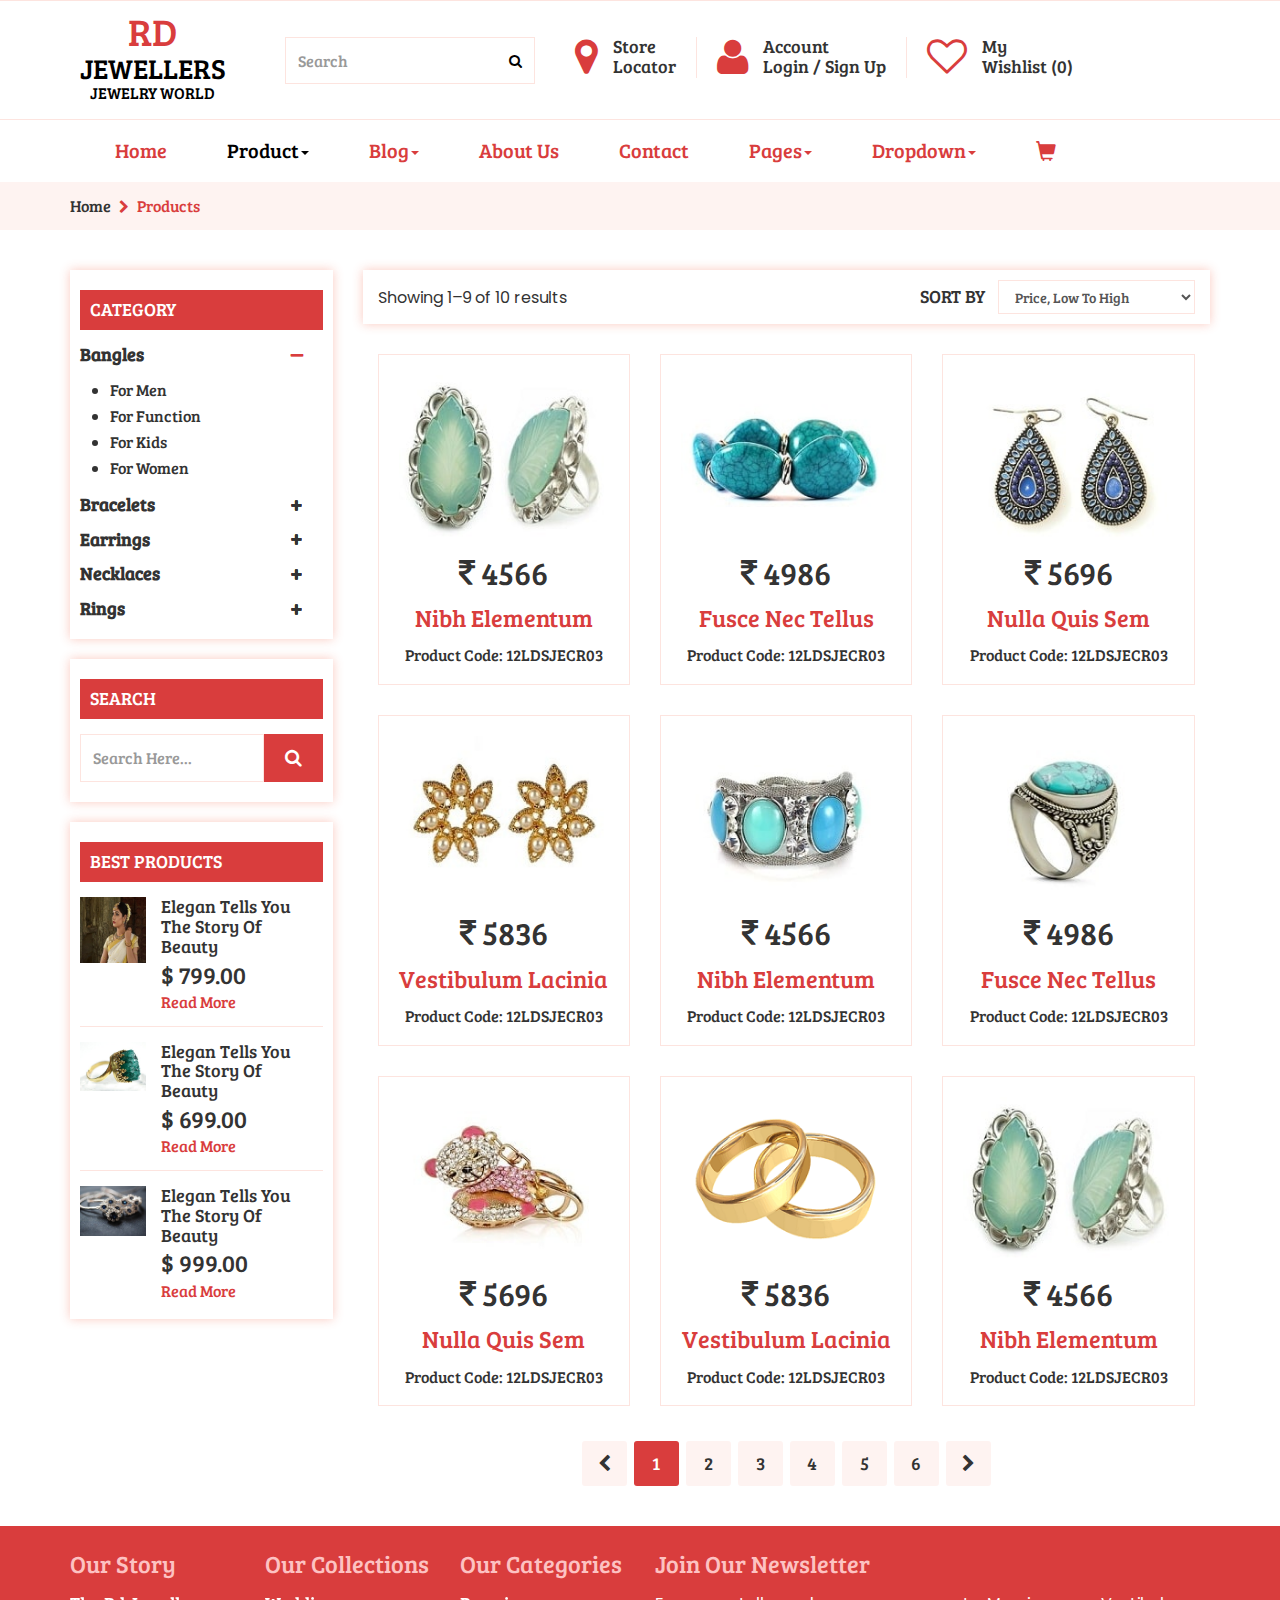
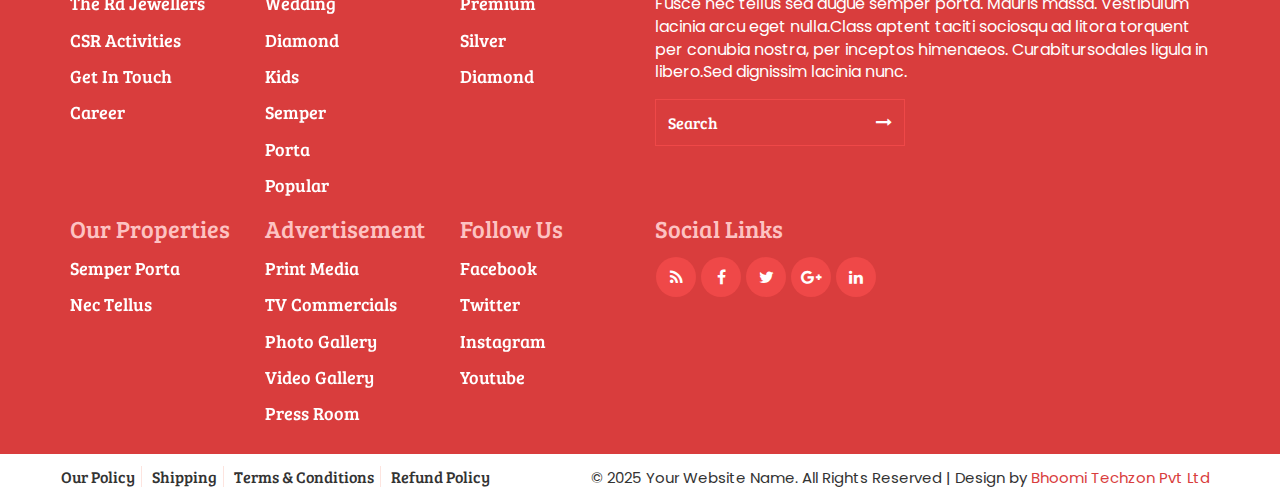
<file: product.html>
<!DOCTYPE html>
<html lang="en">
  <head>
    <meta charset="utf-8">
    <meta http-equiv="X-UA-Compatible" content="IE=edge">
    <meta name="viewport" content="width=device-width, initial-scale=1">
    <title>Rd Jewellers</title>
	<link href="css/bootstrap.min.css" rel="stylesheet">
	<link href="css/global.css" rel="stylesheet">
	<link href="css/list.css" rel="stylesheet">
	<link rel="stylesheet" type="text/css" href="css/font-awesome.min.css" />
	<link href="https://fonts.googleapis.com/css2?family=Bree+Serif&display=swap" rel="stylesheet">
	<link href="https://fonts.googleapis.com/css2?family=Poppins:ital,wght@0,400;1,300&display=swap" rel="stylesheet">
	<script src="js/jquery-2.1.1.min.js"></script>
    <script src="js/bootstrap.min.js"></script>
  </head>
  
<body>

<section id="header">
 <div class="container">
  <div class="row">
   <div class="header_1 clearfix">
    <div class="col-sm-2">
	 <div class="header_1l text-center clearfix">
	   <h2 class="mgt"><a class="col_1" href="index.html">RD <span class="span_1">JEWELLERS</span>  <span class="span_2">JEWELRY WORLD</span></a></h2>
	 </div>
	</div>
	<div class="col-sm-10">
	 <div class="header_1r clearfix">
	   <div class="header_1ri border_none clearfix">
	     <div class="input-group">
					<input type="text" class="form-control" placeholder="Search">
					<span class="input-group-btn">
						<button class="btn btn-primary" type="button">
							<i class="fa fa-search"></i></button>
					</span>
				 </div>
	   </div>
	   <div class="header_1ri clearfix">
	     <span class="span_1"><a class="col_1" href="#"><i class="fa fa-map-marker"></i></a></span>
		 <h5 class="mgt"><a href="#">Store <br> Locator</a></h5>
	   </div>
	   <div class="header_1ri clearfix">
	     <span class="span_1"><a class="col_1" href="login.html"><i class="fa fa-user"></i></a></span>
		 <h5 class="mgt"><a href="login.html">Account <br> Login / Sign Up</a></h5>
	   </div>
	   
	   <div class="header_1ri border_none clearfix">
	     <span class="span_1"><a class="col_1" href="#"><i class="fa fa-heart-o"></i></a></span>
		 <h5 class="mgt"><a href="#">My <br> Wishlist (0)</a></h5>
	   </div>
	 </div>
	</div>
   </div>
  </div>
 </div>
</section>

<section id="menu" class="clearfix cd-secondary-nav">
	<nav class="navbar nav_t">
		<div class="container">
		    <div class="navbar-header page-scroll">
				<button type="button" class="navbar-toggle" data-toggle="collapse" data-target="#bs-example-navbar-collapse-1">
					<span class="sr-only">Toggle navigation</span>
					<span class="icon-bar"></span>
					<span class="icon-bar"></span>
					<span class="icon-bar"></span>
				</button>
				<a class="col_1 navbar-brand" href="index.html">RD <span class="span_1">JEWELLERS</span>  <span class="span_2">JEWELRY WORLD</span></a>
			</div>
			<!-- Brand and toggle get grouped for better mobile display -->
			<!-- Collect the nav links, forms, and other content for toggling -->
			<div class="collapse navbar-collapse" id="bs-example-navbar-collapse-1">
				<ul class="nav navbar-nav">
				
				<li><a class="m_tag" href="index.html">Home</a></li>
				<li class="dropdown">
					  <a class="m_tag active_tab" href="#" data-toggle="dropdown" role="button" aria-expanded="false">Product<span class="caret"></span></a>
					  <ul class="dropdown-menu drop_3" role="menu">
						<li><a href="product.html">Product</a></li>
						<li><a class="border_none" href="detail.html">Product Detail</a></li>
					  </ul>
                    </li>
				<li class="dropdown">
					  <a class="m_tag" href="#" data-toggle="dropdown" role="button" aria-expanded="false">Blog<span class="caret"></span></a>
					  <ul class="dropdown-menu drop_3" role="menu">
						<li><a href="blog.html">Blog</a></li>
						<li><a class="border_none" href="blog_detail.html">Blog Detail</a></li>
					  </ul>
                    </li>
				
				<li><a class="m_tag" href="about.html">About Us</a></li>
				<li><a class="m_tag" href="contact.html">Contact</a></li>
				<li class="dropdown">
					  <a class="m_tag" href="#" data-toggle="dropdown" role="button" aria-expanded="false">Pages<span class="caret"></span></a>
					  <ul class="dropdown-menu drop_3" role="menu">
					    <li><a href="login.html">My Account</a></li>
						<li><a href="cart.html">Shopping Cart</a></li>
						<li><a class="border_none" href="checkout.html">Checkout</a></li>
					  </ul>
                    </li>
				<li class="dropdown dropdown-large">
				<a href="#" class="dropdown-toggle m_tag" data-toggle="dropdown">Dropdown<b class="caret"></b></a>
				
				<ul class="dropdown-menu dropdown-menu-large row">
					<li class="col-sm-2">
						<ul>
							<li class="dropdown-header">BRACELETS</li>
							<li><a href="#">Available</a></li>
							<li><a href="#">Examples</a></li>
							<li><a href="#">Jewelry</a></li>
							<li><a href="#">Aligninment</a></li>
							<li><a href="#">Headers</a></li>
						</ul><br>
						<ul>
							<li class="dropdown-header">BY METAL</li>
							<li><a href="#">Available</a></li>
							<li><a href="#">Examples</a></li>
							<li><a href="#">Jewelry</a></li>
						</ul>
					</li>
					<li class="col-sm-2">
						<ul>
							<li class="dropdown-header">EARRINGS</li>
							<li><a href="#">Available</a></li>
							<li><a href="#">Examples</a></li>
							<li><a href="#">Jewelry</a></li>
							<li><a href="#">Aligninment</a></li>
							<li><a href="#">Headers</a></li>
						</ul><br>
						<ul>
							<li class="dropdown-header">BY METAL</li>
							<li><a href="#"> Glyphs</a></li>
							<li><a href="#">Examples</a></li>
							<li><a href="#">Jewelry</a></li>
						</ul>
					</li>
					<li class="col-sm-2">
						<ul>
							<li class="dropdown-header">PENDANTS</li>
							<li><a href="#">Available</a></li>
							<li><a href="#">Examples</a></li>
							<li><a href="#">Jewelry</a></li>
							<li><a href="#">Aligninment</a></li>
							<li><a href="#">Headers</a></li>
						</ul><br>
						<ul>
							<li class="dropdown-header">BY METAL</li>
							<li><a href="#"> Glyphs</a></li>
							<li><a href="#">Examples</a></li>
							<li><a href="#">Jewelry</a></li>
						</ul>
					</li>
					<li class="col-sm-2">
						<ul>
							<li class="dropdown-header">PENDANTS</li>
							<li><a href="#">Available</a></li>
							<li><a href="#">Examples</a></li>
							<li><a href="#">Jewelry</a></li>
							<li><a href="#">Aligninment</a></li>
							<li><a href="#">Headers</a></li>
						</ul><br>
						<ul>
							<li class="dropdown-header">BY METAL</li>
							<li><a href="#"> Glyphs</a></li>
							<li><a href="#">Examples</a></li>
							<li><a href="#">Jewelry</a></li>
						</ul>
					</li>
					<li class="col-sm-4">
						<ul>
							<li><a href="#"><img src="img/1.jpg" alt="abc" class="iw"></a></li>
						</ul><br>
						<ul>
							<li><a href="#"><img src="img/2.png" alt="abc" class="iw"></a></li>
						</ul>
					</li>
				</ul>
				
			</li>
			    <li class="dropdown drop_cart">
					  <a class="m_tag" href="#" data-toggle="dropdown" role="button" aria-expanded="false"><i class="glyphicon glyphicon-shopping-cart"></i></a>
					  <ul class="dropdown-menu drop_1" role="menu">
						<li>
						 <div class="drop_1i clearfix">
						  <div class="col-sm-6">
						   <div class="drop_1il clearfix"><h5 class="mgt">2 ITEMS</h5></div>
						  </div>
						  <div class="col-sm-6">
						   <div class="drop_1il text-right clearfix"><h5 class="mgt"><a href="#">VIEW CART</a></h5></div>
						  </div>
						 </div>
						 <div class="drop_1i1 clearfix">
						  <div class="col-sm-6">
						   <div class="drop_1i1l clearfix"><h6 class="mgt bold"><a href="#">Nulla Quis</a> <br> <span class="normal col_2">1x - $89.00</span></h6></div>
						  </div>
						  <div class="col-sm-4">
						   <div class="drop_1i1r clearfix"><a href="#"><img src="images/21.jpg" class="iw" alt="abc"></a></div>
						  </div>
						  <div class="col-sm-2">
						   <div class="drop_1i1l text-right clearfix"><h6 class="mgt bold"> <span><i class="fa fa-remove"></i></span></h6></div>
						  </div>
						 </div>
						 <div class="drop_1i1 clearfix">
						  <div class="col-sm-6">
						   <div class="drop_1i1l clearfix"><h6 class="mgt bold"><a href="#">Eget Nulla</a> <br> <span class="normal col_2">1x - $89.00</span></h6></div>
						  </div>
						  <div class="col-sm-4">
						   <div class="drop_1i1r clearfix"><a href="#"><img src="images/20.jpg" class="iw" alt="abc"></a></div>
						  </div>
						  <div class="col-sm-2">
						   <div class="drop_1i1l text-right clearfix"><h6 class="mgt bold"> <span><i class="fa fa-remove"></i></span></h6></div>
						  </div>
						 </div>
						 <div class="drop_1i2 clearfix">
						  <div class="col-sm-6">
						   <div class="drop_1il clearfix"><h5 class="mgt">TOTAL</h5></div>
						  </div>
						  <div class="col-sm-6">
						   <div class="drop_1il text-right clearfix"><h5 class="mgt">$138.00</h5></div>
						  </div>
						 </div>
						 <div class="drop_1i3 text-center clearfix">
						  <div class="col-sm-12">
						   <h5><a class="button_1 block" href="#">CHECKOUT</a></h5>
						   <h5><a class="button block" href="#">VIEW CART</a></h5>
						  </div>
						 </div>
						</li>
					  </ul>
                    </li>
			</ul>
		    	

			</div>
			<!-- /.navbar-collapse -->
		</div>
		<!-- /.container-fluid -->
	</nav>
	
	</section>
	
<section id="center" class="clearfix center_prod">
<div class="container">
 <div class="row">
   <div class="center_prod_1 clearfix">
    <div class="col-sm-12">
	 <h6 class="mgt col_1 normal"><a href="#">Home</a>  <i style="font-size:14px; margin-left:5px; margin-right:5px;" class="fa fa-chevron-right"></i>   Products</h6>
	</div>
   </div>
 </div>
</div>
</section>

<section id="product">
<div class="container">
 <div class="row">
   <div class="product_1 clearfix">
     <div class="col-sm-3">
	  <div class="product_1l clearfix">
	    <div class="center_shop_1li clearfix">
	   <h5 class="mgt">CATEGORY</h5>
	    <div class="ziehharmonika">
			<h3 data-prefix="★" class="active"><a href="detail.html">Bangles</a><div class="arrowDown"></div><div class="collapseIcon">–</div><div class="arrowDown"></div><div class="collapseIcon">–</div><div class="arrowDown"></div><div class="collapseIcon">–</div></h3>
			<div class="clickable" style="display: block;">
              <ul>
			   <li><a href="detail.html">For Men</a></li>
			   <li><a href="detail.html">For Function</a></li>
			   <li><a href="detail.html">For Kids</a></li>
			   <li><a href="detail.html">For Women</a></li>
			  </ul>
           </div>
		   <h3 data-prefix="★"><a href="detail.html">Bracelets</a><div class="arrowDown"></div><div class="collapseIcon">+</div><div class="arrowDown"></div><div class="collapseIcon">+</div><div class="arrowDown"></div><div class="collapseIcon">+</div></h3>
			<div class="clickable" style="">
              <ul>
			   <li><a href="detail.html">For Men</a></li>
			   <li><a href="detail.html">For Function</a></li>
			   <li><a href="detail.html">For Kids</a></li>
			   <li><a href="detail.html">For Women</a></li>
			  </ul>
           </div>
		   <h3 data-prefix="★" class=""><a href="detail.html">Earrings</a><div class="arrowDown"></div><div class="collapseIcon">+</div><div class="arrowDown"></div><div class="collapseIcon">+</div><div class="arrowDown"></div><div class="collapseIcon">+</div></h3>
			<div class="clickable" style="display: none;">
              <ul>
			   <li><a href="detail.html">For Men</a></li>
			   <li><a href="detail.html">For Function</a></li>
			   <li><a href="detail.html">For Kids</a></li>
			   <li><a href="detail.html">For Women</a></li>
			  </ul>
           </div>
		   <h3 data-prefix="★"><a href="detail.html">Necklaces</a><div class="arrowDown"></div><div class="collapseIcon">+</div><div class="arrowDown"></div><div class="collapseIcon">+</div><div class="arrowDown"></div><div class="collapseIcon">+</div></h3>
			<div class="clickable" style="">
              <ul>
			   <li><a href="detail.html">For Men</a></li>
			   <li><a href="detail.html">For Function</a></li>
			   <li><a href="detail.html">For Kids</a></li>
			   <li><a href="detail.html">For Women</a></li>
			  </ul>
           </div>
		   <h3 data-prefix="★" class=""><a href="detail.html">Rings</a><div class="arrowDown"></div><div class="collapseIcon">+</div><div class="arrowDown"></div><div class="collapseIcon">+</div><div class="arrowDown"></div><div class="collapseIcon">+</div></h3>
			<div class="clickable" style="display: none;">
              <ul>
			   <li><a href="detail.html">For Men</a></li>
			   <li><a href="detail.html">For Function</a></li>
			   <li><a href="detail.html">For Kids</a></li>
			   <li><a href="detail.html">For Women</a></li>
			  </ul>
           </div>
		  </div>
	  </div>
	    <div class="product_1i clearfix">
	   <h5 class="mgt">SEARCH</h5>
	  <div class="input-group">
					<input type="text" class="form-control form_2" placeholder="Search Here...">
					<span class="input-group-btn">
						<button class="btn btn-primary" type="button">
							<i class="fa fa-search"></i></button>
					</span>
      </div>
	  </div>
	    <div class="blog_1li1 clearfix">
	    <h5 class="mgt heading">BEST PRODUCTS</h5>
		<div class="blog_1li1i clearfix">
		 <div class="col-sm-4 space_left">
		  <img src="images/21.jpg" class="iw" alt="abc">
		 </div>
		 <div class="col-sm-8 space_all">
		  <h5 class="mgt"><a href="detail.html">Elegan Tells You The Story Of Beauty</a></h5>
		  <h4>$ 799.00</h4>
		  <h6><a class="col_1" href="detail.html">Read More</a></h6>
		 </div>
		</div>
		<div class="blog_1li1i clearfix">
		 <div class="col-sm-4 space_left">
		  <img src="images/20.jpg" class="iw" alt="abc">
		 </div>
		 <div class="col-sm-8 space_all">
		  <h5 class="mgt"><a href="detail.html">Elegan Tells You The Story Of Beauty</a></h5>
		  <h4>$ 699.00</h4>
		  <h6><a class="col_1" href="detail.html">Read More</a></h6>
		 </div>
		</div>
		<div class="blog_1li1i pdb border_none clearfix">
		 <div class="col-sm-4 space_left">
		  <img src="images/19.jpg" class="iw" alt="abc">
		 </div>
		 <div class="col-sm-8 space_all">
		  <h5 class="mgt"><a href="detail.html">Elegan Tells You The Story Of Beauty</a></h5>
		  <h4>$ 999.00</h4>
		  <h6><a class="col_1" href="detail.html">Read More</a></h6>
		 </div>
		</div>
	  </div>
	  </div>
	 </div>
	 <div class="col-sm-9">
	  <div class="product_1r clearfix">
	    <div class="center_product_1r2 clearfix">
	   <div class="col-sm-6">
	    <div class="center_product_1r2l clearfix">
		  <p class="mgt">Showing 1–9 of 10 results</p>
		</div>
	   </div>
	   <div class="col-sm-6">
	    <div class="center_product_1r2r text-right clearfix">
		 <h5 class="mgt">SORT BY</h5>
		 <select class="form-control" id="subject" name="subject">
		<option>Price, Low To High</option>
		<option>Price, High To Low</option>
		<option>Alphabetically, A-Z</option>
		<option>Alphabetically, Z-A</option>
		<option>Date, New To Old</option>
		</select>
		</div>
	   </div>
	  </div>
	    <div class="product_1r1 clearfix">
		            <div class="col-sm-4">
					  <div class="list_2i clearfix mgt-center">
					    <a href="detail.html"><img src="images/6.jpg" class="iw" alt="abc"></a>
						<h3><i class="fa fa-rupee"></i> 4566</h3>
						<h4><a class="col_1" href="detail.html">Nibh Elementum</a></h4>
						<h6>Product Code: 12LDSJECR03</h6>
					  </div>
					</div>
					<div class="col-sm-4">
					  <div class="list_2i clearfix mgt-center">
					    <a href="detail.html"><img src="images/7.jpg" class="iw" alt="abc"></a>
						<h3><i class="fa fa-rupee"></i> 4986</h3>
						<h4><a class="col_1" href="detail.html">Fusce Nec Tellus</a></h4>
						<h6>Product Code: 12LDSJECR03</h6>
					  </div>
					</div>
					<div class="col-sm-4">
					  <div class="list_2i clearfix mgt-center">
					    <a href="detail.html"><img src="images/8.jpg" class="iw" alt="abc"></a>
						<h3><i class="fa fa-rupee"></i> 5696</h3>
						<h4><a class="col_1" href="detail.html">Nulla Quis Sem</a></h4>
						<h6>Product Code: 12LDSJECR03</h6>
					  </div>
					</div>
		</div>
		<div class="product_1r1 clearfix">
		            <div class="col-sm-4">
					  <div class="list_2i clearfix mgt-center">
					    <a href="detail.html"><img src="images/9.jpg" class="iw" alt="abc"></a>
						<h3><i class="fa fa-rupee"></i> 5836</h3>
						<h4><a class="col_1" href="detail.html">Vestibulum Lacinia</a></h4>
						<h6>Product Code: 12LDSJECR03</h6>
					  </div>
					</div>
                	<div class="col-sm-4">
					  <div class="list_2i clearfix mgt-center">
					    <a href="detail.html"><img src="images/10.jpg" class="iw" alt="abc"></a>
						<h3><i class="fa fa-rupee"></i> 4566</h3>
						<h4><a class="col_1" href="detail.html">Nibh Elementum</a></h4>
						<h6>Product Code: 12LDSJECR03</h6>
					  </div>
					</div>
					<div class="col-sm-4">
					  <div class="list_2i clearfix mgt-center">
					    <a href="detail.html"><img src="images/11.jpg" class="iw" alt="abc"></a>
						<h3><i class="fa fa-rupee"></i> 4986</h3>
						<h4><a class="col_1" href="detail.html">Fusce Nec Tellus</a></h4>
						<h6>Product Code: 12LDSJECR03</h6>
					  </div>
					</div>
		</div>
		<div class="product_1r1 clearfix">
		            <div class="col-sm-4">
					  <div class="list_2i clearfix mgt-center">
					    <a href="detail.html"><img src="images/12.jpg" class="iw" alt="abc"></a>
						<h3><i class="fa fa-rupee"></i> 5696</h3>
						<h4><a class="col_1" href="detail.html">Nulla Quis Sem</a></h4>
						<h6>Product Code: 12LDSJECR03</h6>
					  </div>
					</div>
					<div class="col-sm-4">
					  <div class="list_2i clearfix mgt-center">
					    <a href="detail.html"><img src="images/13.png" class="iw" alt="abc"></a>
						<h3><i class="fa fa-rupee"></i> 5836</h3>
						<h4><a class="col_1" href="detail.html">Vestibulum Lacinia</a></h4>
						<h6>Product Code: 12LDSJECR03</h6>
					  </div>
					</div>
					<div class="col-sm-4">
					  <div class="list_2i clearfix mgt-center">
					    <a href="detail.html"><img src="images/6.jpg" class="iw" alt="abc"></a>
						<h3><i class="fa fa-rupee"></i> 4566</h3>
						<h4><a class="col_1" href="detail.html">Nibh Elementum</a></h4>
						<h6>Product Code: 12LDSJECR03</h6>
					  </div>
					</div>
		</div>
		<div class="product_1_last text-center clearfix">
	  <div class="col-sm-12">
	   <ul>
	    <li><a href="detail.html"><i class="fa fa-chevron-left"></i></a></li>
	    <li class="act"><a href="detail.html">1</a></li>
		<li><a href="detail.html">2</a></li>
		<li><a href="detail.html">3</a></li>
		<li><a href="detail.html">4</a></li>
		<li><a href="detail.html">5</a></li>
		<li><a href="detail.html">6</a></li>
		<li><a href="detail.html"><i class="fa fa-chevron-right"></i></a></li>
	   </ul>
	  </div>
	 </div>
	  </div>
	 </div>
   </div>
 </div>
</div>
</section>

<section id="footer">
 <div class="container">
  <div class="row">
   <div class="footer_1 mgt clearfix">
    <div class="col-sm-2">
	 <div class="footer_1i clearfix">
	  <h4 class="mgt col_3">Our Story</h4>
	  <h5><a class="hvr-forward col" href="#">The Rd Jewellers</a></h5>
	  <h5><a class="hvr-forward col" href="#">CSR Activities</a></h5>
	  <h5><a class="hvr-forward col" href="#">Get In Touch</a></h5>
	  <h5><a class="hvr-forward col" href="#">Career</a></h5>
	 </div>
	</div>
	<div class="col-sm-2">
	 <div class="footer_1i clearfix">
	  <h4 class="mgt col_3">Our Collections</h4>
	  <h5><a class="hvr-forward col" href="#">Wedding</a></h5>
	  <h5><a class="hvr-forward col" href="#">Diamond</a></h5>
	  <h5><a class="hvr-forward col" href="#">Kids</a></h5>
	  <h5><a class="hvr-forward col" href="#">Semper</a></h5>
	  <h5><a class="hvr-forward col" href="#">Porta</a></h5>
	  <h5><a class="hvr-forward col" href="#">Popular</a></h5>
	 </div>
	</div>
	<div class="col-sm-2">
	 <div class="footer_1i clearfix">
	  <h4 class="mgt col_3">Our Categories</h4>
	  <h5><a class="hvr-forward col" href="#">Premium</a></h5>
	  <h5><a class="hvr-forward col" href="#">Silver</a></h5>
	  <h5><a class="hvr-forward col" href="#">Diamond</a></h5>
	 </div>
	</div>
	<div class="col-sm-6">
	 <div class="footer_1i clearfix">
	  <h4 class="mgt col_3">Join Our Newsletter</h4>
	  <p class="col">Fusce nec tellus sed augue semper porta. Mauris massa. Vestibulum lacinia arcu eget nulla.Class aptent taciti sociosqu ad litora torquent per conubia nostra, per inceptos himenaeos. Curabitursodales ligula in libero.Sed dignissim lacinia nunc.</p>
	  <div class="input-group">
					<input type="text" class="form-control" placeholder="Search">
					<span class="input-group-btn">
						<button class="btn btn-primary" type="button">
							<i class="fa fa-long-arrow-right"></i></button>
					</span>
	  </div>
	 </div>
	</div>
   </div>
   <div class="footer_1 clearfix">
    <div class="col-sm-2">
	 <div class="footer_1i clearfix">
	  <h4 class="mgt col_3">Our Properties</h4>
	  <h5><a class="hvr-forward col" href="#">Semper Porta</a></h5>
	  <h5><a class="hvr-forward col" href="#">Nec Tellus</a></h5>
	 </div>
	</div>
	<div class="col-sm-2">
	 <div class="footer_1i clearfix">
	  <h4 class="mgt col_3">Advertisement</h4>
	  <h5><a class="hvr-forward col" href="#">Print Media</a></h5>
	  <h5><a class="hvr-forward col" href="#">TV Commercials</a></h5>
	  <h5><a class="hvr-forward col" href="#">Photo Gallery</a></h5>
	  <h5><a class="hvr-forward col" href="#">Video Gallery</a></h5>
	  <h5><a class="hvr-forward col" href="#">Press Room</a></h5>
	 </div>
	</div>
	<div class="col-sm-2">
	 <div class="footer_1i clearfix">
	  <h4 class="mgt col_3">Follow Us</h4>
	  <h5><a class="hvr-forward col" href="#">Facebook</a></h5>
	  <h5><a class="hvr-forward col" href="#">Twitter</a></h5>
	  <h5><a class="hvr-forward col" href="#">Instagram</a></h5>
	  <h5><a class="hvr-forward col" href="#">Youtube</a></h5>
	 </div>
	</div>
	<div class="col-sm-6">
	 <div class="footer_1i clearfix">
	  <h4 class="mgt col_3">Social Links</h4>
		 <ul class="social-network social-circle">
							<li><a href="#" class="icoRss" title="Rss"><i class="fa fa-rss"></i></a></li>
							<li><a href="#" class="icoFacebook" title="Facebook"><i class="fa fa-facebook"></i></a></li>
							<li><a href="#" class="icoTwitter" title="Twitter"><i class="fa fa-twitter"></i></a></li>
							<li><a href="#" class="icoGoogle" title="Google +"><i class="fa fa-google-plus"></i></a></li>
							<li><a href="#" class="icoLinkedin" title="Linkedin"><i class="fa fa-linkedin"></i></a></li>
		 </ul>
	 </div>
	</div>
   </div>
  </div>
 </div>
</section>

<section id="footer_bottom">
 <div class="container">
  <div class="row">
   <div class="footer_b clearfix">
	 <div class="col-sm-5 space_left">
	  <div class="footer_br clearfix">
	  <ul class="mgt">
	   <li>
		<a href="#">Our Policy</a>
		<a href="#">Shipping</a>
		<a href="#">Terms & Conditions</a>
		<a class="border_none" href="#">Refund Policy</a>
	   </li>
	  </ul>
	 </div>
	 </div>
	 <div class="col-sm-7 space_left">
	  <div class="footer_bl  text-right clearfix">
	   <p>© 2025 Your Website Name. All Rights Reserved | Design by <a class="col_1" href="">Bhoomi Techzon Pvt Ltd</a></p>
	  </div>
	 </div>
   </div>
  </div>
 </div>
</section>
	
<script type="text/javascript">
$(document).ready(function(){
	/*****Fixed Menu******/
	var secondaryNav = $('.cd-secondary-nav'),
	   secondaryNavTopPosition = secondaryNav.offset().top;
	   navbar_height = document.querySelector('.navbar').offsetHeight;
	   
		$(window).on('scroll', function(){
		    if($(window).scrollTop() > secondaryNavTopPosition + navbar_height ) {
				secondaryNav.addClass('is-fixed');	
				document.body.style.paddingTop = navbar_height + 'px';
				
			} else {
				secondaryNav.removeClass('is-fixed');
				document.body.style.paddingTop = '0'
			}
		});	
		
});
</script>

<script src="js/ziehharmonika.js"></script>

<script>
$(document).ready(function() {
		$('.ziehharmonika').ziehharmonika({
			collapsible: true,
			prefix: '★',
			scroll: false
		});
	});</script>

</body>
 
</html>
</file>
<file: css/global.css>
/*
Template Name: Rd Jewellers
File: Layout CSS
Author: TemplatesOnWeb
Author URI: https://www.templateonweb.com/
Licence: <a href="https://www.templateonweb.com/license">Website Template Licence</a>
*/
body{
font-family: 'Bree Serif', serif;
   }
h1,h2,h3,h4,h5,h6{
padding:0;
margin:0;
color:#333;
}
a{
 color:#333;
 }
a:hover{
text-decoration:none;
color:#d93d3d;
}
a:focus{
text-decoration:none;
color:#d93d3d;
}
ul{
padding:0;
margin:0;
list-style:none;
margin-top:15px;
}
li{
 font-size:18px;
  }
.small{
 font-size:16px; 
 }
p{
padding:0;
margin:0;
font-size:16px;
margin-top:15px;
color:#333;
font-family: 'Poppins', sans-serif;
}
h1{
font-size:45px;
margin-top:15px;
}
h2{
font-size:38px;
margin-top:15px;
}
h3{
font-size:32px;
margin-top:15px;
}
h4{
font-size:24px;
margin-top:15px;
}
h5{
font-size:18px;
margin-top:15px;
}
h6{
font-size:16px;
margin-top:15px;
font-weight:100;
}
.space_left{
padding-left:0; 
} 
.space_right{
padding-right:0;
} 
.space_all{
padding:0; 
} 
.iw{
   width:100%;
   }
.button{
background:none;
display:inline-block;
color:#000;
padding:15px 35px 17px 35px;
margin-top:10px;
font-weight:normal;
border-radius:30px;
border:1px solid #d93d3d;
  }
.button:hover{
background:#d93d3d;
color:#fff;
border:1px solid #d93d3d;
  }

.button_1{
background:#d93d3d;
display:inline-block;
color:#fff;
padding:15px 35px 17px 35px;
margin-top:10px;
font-weight:normal;
border-radius:30px;
border:1px solid #d93d3d;
  }
.button_1:hover{
background:none;
color:#000;
border:1px solid #d93d3d;
  }
.border_none{
  border:none!important;
  }
.mgt{
  margin-top:0!important;
  }
.bold{
 font-weight:bold!important;
  }
.normal{
 font-weight:100!important;
  }
.navbar {
 min-height:auto; 
 margin-bottom:0;
 border:none;
 border-radius:0;
}
.col{
color:#fff!important;  
  }
.col_1{
 color:#d93d3d!important;
 }
.col_2{
 color:#999;
 }
.col_3{
 color:#fdc2c2;
 }
.pdb{
padding-bottom:0!important; 
 }
.block{
display:block; 
 }
.inline{
display:inline-block; 
 }
.bgn{
background:none!important; 
 }
.mgt-center {
margin-top: 0!important;
text-align: center;
color: #d93d3d;
}
/*********************top****************/
#top{
padding-top:10px;
padding-bottom:10px; 
 }
.top_1 h6 a{
padding-left:5px;
padding-right:5px; 
 }
/*********************top_end****************/

/*********************header****************/
#header{
border-top:1px solid #f4573729;
border-bottom:1px solid #f4573729;
padding-top:10px;
padding-bottom:18px;
 }
.header_1l h2 span{
display:block; 
color:#000;
 }
.header_1l h2 .span_1{
font-size:28px;
 }
.header_1l h2 .span_2{
font-size:16px;
 }
.header_1ri .input-group{
width:250px;
border:1px solid #f4573729;
 }
.header_1ri .input-group .form-control{
border:none;
box-shadow:none;
height:45px;
font-size:16px;
 }
.header_1ri .input-group .btn{
border:none;
background:none;
color:#000;
 }

.header_1ri{
float:left;
padding-left:20px;
padding-right:20px;
border-right:1px solid #f4573729;
 }
.header_1ri .span_1{
 float:left;
 display:inline-block;
 margin-right:15px;
 font-size:40px;
 line-height:0;
 }
.header_1ri h5{
 display:inline-block;
 }
.header_1r{
padding-top:26px; 
 }
/*********************header_end****************/

/*********************menu****************/
#menu{
background:#fff; 
 }
#menu .navbar-brand span{
display:block; 
color:#000;
 }
#menu .navbar-brand .span_1{
font-size:28px;
line-height:1.4em;
 }
#menu .navbar-brand .span_2{
font-size:16px;
line-height:0.7em;
 }
#menu .navbar-brand{
padding:0;
margin:0;
height:auto; 
font-size:38px;
text-align:center;
display:none;
 }
.m_tag{
color:#d93d3d;
padding:20px 30px!important;
font-size:20px;
background:none;
 }
.m_tag:hover{
color:#000!important;
background:none!important;
 }
.m_tag:focus{
color:#000!important;
background:none!important;
 }
.active_tab{
color:#000;
background:none!important;
 }

#menu  .drop_3 a{
font-size:18px;
border-bottom:1px solid #f4573729;
padding-top:15px!important;
padding-bottom:15px!important 
 }
#menu  .drop_3 a:hover{
color:#fff!important;
background:#d93d3d!important;
 }
#menu  .drop_3{
padding:0;
min-width:200px;
margin-top:2px;
 }
 
.dropdown-large {
  position: static !important;
}
.dropdown-menu-large {
  margin-left: 16px;
  margin-right: 16px;
  padding: 20px 0px;
  left:0;
  right:0;
  border-color:#f4573729;
}
.dropdown-menu-large > li > ul {
  padding: 0;
  margin: 0;
}
.dropdown-menu-large > li > ul > li {
  list-style: none;
}
.dropdown-menu-large > li > ul > li > a {
  display: block;
  padding: 5px 20px;
  clear: both;
  font-weight: normal;
  line-height: 1.428571429;
  color: #333333;
  white-space: normal;
  font-size:18px;
}
.dropdown-menu-large > li ul > li > a:hover,
.dropdown-menu-large > li ul > li > a:focus {
  text-decoration: none;
  color: #d93d3d;
}
.dropdown-menu-large .disabled > a,
.dropdown-menu-large .disabled > a:hover,
.dropdown-menu-large .disabled > a:focus {
  color: #999999;
}
.dropdown-menu-large .disabled > a:hover,
.dropdown-menu-large .disabled > a:focus {
  text-decoration: none;
  background-color: transparent;
  background-image: none;
  filter: progid:DXImageTransform.Microsoft.gradient(enabled = false);
  cursor: not-allowed;
}
.dropdown-menu-large .dropdown-header {
  color: #000;
  font-size: 22px;
  font-weight:bold;
  margin-bottom:10px;
}
@media (max-width: 768px) {
  .dropdown-menu-large {
    margin-left: 0 ;
    margin-right: 0 ;
  }
  .dropdown-menu-large > li {
    margin-bottom: 30px;
  }
  .dropdown-menu-large > li:last-child {
    margin-bottom: 0;
  }
  .dropdown-menu-large .dropdown-header {
    padding: 3px 15px !important;
  }
}
 /*
.cd-secondary-nav {
  position: static;
}
.cd-secondary-nav .is-visible {
  visibility: visible;
  transform: scale(1);
  transition: transform 0.3s, visibility 0s 0s;
}
*/
.cd-secondary-nav.is-fixed {
    z-index: 9999;
    position: fixed;
    left: auto;
    top: 0; 
	width:100%;
  }
.cd-secondary-nav.is-fixed {
top: -40px;
transform: translateY(40px);
transition: transform .3s;
}
  
#menu .drop_1{
min-width:320px; 
left:auto;
right:0;
padding:20px 15px;
 }
#menu .drop_1i{
 border-bottom:1px solid #f4573729;
 padding-bottom:10px;
 }
#menu .drop_1i1l span i{
display:inline-bloc;
width:30px;
height:30px;
line-height:27px;
border:1px solid #f4573729;
text-align:center;
font-size:14px;
margin-top:10px;
cursor:pointer; 
 }
#menu .drop_1i1l span i:hover{
background:#333;
color:#fff;
border-color:#333;
 }
#menu .drop_1i1{
padding-top:10px;
padding-bottom:10px;
border-bottom:1px solid #f4573729;
 }
#menu .drop_1i2{
padding-top:10px;
padding-bottom:10px; 
 }
#menu .drop_1i3 .button{
 display:block;
 }
/*********************menu_end****************/

/*********************footer****************/
#footer{
background:#d93d3d;
padding-top:25px;
padding-bottom:30px; 
 }
/* Forward */
.hvr-forward {
  display: inline-block;
  vertical-align: middle;
  -webkit-transform: perspective(1px) translateZ(0);
  transform: perspective(1px) translateZ(0);
  box-shadow: 0 0 1px transparent;
  -webkit-transition-duration: 0.3s;
  transition-duration: 0.3s;
  -webkit-transition-property: transform;
  transition-property: transform;
}
.hvr-forward:hover, .hvr-forward:focus, .hvr-forward:active {
  -webkit-transform: translateX(8px);
  transform: translateX(8px);
}

.footer_1i .input-group{
width:250px;
border:1px solid #ef4848;
margin-top:15px;
 }
.footer_1i .input-group .form-control{
border:none;
box-shadow:none;
height:45px;
font-size:16px;
background:none;
color:#fff;
 }
.footer_1i .input-group .btn{
border:none;
background:none;
color:#fff;
font-size:16px;
 }
.footer_1i ::placeholder {
  color: #fff;
  opacity: 1; /* Firefox */
}
.footer_1{
margin-top:20px; 
 }
 
/* footer social icons */
ul.social-network {
	list-style: none;
	display: block;
	margin-left:0 !important;
	padding: 0;
}
ul.social-network li {
	display: inline-block;
	margin: 0 1px;
}


/* footer social icons */
.social-network a.icoRss:hover {
	background-color: #F56505;
}
.social-network a.icoFacebook:hover {
	background-color:#3B5998;
}
.social-network a.icoTwitter:hover {
	background-color:#33ccff;
}
.social-network a.icoGoogle:hover {
	background-color:#BD3518;
}
.social-network a.icoVimeo:hover {
	background-color:#0590B8;
}
.social-network a.icoLinkedin:hover {
	background-color:#007bb7;
}
.social-network a.icoRss:hover i, .social-network a.icoFacebook:hover i, .social-network a.icoTwitter:hover i,
.social-network a.icoGoogle:hover i, .social-network a.icoVimeo:hover i, .social-network a.icoLinkedin:hover i {
	color:#fff;
}
a.socialIcon:hover, .socialHoverClass {
	color:#44BCDD;
}

.social-circle li a {
	display:inline-block;
	position:relative;
	margin:0 auto 0 auto;
	-moz-border-radius:50%;
	-webkit-border-radius:50%;
	border-radius:50%;
	text-align:center;
	width: 40px;
	height: 40px;
	font-size:16px;
}
.social-circle li i {
	margin:0;
	line-height:40px;
	text-align: center;
}

.social-circle li a:hover i, .triggeredHover {
	-moz-transform: rotate(360deg);
	-webkit-transform: rotate(360deg);
	-ms--transform: rotate(360deg);
	transform: rotate(360deg);
	-webkit-transition: all 0.2s;
	-moz-transition: all 0.2s;
	-o-transition: all 0.2s;
	-ms-transition: all 0.2s;
	transition: all 0.2s;
}
.social-circle i {
	color: #fff;
	-webkit-transition: all 0.8s;
	-moz-transition: all 0.8s;
	-o-transition: all 0.8s;
	-ms-transition: all 0.8s;
	transition: all 0.8s;
}

.footer_1i ul li a {
 background-color: #ef4848;  
}

.footer_br ul li a {
    padding-left: 6px;
    padding-right: 6px;
    font-size: 16px;
    border-right: 1px solid #f4573729;
	
}
#footer_bottom{
padding-top:10px;
padding-bottom:10px; 
 }
.footer_bl p{
 font-size: 15px;
 margin-top:3px; 
 }
/*********************footer_end****************/

/*********************common****************/
.center_prod{
padding-top:15px;
padding-bottom:15px;
background:#f4573712;
 }
.product_1_last{
margin-top:20px; 
 }
.product_1_last ul li{
 display:inline-block;
 margin: 0 2px;
 width:45px;
 height:45px;
 line-height:45px;
 background: #f4573712; 
 text-align:center;
 border-radius:3px;
 }
.product_1_last ul li a{
display:block;
color: #333;
 }
.product_1_last ul li:hover{
 background: #d93d3d; 
 }
.product_1_last ul li:hover a{
 color: #fff;
 }
.act{
  background:#d93d3d!important;
 }
.act a{
 color: #fff!important;
 }
/*********************common_end****************/

@media screen and (max-width : 767px){
.space_left{
padding-left:15px; 
} 
.space_right{
padding-right:15px; 
} 
.space_all{
padding-left:15px;
padding-right:15px;
} 
.navbar-collapse{
box-shadow:none; 
  }
.navbar .navbar-collapse, .navbar-default .navbar-form {
 border:none;
}
.navbar-toggle{
 background:#d93d3d;
 border:none;
 border-radius:0; 
 margin-top:14px;
  }
.navbar-toggle:hover{
 background:#d93d3d!important; 
  }
.navbar-toggle:focus{
 background:#d93d3d!important; 
  }
.navbar-toggle .icon-bar{
 background:#fff!important; 
  }
.navbar {
position:static;
text-align:center;
  }
.dropdown-menu{
background:#fff!important; 
 }
.drop_3 a{
font-size:24px!important;
 }
 /*
.cd-secondary-nav.is-fixed {
position:static; 
 }*/
.nav .open>a, .nav .open>a:hover, .nav .open>a:focus{
border:none; 
 }

#header{
display:none; 
 }
#top{
display:none; 
 }
#menu .navbar-brand{
display:block;
padding:10px;
 }
.m_tag{
font-size:30px;
border-bottom:1px solid #f4573729;
padding-bottom:23px!important; 
 }
.list_2i{
margin-top:15px; 
 }
#footer{
text-align:center; 
 }
.footer_1i{
margin-top:15px; 
 }
.footer_1i h5{
display:inline-block;
margin-left:2px;
margin-right:2px;
 }
.footer_1i .input-group{
margin-left:auto;
margin-right:auto; 
 }
#footer_bottom{
text-align:center; 
 }
.footer_bl{
text-align:center; 
margin-top:10px; 
 }
.product_1_last ul li{
margin-bottom:8px; 
 }
.drop_cart{
display:none!important; 
 }
#menu .navbar-brand .span_2{
display:none; 
 }
#menu .navbar-brand .span_1{
display:inline-block; 
 }
#menu .navbar-brand{
font-size:28px; 
 }
}
@media (min-width:768px) and (max-width:991px) {
.container{
width:100%; 
padding-left:20px;
padding-right:20px;
 }
ul.social-network li{
margin-bottom:5px; 
 }
.header_1l h2 .span_1{
font-size:20px; 
 }
.header_1l h2 .span_2{
font-size:12px; 
 }
.header_1ri{
padding-left:5px;
padding-right:5px; 
 }
.header_1ri .span_1{
font-size:16px;
margin-right:5px; 
 }
.header_1ri h5{
font-size:16px;
 }
.header_1r {
padding-top:18px; 
 }
.m_tag{
padding:20px 10px!important; 
 }
.footer_1i h4{
font-size:18px; 
 }
.footer_1i h5{
font-size:16px; 
 }
.footer_1i p{
font-size:14px; 
 }
#footer .col-sm-2{
padding-left:5px;
padding-right:5px;
 }
 }
 
@media (min-width:992px) and (max-width:1200px) {
.container{
width:100%; 
padding-left:20px;
padding-right:20px;
 }
ul.social-network li{
margin-bottom:5px; 
 }
.header_1ri{
padding-left:8px;
padding-right:8px; 
 }
.m_tag{
padding:20px 23px!important; 
 }
.footer_1i h4{
font-size:22px; 
 }
  }
@media (min-width:1201px) and (max-width:1220px) {

 }
</file>
<file: css/index.css>
/*
Template Name: Rd Jewellers
File: Layout CSS
Author: TemplatesOnWeb
Author URI: https://www.templateonweb.com/
Licence: <a href="https://www.templateonweb.com/license">Website Template Licence</a>
*/
/*********************center_home****************/
.fade-carousel {
    position: relative;
    min-height: 600px;
}
.fade-carousel .carousel-inner .item {
    min-height: 600px;
}
.fade-carousel .carousel-indicators > li {
    margin: 0 4px;
    opacity: .8;
}
.fade-carousel .carousel-indicators > li.active {
  opacity: 1;
}

.hero hr{
width:10%;
border-color:#fff;
border-color:#d93d3d;
margin-left:0;
 }
.hero h1{
font-size:60px;
color:#d93d3d;
 }
.hero p{
color:#fff;
 }
.hero h4{
display:inline-block;
margin-left:4px;
margin-right:4px;
font-weight:normal;
 }
/********************************/
/*          Hero Headers        */
/********************************/
.hero {
    position: absolute;
	width:50%;
    top: 50%;
    left:30%;
	padding:20px 15px;
    z-index: 2;
    color: #fff;
    text-transform:capitalize;
    text-shadow: 1px 1px 0 rgba(0,0,0,.75);
	-webkit-transform: translate3d(-50%,-50%,0);
	-moz-transform: translate3d(-50%,-50%,0);
	-ms-transform: translate3d(-50%,-50%,0);
	-o-transform: translate3d(-50%,-50%,0);
	transform: translate3d(-50%,-50%,0);
}
.hero_1{
left:88%!important; 
 }

.fade-carousel .carousel-inner .item .hero {
    opacity: 0;
    -webkit-transition: 2s all ease-in-out .1s;
       -moz-transition: 2s all ease-in-out .1s; 
        -ms-transition: 2s all ease-in-out .1s; 
         -o-transition: 2s all ease-in-out .1s; 
            transition: 2s all ease-in-out .1s; 
}
.fade-carousel .carousel-inner .item.active .hero {
    opacity: 1;
    -webkit-transition: 2s all ease-in-out .1s;
       -moz-transition: 2s all ease-in-out .1s; 
        -ms-transition: 2s all ease-in-out .1s; 
         -o-transition: 2s all ease-in-out .1s; 
            transition: 2s all ease-in-out .1s;    
}

/********************************/
/*            Overlay           */
/********************************/
.overlay {
    position: absolute;
    width: 100%;
    height: 100%;
    z-index: 2;
    background-color: #080d1526;
    opacity: 1;
}

/********************************/
/*          Custom Buttons      */
/********************************/

/********************************/
/*       Slides backgrounds     */
/********************************/
.fade-carousel .slides .slide-1, 
.fade-carousel .slides .slide-2,
.fade-carousel .slides .slide-3 {
  min-height: 600px;
  background-size: cover;
  background-position: center center;
  background-repeat: no-repeat;
}
.fade-carousel .slides .slide-1 {
      background-image: url(../images/1.avif);
	  background-position:center;
}
.fade-carousel .slides .slide-2 {
    background-image: url(../images/2.avif);
	background-position:center;
}
.fade-carousel .slides .slide-3 {
      background-image: url(../images/3.avif);
	  background-position:center;
}
#center .carousel-indicators{
  bottom:0;
  }
.fade-carousel .carousel-indicators > li{
      background: #fff;
	  border-color: #fff;
	  width:20px;
	  height:20px;
	  border-radius:0;
  }
.fade-carousel .carousel-indicators > li.active{
      width:20px;
	  height:20px;
	  background:#d93d3d;
	  border-color:#d93d3d;
  }
/*********************center_home_end****************/

/*********************list****************/
#list{
padding-top:40px;
padding-bottom:40px; 
 }
.feature_2_last .btn-success{
background:#d93d3d;
padding:0;
border:none;
width:40px;
height:40px;
line-height:40px;
border:1px solid #d93d3d;
margin-left:3px;
margin-right:3px;
text-align:center;
font-size:20px;
border-radius:0;
 }
.feature_2_last .btn-success:hover{
 background:#000;
 border-color:#000;
 color:#fff;
 }
.feature_2_last {
margin-top: 30px;
}
.list_2i{
border:1px solid #f4573729;
padding:20px; 
 }
.list_2{
margin-top:30px; 
 }
 
#list_o{
padding-top:40px;
padding-bottom:40px; 
 }
#list_o_1{
padding-top:40px;
padding-bottom:40px; 
 }
/*********************list_end****************/

/*********************price****************/
.price_2i{
box-shadow: 0 0 10px #f4573752;
padding:10px;
 }
.price_2{
margin-top:30px;  
 }
/*********************price_end****************/

/*********************popular****************/
.popular_1i img{
margin-top:15px; 
 }
.popular_1i{
padding:15px;
background:#f4573712;
 }
.popular_1{
margin-top:30px; 
 }
.popular_1i .button_1{
padding:10px 15px 10px 15px;
 }
.bg_1{
background:#f4573729; 
 }
/*********************popular_end****************/

/*********************collection****************/
.collect_1l{
background:#fff;
padding:30px 20px; 
 }
#collection_o{
padding-top:40px;
padding-bottom:40px; 
background:#f4573712;
 }
#collection_o .collect_1ll{
padding-top:50px; 
 }
/*********************collection_end****************/

/*********************explore****************/
#explore {
      background-image: url(../images/3.avif);
}
.explore_m{
padding-top:130px;
padding-bottom:130px; 
background-color: #080d1526;
 }
.explore_1l h3:before {
    display: inline-block;
    width: 10%;
    height: 2px;
    background-color: #fff;
    vertical-align: middle;
    margin-right: 2%;
    content: "";
}
.explore_1l h3:after {
    display: inline-block;
    width: 10%;
    height: 2px;
    background-color: #fff;
    vertical-align: middle;
    margin-left: 2%;
    content: "";
}
/*********************explore_end****************/

/*********************list_last****************/
#list_last{
padding-top:40px;
padding-bottom:40px; 
 }
.list_last_1i span{
display:inline-block;
background:#d93d3d;
color:#fff;
width:120px;
height:120px; 
border-radius:50%;
text-align:center;
line-height:115px;
font-size:50px;
border:2px solid #d93d3d;
 }
.list_last_1i span:hover{
background:none; 
color:#d93d3d;
 }
.list_last_1i {
    padding: 15px;
    box-shadow: 0 0 10px #f4573752;
	margin-left:5px;
	margin-right:5px;
}
.list_last_1i  hr{
border-color:#f4573729;
border-width:2px;
width:20%;
}
.list_last_1{
 margin-top:30px;
 }
/*********************list_last_end****************/

@media screen and (max-width : 767px){
.center_home{
text-align:center; 
 }
.hero{
width:100%;
left:50%!important;
 }
.hero hr{
margin-left:auto;
 }
.hero br{
display:none;
 }
#list{
text-align:center;  
 }
.list_1r{
text-align:center;  
margin-top:15px; 
 }
#price{
text-align:center; 
 }
.price_2i{
margin-bottom:15px; 
 }
.price_2i img{
margin-top:15px; 
 }
#popular{
text-align:center; 
 }
.popular_1ii h5{
text-align:center; 
 }
.popular_1i{
margin-bottom:15px; 
 }
#list_o_1{
text-align:center;  
 }
#collection_o{
text-align:center;  
 }
.collect_1lr{
margin-top:15px; 
 }
.collect_1ln{
margin-top:15px; 
 }
.list_last_1i{
margin-bottom:15px; 
 }
}

@media (min-width:768px) and (max-width:991px) {
.hero_1{
left:75%!important; 
 }
.center_home br{
display:none;
 }
.popular_1i .button_1 {
    padding: 5px 8px 5px 8px;
	font-size:14px;
}
#explore {
background-position:center;
}
 }
@media (min-width:992px) and (max-width:1200px) {
.hero_1{
left:75%!important; 
 }
 }
@media (min-width:1201px) and (max-width:1220px) {

 }
</file>
<file: css/about.css>
/*
Template Name: Rd Jewellers
File: Layout CSS
Author: Templates On Web
Author URI: http://templateonweb.com/
Licence: <a href="http://www.templateonweb.com/terms.php?v=content&contentid=152">Website Template Licence</a>
*/
/*********************about****************/
#about{
padding-top:40px;
padding-bottom:40px;
}
.about_1m p i{
 color:#d93d3d;
 margin-right:10px;
 vertical-align:middle; 
 }
.about_1r{
background: #f4573712;
padding:40px 20px;
 }
 
#about_home{
padding-top:40px;
padding-bottom:40px; 
 }
.about_home_2r ul li{
 margin-top:10px;
 }
.about_home_2r ul li i{
 margin-right:10px;
 font-size:14px;
 }

.team_homeii {
    border: 1px solid #f4573729;
    padding: 5px 10px 20px 10px;
}
.team_homeii ul li a {
 background-color: #ef4848;  
}
#team_pg{
padding-bottom:40px; 
 }
.team_pg_1{
margin-top:30px; 
 }
/*********************about_end****************/

@media screen and (max-width : 767px){
#about{
text-align:center; 
 }
.about_1l{
margin-bottom:10px; 
 }
.about_1r{
margin-top:10px; 
 }
.about_1r h5{
text-align:left; 
 }
#about_home{
text-align:center; 
 }
.about_home_2r {
margin-top:15px; 
 }
.team_homei {
margin-bottom:15px; 
 }
}

@media (min-width:768px) and (max-width:991px) {
.about_1r h5{
font-size:16px; 
 }
 }
@media (min-width:992px) and (max-width:1200px) {

 }
@media (min-width:1201px) and (max-width:1220px) {

 }
</file>
<file: css/blog.css>
/*
Template Name: Rd Jewellers
File: Layout CSS
Author: TemplatesOnWeb
Author URI: https://www.templateonweb.com/
Licence: <a href="https://www.templateonweb.com/license">Website Template Licence</a>
*/
/*********************blog****************/
#blog_page{
padding-top:40px;
padding-bottom:40px; 
 }
.blog_page_1l .span_1{
background:#d93d3d;
border-radius:5px;
padding:5px 10px 6px 10px;
color:#fff;
margin-right:10px;
display:inline-block; 
 }
.blog_page_1l .span_2{
margin-right:10px; 
 }
.blog_page_1l .span_3{
margin-right:10px; 
 }
.blog_page_1l h5 i{
margin-right:5px;
color:#d93d3d;
font-size:14px; 
 }
.blog_page_1l{
margin-top:30px; 
 }

.blog_page_1r .form-control{
border:none;
background: #d93d3d;
font-size:16px; 
border-radius: 10px 0px 0px 10px;
height:50px;
color:#fff;
 }
.blog_page_1r ::placeholder {
  color: #fff;
  opacity: 1; 
}
.blog_page_1r .btn{
border-color:#d93d3d;
background: #d93d3d;
color: #fff;
font-weight:bold;
border-radius: 0px 10px 10px 0px;
padding:14px 12px;
 }

.product_1r1 ul li i{
font-size:8px;
margin-right:10px; 
 }
.product_1r1 ul li {
margin-bottom:5px; 
 }
.product_1r1 .sold_1i {
margin-top: 15px;
}
.prod_home_2m1 h6 a{
background:#d93d3d;
border-radius:5px;
padding:5px 10px 7px 10px;
color:#fff;
display:inline-block; 
 }
.product_1r2 ul li {
    margin-top: 8px;
}
.product_1r2 ul li a i {
margin-right: 5px;
font-size: 14px;
color:#d93d3d;
}
.blog_pgrm{
border:1px solid #f4573729;
padding:10px; 
 }
/*********************blog_end****************/


@media screen and (max-width : 767px){
#blog_page{
text-align:center; 
 }
.blog_page_1l h5{
line-height:1.8em; 
 }
.product_1_last ul li{
margin-bottom:5px; 
 }
.blog_page_1r {
 margin-top:15px;
 }
.prod_home_2m1 {
 margin-top:10px; 
 }
.blog_pgrm {
 margin-top:15px;
 }
}

@media (min-width:768px) and (max-width:991px) {
.product_1r1 h3{
font-size:26px; 
 }
 }
@media (min-width:992px) and (max-width:1200px) {

 }
@media (min-width:1201px) and (max-width:1220px) {

 }
</file>
<file: css/blog_detail.css>
/*
Template Name: Rd Jewellers
File: Layout CSS
Author: TemplatesOnWeb
Author URI: https://www.templateonweb.com/
Licence: <a href="https://www.templateonweb.com/license">Website Template Licence</a>
*/
/*********************blog_detail****************/
#blog_page{
padding-top:40px;
padding-bottom:40px; 
 }
.blog_page_1l .span_1{
background:#d93d3d;
border-radius:5px;
padding:5px 10px 6px 10px;
color:#fff;
margin-right:10px;
display:inline-block; 
 }
.blog_page_1l .span_2{
margin-right:10px; 
 }
.blog_page_1l .span_3{
margin-right:10px; 
 }
.blog_page_1l h5 i{
margin-right:5px;
color:#d93d3d;
font-size:14px; 
 }
.blog_page_1r .form-control{
border:none;
background: #d93d3d;
font-size:16px; 
border-radius: 10px 0px 0px 10px;
height:50px;
color:#fff;
 }
.blog_page_1r ::placeholder {
  color: #fff;
  opacity: 1; 
}
.blog_page_1r .btn{
border-color:#d93d3d;
background: #d93d3d;
color: #fff;
font-weight:bold;
border-radius: 0px 10px 10px 0px;
padding:14px 12px;
 }

.product_1r1 ul li i{
font-size:8px;
margin-right:10px; 
 }
.product_1r1 ul li {
margin-bottom:5px; 
 }
.product_1r1 .sold_1i {
margin-top: 15px;
}
.prod_home_2m1 h6 a{
background:#d93d3d;
border-radius:5px;
padding:5px 10px 7px 10px;
color:#fff;
display:inline-block; 
 }
.product_1r2 ul li {
    margin-top: 8px;
}
.product_1r2 ul li a i {
margin-right: 5px;
font-size: 14px;
color:#d93d3d;
}
.blog_pgrm{
border:1px solid #f4573729;
padding:10px; 
 }
blockquote {
    border-color: #d93d3d;
	margin-top:15px;
}
blockquote p {
    color: #d93d3d85;
    font-weight: bold;
    font-size: 24px;
}
.blog_dm2 img {
    width: 300px;
    float: left;
    margin-right: 15px;
}
.blog_dm2{
margin-top:15px; 
 }
.blog_dm2 .nav_n {
    list-style: disc;
    margin-left: 20px;
    margin-right: 20px;
}
.blog_detail_l2 {
    padding: 20px 15px 30px 15px;
    box-shadow: 0 0 5px #f4573752;
    margin-top: 30px;
}
.blog_detail_l2i1 h4 a{
font-size:16px; 
 }
.blog_detail_l2i1{
margin-top:20px; 
border-bottom:1px solid #f4573729;
padding-bottom:20px; 
 }
 
.blog_page_1l4 p span {
    margin-left: 5px;
}
.blog_page_1l4{ 
 box-shadow: 0 0 5px #f4573752;
 padding:20px 15px 30px 15px;
 margin-top:30px;
 }
.blog_page_1l4 .form-control{
margin-top:20px;
height:50px;
box-shadow:none;
color:#333;
font-size:18px;
font-weight:normal; 
border-color:#f4573729;
 }
.blog_page_1l4 ::placeholder { /* Chrome, Firefox, Opera, Safari 10.1+ */
  color: #333;
  opacity: 1; /* Firefox */
}
.blog_page_1l4 p{
margin-top:20px;
}
.blog_page_1l4 .form_1{
 height:150px;
 }
/*********************blog_detail_end****************/


@media screen and (max-width : 767px){
#blog_page{
text-align:center; 
 }
.blog_page_1l h5{
line-height:1.8em; 
 }
.product_1_last ul li{
margin-bottom:5px; 
 }
.blog_page_1r {
 margin-top:15px;
 }
.prod_home_2m1 {
 margin-top:10px; 
 }
.blog_dm2 img{
margin-right:0;
width:100%;
float:none;
margin-bottom:10px; 
 }
.blog_dm2 .nav_n{
margin-left:0;
list-style:none;
margin-right:0; 
 }
.blog_detail_l2i1 .pull-right{
float:none!important; 
 }
.blog_detail_l2i1 img{
margin-bottom:15px;
 }
.blog_pgrm {
 margin-top:15px;
 }
}

@media (min-width:768px) and (max-width:991px) {
.product_1r1 h3{
font-size:26px; 
 }
 }
@media (min-width:992px) and (max-width:1200px) {

 }
@media (min-width:1201px) and (max-width:1220px) {

 }
</file>
<file: css/contact.css>
/*
Template Name: Rd Jewellers
File: Layout CSS
Author: Templates On Web
Author URI: http://templateonweb.com/
Licence: <a href="http://www.templateonweb.com/terms.php?v=content&contentid=152">Website Template Licence</a>
*/
/*********************contact****************/
#contact{
padding-top:40px;
padding-bottom:40px;
}
.contact_1r {
    box-shadow: 0 0 5px #f4573752;
    padding: 30px 40px 40px 40px;
    border-radius: 10px;
}
.contact_1r .form-control {
    margin-top: 20px;
    height: 50px;
    border-color:#f4573729;
    box-shadow: none;
    color: #333;
    font-size: 18px;
    font-weight: normal;
}
.contact_1r ::placeholder {
  color: #333;
  opacity: 1; 
}
.contact_1r .form_1 {
    height: 150px;
}
#contact_us{
padding-top:40px;
padding-bottom:40px;
background:#f4573712;
 }
.contact_us_1l h5 i{
 margin-right:10px;
 vertical-align:middle;
 }
/*********************contact_end****************/


@media screen and (max-width : 767px){
#contact{
text-align:center; 
 }
.contact_1r {
margin-top:10px; 
 }
#contact_us{
text-align:center; 
 }
.contact_us_1l {
 margin-bottom:15px;
 }
}

@media (min-width:768px) and (max-width:991px) {
.contact_us_1l h3{
font-size:26px; 
 }
 }
@media (min-width:992px) and (max-width:1200px) {

 }
@media (min-width:1201px) and (max-width:1220px) {

 }
</file>
<file: css/detail.css>
/*
Template Name: Rd Jewellers
File: Layout CSS
Author: TemplatesOnWeb
Author URI: https://www.templateonweb.com/
Licence: <a href="https://www.templateonweb.com/license">Website Template Licence</a>
*/
/*********************detail****************/
#product{
padding-top:40px;
padding-bottom:40px; 
 }
.center_shop_1li h5{
background:#d93d3d;
color:#fff; 
padding:10px 10px 10px 10px;
 }
.center_shop_1li{
padding:20px 10px;
box-shadow: 0 0 10px #f4573752; 
 }
.ziehharmonika h3 {
	cursor: pointer;
	padding-right: 40px;
	transition: 0.25s all;
	position: relative;
	font-size:18px;
	font-weight:bold;
}
.ziehharmonika ul{
 list-style:disc; 
 margin-left:30px;
  }
.ziehharmonika ul li{
margin-top:3px;
margin-bottom:3px;
font-size:16px; 
 }
.ziehharmonika h3.alignLeft {
	padding-left: 35px;
}
.ziehharmonika > div {
	display: none;
}

.ziehharmonika .collapseIcon {
	position: absolute;
	right: 20px;
	top: 45%;
	font-size: 24px;
	font-weight: 300;
	-ms-transform: translate(0, -50%);
	    transform: translate(0, -50%);
}
.ziehharmonika .collapseIcon.alignLeft {
	right: initial;
	left: 20px;
}
 .ziehharmonika h3.active {
color:#d93d3d;
}
.product_1i h5{
background:#d93d3d;
color:#fff; 
padding:10px 10px 10px 10px;
 }
.product_1i{
padding:20px 10px;
box-shadow: 0 0 10px #f4573752;
margin-top:20px; 
 }
.product_1i h6{
border-bottom:1px solid #f4573729;
padding-bottom:15px; 
 }
.product_1i .form-control {
    height: 48px;
    font-size: 16px;
    border-color: #f4573729;
    box-shadow: none;
    border-radius: 0;
}
.product_1i .input-group .btn {
    background: #d93d3d;
    margin-left: 0!important;
    padding: 10.5px 20px;
    font-size: 18px;
    border-radius: 0;
    border-color: #d93d3d;
}
.product_1i .input-group{
margin-top:15px; 
 }
.blog_1li1{
padding:20px 10px;
box-shadow: 0 0 10px #f4573752; 
margin-top:20px; 
 }
.blog_1li1 .heading{
background:#d93d3d;
color:#fff; 
padding:10px 10px 10px 10px;
 }
.blog_1li1i {
    margin-top: 15px;
    border-bottom: 1px solid #f4573729;
    padding-bottom: 15px;
}
.blog_1li1i h4 {
    margin-top: 5px;
}
.blog_1li1i h6 {
    margin-top: 5px;
}

.mag img {
    max-width: 100%;
	min-height:300px;
}
.magnify {
    position: relative;
    cursor: none
}
.magnify-large {
	position: absolute;
	display: none;
	width: 175px;
	height: 175px;
	-webkit-box-shadow: 0 0 0 7px rgba(255, 255, 255, 0.85), 0 0 7px 7px rgba(0, 0, 0, 0.25), inset 0 0 40px 2px rgba(0, 0, 0, 0.25);
	-moz-box-shadow: 0 0 0 7px rgba(255, 255, 255, 0.85), 0 0 7px 7px rgba(0, 0, 0, 0.25), inset 0 0 40px 2px rgba(0, 0, 0, 0.25);
	box-shadow: 0 0 0 7px rgba(255, 255, 255, 0.85), 0 0 7px 7px rgba(0, 0, 0, 0.25), inset 0 0 40px 2px rgba(0, 0, 0, 0.25);
	-webkit-border-radius: 100%;
	-moz-border-radius: 100%;
	border-radius: 100%
}  

/* Main carousel style */
.center_detail .carousel {
    width: 100%;
}

/* Indicators list style */
.article-slide .carousel-indicators {
    bottom: -110px;
    left: 0;
    margin-left: 5px;
    width: 100%;
}
/* Indicators list style */
.article-slide .carousel-indicators li {
    border: medium none;
    border-radius: 0;
    float: left;
    height: 80px;
    margin-bottom: 5px;
    margin-left: 0;
    margin-right: 5px !important;
    margin-top: 0;
    width:23%;
}
/* Indicators images style */
.article-slide .carousel-indicators img {
    border: 5px solid #f4573729;
    float: left;
    height: 80px;
    left: 0;
     width:100%;
}
/* Indicators active image style */
.article-slide .carousel-indicators .active img {
    border: 5px solid #d93d3d;
    opacity: 0.7;
}
.detail_1lri h6 .span_2{
margin-left:10px; 
 }
.detail_1lri ul li{
margin-bottom:5px;
 }
.detail_1lri ul{
list-style:circle;
margin-left:20px;
 }
.detail_1lri h3 .span_2{
text-decoration:line-through;
font-size:16px;
margin-left:10px;
color:#999;
 }
.detail_1lri h3 .span_3{
font-size:16px; 
 }
 
.detail_1lri1 .form-control {
    display: inline-block;
    width: 72%;
    border-radius: 0;
    border-color: #f4573729;
    box-shadow: none;
	font-size:16px;
}
.detail_1lri1 h5 {
display:inline-block;
margin-right:20px; 
 }
.detail_1lri1{
margin-top:20px; 
 }
.detail_1lri2 ul li {
    width: 40px;
    height: 40px;
    border: 3px solid #d93d3d;
    display: inline-block;
    margin-right: 10px;
}
.detail_1lri2 ul .bg_1 {
background: #ff1500; 
 }
.detail_1lri2 ul .bg_2 {
background: #08a318;
 }
.detail_1lri2 ul .bg_3 {
background: #d41cb5;
 }
.detail_1lri3l h5{
float:left;
margin-right:20px; 
margin-top:15px!important;
 }
.detail_1lri3l .input-group{
width:55%;
margin-top:10px;
 }
.detail_1lri3{
margin-top:10px; 
 }
.detail_1lri4 ul li a i{
border:1px solid  #f4573729; 
display:inline-block;
width:30px;
height:30px;
line-height:30px;
text-align:center;
margin-right:5px;
 }
.detail_1lri4 ul li a i:hover{
background:#d93d3d;
color:#fff; 
 }
.detail_1lri4 ul li{
display:inline-block; 
margin-right:10px;
 }
 
hr {
    border-color: #f4573729;
}
.product_detail_1{
 margin-top:20px;
  }

.nav-tabs>li.active>a, .nav-tabs>li.active>a:hover, .nav-tabs>li.active>a:focus{
   background:#d93d3d!important;
   border-color:#d93d3d!important;
   color:#fff!important; 
  }
.product_detail_1 .nav-tabs{
 border:none;
   }
.product_detail_1 .nav-tabs li{
  margin-left:5px;
  margin-right:5px;
  }
.product_detail_1 .nav-tabs li a{
 background: #f4573712;
 color:#000;
 border-radius:3px; 
 font-size:18px;
 border:none!important;
  }
.product_detail_1 .nav-tabs li a i{
  margin-right:5px; 
   }
.home_i ul{
 margin-top:20px;
 list-style:disc;
 margin-left:15px; 
  }  
.home_i ul li{
 margin-top:10px; 
  }
.menu1ii img{
float:left;
width:80px;
height:80px;
margin-right:15px;  
  } 
.date{
 font-size:14px;
 color:#999; 
 font-weight:normal;
  }
.menu1ii{
 background:#f4573712;
 margin-bottom:20px;
 padding-top:10px;
 padding-bottom:20px; 
  }
.menu1ii .thumbnail{
 margin-bottom:0; 
  }
.menu1i1 .form-control {
    border-radius: 0;
    height: 40px;
	margin-top:10px;
	border-color:#f4573729;
	box-shadow:none;
}
.form_1 {
    height: 100px!important;
}
.menu1i1{
border:1px solid #f4573729;
margin-top:20px;
padding:20px 15px 30px 15px;  
  }
.menu1i1 h4{
 margin-bottom:20px; 
  }
.tab-content {
padding: 15px;
border:1px solid #f4573729;
margin-top:15px; 
}
table {
  width: 100%;
}
td {
  border: 1px solid #f4573729;
  text-align: left;
  padding: 10px;
  font-size:18px;
}
td span i{
 color: #d93d3d; 
  }
#list_o{
padding-top:0; 
 }
.list_1 span:before {
    display: inline-block;
    width: 4%;
    height: 2px;
    background-color: #d93d3d;
    vertical-align: middle;
    margin-right: 1%;
    content: "";
}
.list_1 span:after {
    display: inline-block;
    width: 4%;
    height: 2px;
    background-color: #d93d3d;
    vertical-align: middle;
    margin-left: 1%;
    content: "";
}
.list_1 span{
display:block;
margin-top:10px; 
font-weight:bold;
font-size:20px;
 }
#list{
 padding-bottom:40px;
 }
.list_2{
margin-top:30px; 
 }
.list_2i {
    border: 1px solid #f4573729;
    padding: 20px;
}
/*********************detail_end****************/


@media screen and (max-width : 767px){
#product{
text-align:center; 
 }
.ziehharmonika{
text-align:left; 
 }
.product_1i h6{
text-align:left;  
 }
.blog_1li1i img{
margin-bottom:10px; 
 }
.detail_1l{
margin-top:15px; 
 }
.article-slide .carousel-indicators li{
width:22%; 
 }
.detail_1lr{
 margin-top:120px; 
 }
.detail_1lri h3 .span_3{
float:none!important; 
display:block;
margin-top:10px;
 }
.detail_1lri1 .form-control{
width:49%; 
 }
.detail_1lri3l .input-group{
width:auto; 
 }
.detail_1lri3r h5{
text-align:center;
margin-top:10px!important; 
 }
.detail_1lri4 ul li{
margin-bottom:8px; 
 }
.product_detail_1 .nav-tabs li{
margin-left:2px;
margin-right:2px;
margin-bottom:5px; 
 }
.menu1ii {
    text-align: left;
}
.menu1i1 img {
    margin-top: 10px;
}
.list_2i{
margin-bottom:10px; 
 }
#list{
text-align:center;
 }
}

@media (min-width:768px) and (max-width:991px) {
.article-slide .carousel-indicators li{
width:22%; 
 }
.detail_1lri h3{
font-size:28px; 
 }
.detail_1lri1 .form-control{
width:49%; 
 }
.detail_1lri3l .input-group{
width:auto;
 }
.detail_1lri3l h5{
float:none; 
 }
.detail_1lri4 ul li{
margin-bottom:8px; 
 }
.product_detail_1 .nav-tabs li{
margin-left:2px;
margin-right:2px;
margin-bottom:5px; 
 }
 }
@media (min-width:992px) and (max-width:1200px) {
.detail_1lri1 .form-control{
width:59%; 
 }
.detail_1lri3l .input-group{
width:auto;
 }
.detail_1lri3l h5{
float:none; 
 }
.detail_1lri4 ul li{
margin-bottom:8px; 
 }
 }
@media (min-width:1201px) and (max-width:1220px) {

 }
</file>
<file: css/list.css>
/*
Template Name: Rd Jewellers
File: Layout CSS
Author: TemplatesOnWeb
Author URI: https://www.templateonweb.com/
Licence: <a href="https://www.templateonweb.com/license">Website Template Licence</a>
*/
/*********************product****************/
#product{
padding-top:40px;
padding-bottom:40px; 
 }
.center_shop_1li h5{
background:#d93d3d;
color:#fff; 
padding:10px 10px 10px 10px;
 }
.center_shop_1li{
padding:20px 10px;
box-shadow: 0 0 10px #f4573752; 
 }
.ziehharmonika h3 {
	cursor: pointer;
	padding-right: 40px;
	transition: 0.25s all;
	position: relative;
	font-size:18px;
	font-weight:bold;
}
.ziehharmonika ul{
 list-style:disc; 
 margin-left:30px;
  }
.ziehharmonika ul li{
margin-top:3px;
margin-bottom:3px;
font-size:16px; 
 }
.ziehharmonika h3.alignLeft {
	padding-left: 35px;
}
.ziehharmonika > div {
	display: none;
}

.ziehharmonika .collapseIcon {
	position: absolute;
	right: 20px;
	top: 45%;
	font-size: 24px;
	font-weight: 300;
	-ms-transform: translate(0, -50%);
	    transform: translate(0, -50%);
}
.ziehharmonika .collapseIcon.alignLeft {
	right: initial;
	left: 20px;
}
 .ziehharmonika h3.active {
color:#d93d3d;
}
.product_1i h5{
background:#d93d3d;
color:#fff; 
padding:10px 10px 10px 10px;
 }
.product_1i{
padding:20px 10px;
box-shadow: 0 0 10px #f4573752;
margin-top:20px; 
 }
.product_1i h6{
border-bottom:1px solid #f4573729;
padding-bottom:15px; 
 }
.product_1i .form-control {
    height: 48px;
    font-size: 16px;
    border-color: #f4573729;
    box-shadow: none;
    border-radius: 0;
}
.product_1i .input-group .btn {
    background: #d93d3d;
    margin-left: 0!important;
    padding: 10.5px 20px;
    font-size: 18px;
    border-radius: 0;
    border-color: #d93d3d;
}
.product_1i .input-group{
margin-top:15px; 
 }
.blog_1li1{
padding:20px 10px;
box-shadow: 0 0 10px #f4573752; 
margin-top:20px; 
 }
.blog_1li1 .heading{
background:#d93d3d;
color:#fff; 
padding:10px 10px 10px 10px;
 }
.blog_1li1i {
    margin-top: 15px;
    border-bottom: 1px solid #f4573729;
    padding-bottom: 15px;
}
.blog_1li1i h4 {
    margin-top: 5px;
}
.blog_1li1i h6 {
    margin-top: 5px;
}

.center_product_1r2r h5{
display:inline-block;
margin-right:10px; 
 }
.center_product_1r2r .form-control{
display:inline-block;
width:50%; 
border-radius:0;
border-color: #f4573729;
box-shadow:none;
 }
.center_product_1r2{
box-shadow: 0 0 10px #f4573752; 
padding-top:10px;
padding-bottom:10px;
 }
.center_product_1r2l{
 padding-top:7px;
 }
.list_2i{
border:1px solid #f4573729;
padding:20px; 
 }
.list_2{
margin-top:30px; 
 }
.product_1r1{
margin-top:30px; 
 }
/*********************product_end****************/


@media screen and (max-width : 767px){
#product{
text-align:center; 
 }
.ziehharmonika{
text-align:left; 
 }
.product_1i h6{
text-align:left;  
 }
.blog_1li1i img{
margin-bottom:10px; 
 }
.center_product_1r2 {
margin-top:15px; 
 }
.center_product_1r2r {
text-align:center;
margin-top:10px; 
 }
}

@media (min-width:768px) and (max-width:991px) {
.product_1r1 .col-sm-4{
padding-left:5px;
padding-right:5px; 
 }
 }
@media (min-width:992px) and (max-width:1200px) {

 }
@media (min-width:1201px) and (max-width:1220px) {

 }
</file>
